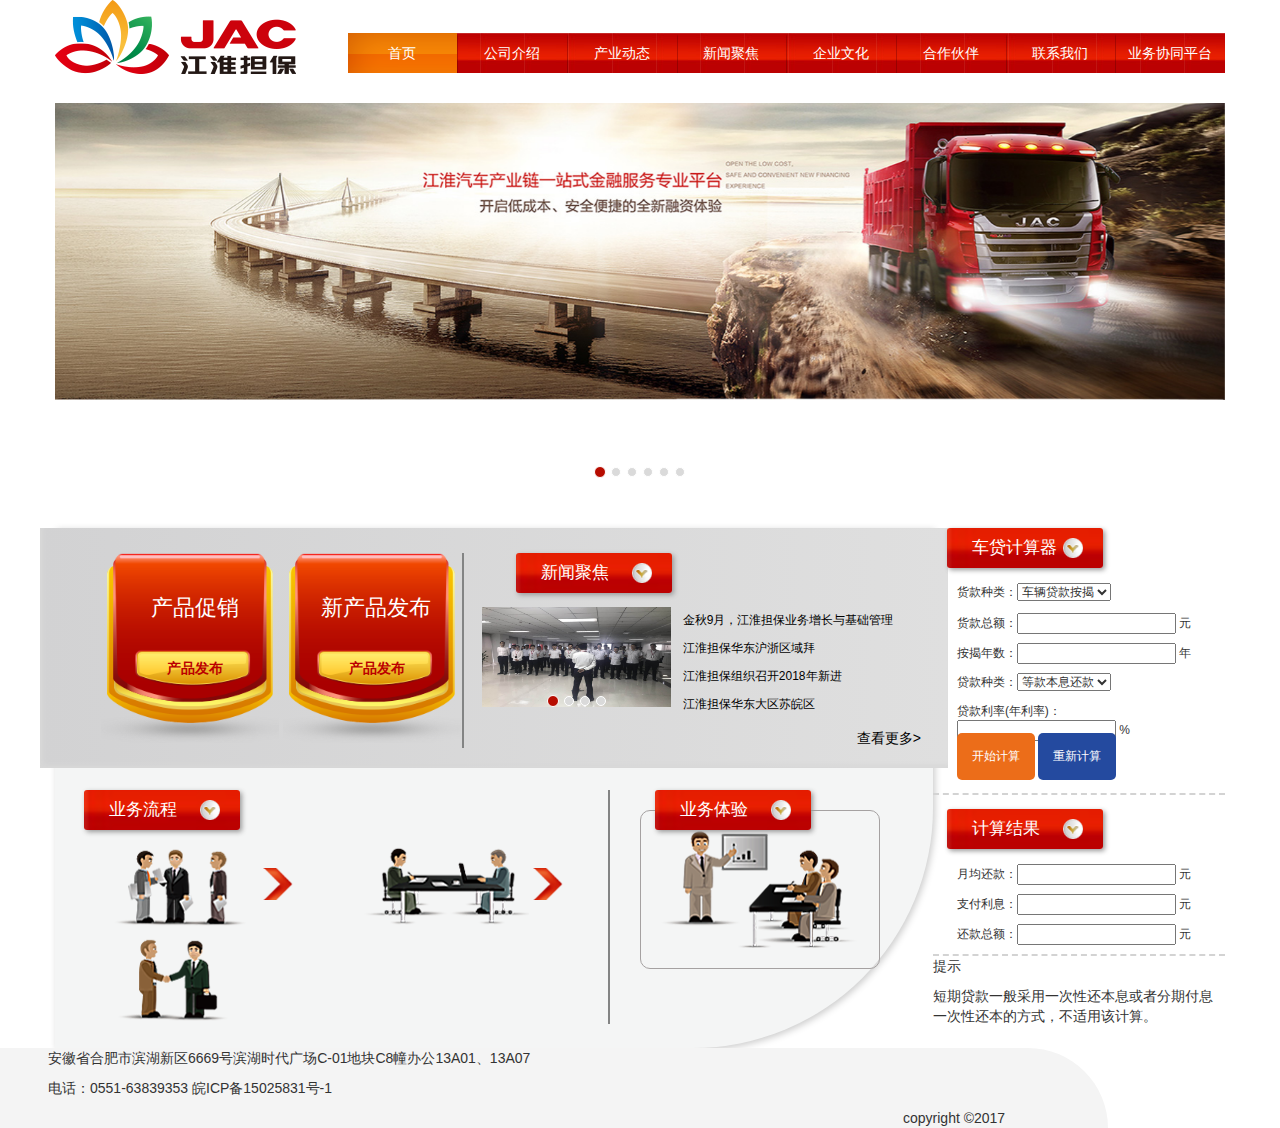
<file: 江淮担保首页/index.html>
<!DOCTYPE html>
<html lang="en">
<head>
	<meta charset="UTF-8">
	<title>江淮担保</title>
	<meta name="viewport" content="width=device-width, initial-scale=1, maximum-scale=1, user-scalable=no">
	<link rel="stylesheet" href="less/style.css">
	<link rel="stylesheet" href="bootstrap.css">
	<link rel="stylesheet" href="animate.css">
	<script src="jquery-3.3.1.js"></script>
	<script src="bootstrap.js"></script>
</head>
<body>
	<div class="header">
		<div class="container">
			<div class="row">
				<div class="col-xs-8 col-md-3">
					<a href="" class="logo">
						<img src="img/logo.png" class="img img-responsive">
					</a>
				</div>
				<div class="col-xs-2 col-xs-offset-1 hidden-md hidden-lg arrow3" id="erji01">
					<a>
						<span></span>
						<span></span>
						<span></span>
					</a>
				</div>
				<div class="hidden-xs col-md-9 hidden-sm">
					<div class="nav">
						<ul class="list-unstyled">
							<li>
								<a href="" class="current">
									首页
								</a>
							</li>
							<li>
								<a href="">公司介绍
									<i class="arrow"></i>
								</a>
								<div class="arrow2">
									<div class="arrow1" >
										<a href="">公司简介</a>
										<a href="">领导致辞</a>
										<a href="">经营范围</a>
										<a href="">组织机构</a>
										<a href="">行政通知</a>
									</div>
								</div>
								
							</li>
							<li>
								<a href="">产业动态<i class="arrow"></i></a>
								<div class="arrow2">
									<div class="arrow1">
										<a href="">公司简介</a>
										<a href="">领导致辞</a>
										<a href="">经营范围</a>
										<a href="">组织机构</a>
										<a href="">行政通知</a>
									</div>
								</div>
							</li>
							<li>
								<a href="">新闻聚焦<i class="arrow"></i></a>
								<div class="arrow2">
									<div class="arrow1">
										<a href="">公司简介</a>
										<a href="">领导致辞</a>
										<a href="">经营范围</a>
										<a href="">组织机构</a>
										<a href="">行政通知</a>
									</div>
								</div>
							</li>
							<li>
								<a href="">企业文化<i class="arrow"></i></a>
								<div class="arrow2">
									<div class="arrow1">
										<a href="">公司简介</a>
										<a href="">领导致辞</a>
										<a href="">经营范围</a>
										<a href="">组织机构</a>
										<a href="">行政通知</a>
									</div>
								</div>
							</li>
							<li>
								<a href="">合作伙伴<i class="arrow"></i></a>
								<div class="arrow2">
									<div class="arrow1">
										<a href="">公司简介</a>
										<a href="">领导致辞</a>
										<a href="">经营范围</a>
										<a href="">组织机构</a>
										<a href="">行政通知</a>
									</div>
								</div>
							</li>
							<li>
								<a href="">联系我们<i class="arrow"></i></a>
								<div class="arrow2">
									<div class="arrow1">
										<a href="">公司简介</a>
										<a href="">领导致辞</a>
										<a href="">经营范围</a>
										<a href="">组织机构</a>
										<a href="">行政通知</a>
									</div>
								</div>
							</li>
							<li>
								<a href="">业务协同平台</a>
							</li>
						</ul>
					</div>
				</div>
			</div>
			<div class="hidden-lg col-xs-4 " id="erji">
				<ul>
					<li><a href="">首页</a></li>
					<li><a href="">公司介绍</a></li>
					<li><a href="">产品动态</a></li>
					<li><a href="">新闻聚焦</a></li>
					<li><a href="">企业文化</a></li>
					<li><a href="">合作伙伴</a></li>
					<li><a href="">联系我们</a></li>
					<li><a href="">业务协同平台</a></li>
				</ul>
			</div>
		</div>
	</div>

	<div class="container lunbo" >
		<div class="row">
			<div id="myCarousel02" class="carousel slide col-xs-12 hidden-md hidden-lg" data-ride="carousel">
			    <ol class="carousel-indicators">                                               
			        <li data-target="#myCarousel02" data-slide-to="0" class="active"></li>
			        <li data-target="#myCarousel02" data-slide-to="1"></li>
			        <li data-target="#myCarousel02" data-slide-to="2"></li>
			        <li data-target="#myCarousel02" data-slide-to="3"></li>
			        <li data-target="#myCarousel02" data-slide-to="4"></li>
			        <li data-target="#myCarousel02" data-slide-to="5"></li>
			    </ol>
			    <div class="carousel-inner">                                                     
			        <div class="item active">
			            <img src="img/lunbo01.jpg" alt="第一张">
			        </div>
			        <div class="item">
			            <img src="img/lunbo02.jpg" alt="第二张">
			        </div>
			        <div class="item">
			            <img src="img/lunbo03.jpg" alt="第三张">
			        </div>
			        <div class="item">
			            <img src="img/lunbo04.jpg" alt="第三张">
			        </div>
			        <div class="item">
			            <img src="img/lunbo05.jpg" alt="第三张">
			        </div>
			        <div class="item">
			            <img src="img/lunbo06.jpg" alt="第三张">
			        </div>
			    </div>
			</div>
			<div id="myCarousel01" class="carousel slide col-lg-12 hidden-md hidden-xs" data-ride="carousel" >
			    <ol class="carousel-indicators">                                               
			        <li data-target="#myCarousel01" data-slide-to="0" class="active"></li>
			        <li data-target="#myCarousel01" data-slide-to="1"></li>
			        <li data-target="#myCarousel01" data-slide-to="2"></li>
			        <li data-target="#myCarousel01" data-slide-to="3"></li>
			        <li data-target="#myCarousel01" data-slide-to="4"></li>
			        <li data-target="#myCarousel01" data-slide-to="5"></li>
			    </ol>
			    <div class="carousel-inner">                                                     
			        <div class="item active" >
			            <img src="img/lun01.jpg" alt="第一张">
			        </div>
			        <div class="item">
			            <img src="img/lun02.jpg" alt="第二张">
			        </div>
			        <div class="item">
			            <img src="img/lun03.jpg" alt="第三张">
			        </div>
			        <div class="item">
			            <img src="img/lun04.jpg" alt="第三张">
			        </div>
			        <div class="item">
			            <img src="img/lun05.jpg" alt="第三张">
			        </div>
			        <div class="item">
			            <img src="img/lun06.jpg" alt="第三张">
			        </div>
			    </div>
			</div>
		</div>
	</div>

	<div class="container chanpin">
		<div class="row " id="dale">
			<div class="left col-lg-9 col-xs-12">
				<div class="leftTop">
					<div class="col-lg-6 col-xs-12">
						<div class="news hidden-lg">
							<div class="title">
								<a href="" class="new01"  class="new01">
									<span class="tit">产品发布</span>
									<span class="more"></span>
								</a>
							</div>
						</div>
						<div class="btnPro">
							<a href="">
								<h4>产品促销</h4>
								<p>产品发布</p>
							</a>
							<a href="">
								<h4>新产品发布</h4>
								<p>产品发布</p>
							</a>
							<div class="line hidden-xs hidden-sm"></div>
						</div>
					</div>
					<div class="col-lg-6 col-xs-12">
						<div class="news">
							<div class="title">
								<a href="" class="new01">
									<span class="tit">新闻聚焦</span>
									<span class="more"></span>
								</a>
							</div>
						</div>
						<div class="row xil">
						<div class="col-lg-5 col-xs-5" id="lu02">
							<div id="myCarousel" class="carousel slide col-lg-12 hidden-md" data-ride="carousel">
								<ol class="carousel-indicators" id="lu03">                                               
									    <li data-target="#myCarousel" data-slide-to="0" class="active"></li>
									    <li data-target="#myCarousel" data-slide-to="1"></li>
									    <li data-target="#myCarousel" data-slide-to="2"></li>
									    <li data-target="#myCarousel" data-slide-to="3"></li>
								</ol>
									<div class="carousel-inner lu">                                  
									<div class="item active">
									    <img id="lu01" src="img/lu01.jpg" alt="第一张">
									</div>
									<div class="item">
									    <img id="lu01" src="img/lu02.jpg" alt="第二张">
									</div>
									<div class="item">
									    <img id="lu01" src="img/lu03.jpg" alt="第三张">
									</div>
									<div class="item">
									    <img id="lu01" src="img/lu04.jpg" alt="第三张">
									</div>
								</div>
							</div>
						</div>
						<div class="col-lg-7 col-xs-7 you">
							<ul>
								<li><a href="">金秋9月，江淮担保业务增长与基础管理</a></li>
								<li><a href="">江淮担保华东沪浙区域拜</a></li>
								<li><a href="">江淮担保组织召开2018年新进</a></li>
								<li><a href="">江淮担保华东大区苏皖区</a></li>
							</ul>
						</div>	
						<a href="" class="geng">查看更多&gt;</a>
						</div>
					</div>
				</div>
				<div class="col-lg-8 col-xs-12 hezuo">
					<div class="col-lg-12 hezuo01">
						<div class="news">
							<div class="title">
								<a href="" class="new01">
									<span class="tit">业务流程</span>
									<span class="more"></span>
								</a>
							</div>
						</div>
						<a href=""><img src="img/process01.png" alt="" class="img01" id="img05"></a>
						<a href="" id="img04"><img src="img/proArr.png" alt=""  ></a>
						<a href=""><img src="img/process02.png" alt="" class="img01"></a>
						<a href=""  id="img04"><img src="img/proArr.png" alt="" ></a>
						<a href=""><img src="img/process03.png" alt="" class="img01"></a>
						<div class="line  hidden-xs hidden-sm"></div>
					</div>
				</div>
				<div class="col-lg-4 col-xs-12 hezuo">
					<div class="col-lg-12 hezuo02">
						<div class="news hidden-xs">
							<div class="title">
								<a href="" class="new01">
									<span class="tit">业务体验</span>
									<span class="more"></span>
								</a>
							</div>
						</div>
						<a href=""><img src="img/process04.png" alt="" class="img02" id="yidong"></a>
					</div>	
				</div>
			</div>
			<div class="col-lg-3 col-xs-12">
				<div class="col-lg-12">
					<div class="news ">
						<div class="title">
							<a href="" class="new01" id="chedai">
								<span class="tit">车贷计算器</span>
								<span class="more"></span>
							</a>
						</div>
					</div>
					<div class="row biao">
						<div class="col-lg-10 col-lg-offset-1 col-xs-10 col-xs-offset-1">
							货款种类：<select name="" id="">
								<option value="">车辆贷款按揭</option>
							</select>		
						</div>
						<div class="col-lg-10 col-lg-offset-1 col-xs-10 col-xs-offset-1">
							货款总额：<input type="text"> 元
						</div>
						<div class="col-lg-10 col-lg-offset-1 col-xs-10 col-xs-offset-1">
							按揭年数：<input type="text"> 年
						</div>
						<div class="col-lg-10 col-lg-offset-1 col-xs-10 col-xs-offset-1">
							贷款种类：<select name="" id="">
								<option value="">等款本息还款</option>
								<option value="">等额本金还款</option>
							</select>
						</div>
						<div class="col-lg-10 col-lg-offset-1 col-xs-10 col-xs-offset-1">
							贷款利率(年利率)：<input type="text"> %
						</div>
						<div class="col-lg-10 col-lg-offset-1 col-xs-10 col-xs-offset-1 " id="more01">
							<span>开始计算</span>
							<span>重新计算</span>
						</div>
					</div>
					<div class="col-lg-12 jisuan">
					<div class="news">
						<div class="title">
							<a href="" class="new01">
								<span class="tit">计算结果</span>
								<span class="more"></span>
							</a>
						</div>
					</div>
				</div>
				<div class="row biao">
						<div class="col-lg-10 col-lg-offset-1 col-xs-10 col-xs-offset-1">
							月均还款：<input type="text"> 元
						</div>
						<div class="col-lg-10 col-lg-offset-1 col-xs-10 col-xs-offset-1">
							支付利息：<input type="text"> 元
						</div>
						<div class="col-lg-10 col-lg-offset-1 col-xs-10 col-xs-offset-1">
							还款总额：<input type="text"> 元
						</div>
					</div>
			</div>
			<p>提示</p>
			<p>短期贷款一般采用一次性还本息或者分期付息一次性还本的方式，不适用该计算。</p>
		</div>
	</div>
	<div class="container-fluid hidden-lg hidden-md dibu01">
		<img  src="img/dibu.jpg" class="col-xs-3 col-xs-offset-1 ">
		<div class="col-xs-3 col-xs-offset-1  dianhua">
			<span class="dianhua01"></span>
		</div>
		<div class="col-xs-3 col-xs-offset-1 weizhi">
			<span class="weizhi01"></span>
		</div>
	</div>
	<div class="container-fluid dibu  hidden-sm" id="dibu03">
		<p class="col-lg-10 col-xs-10 col-xs-offset-1 col-lg-offset-1 ">安徽省合肥市滨湖新区6669号滨湖时代广场C-01地块C8幢办公13A01、13A07</p>
		<p class="col-lg-10 col-lg-offset-1 col-xs-10 col-xs-offset-1">电话：0551-63839353 皖ICP备15025831号-1</p>
		<span class="col-lg-2 col-lg-offset-10 col-xs-10 col-xs-offset-1">copyright &copy;2017</span>
	</div>
	<script>
		$("#erji01").click(function(){
			$("#erji").toggle();
		})
	</script>
</body>
</html>
</file>
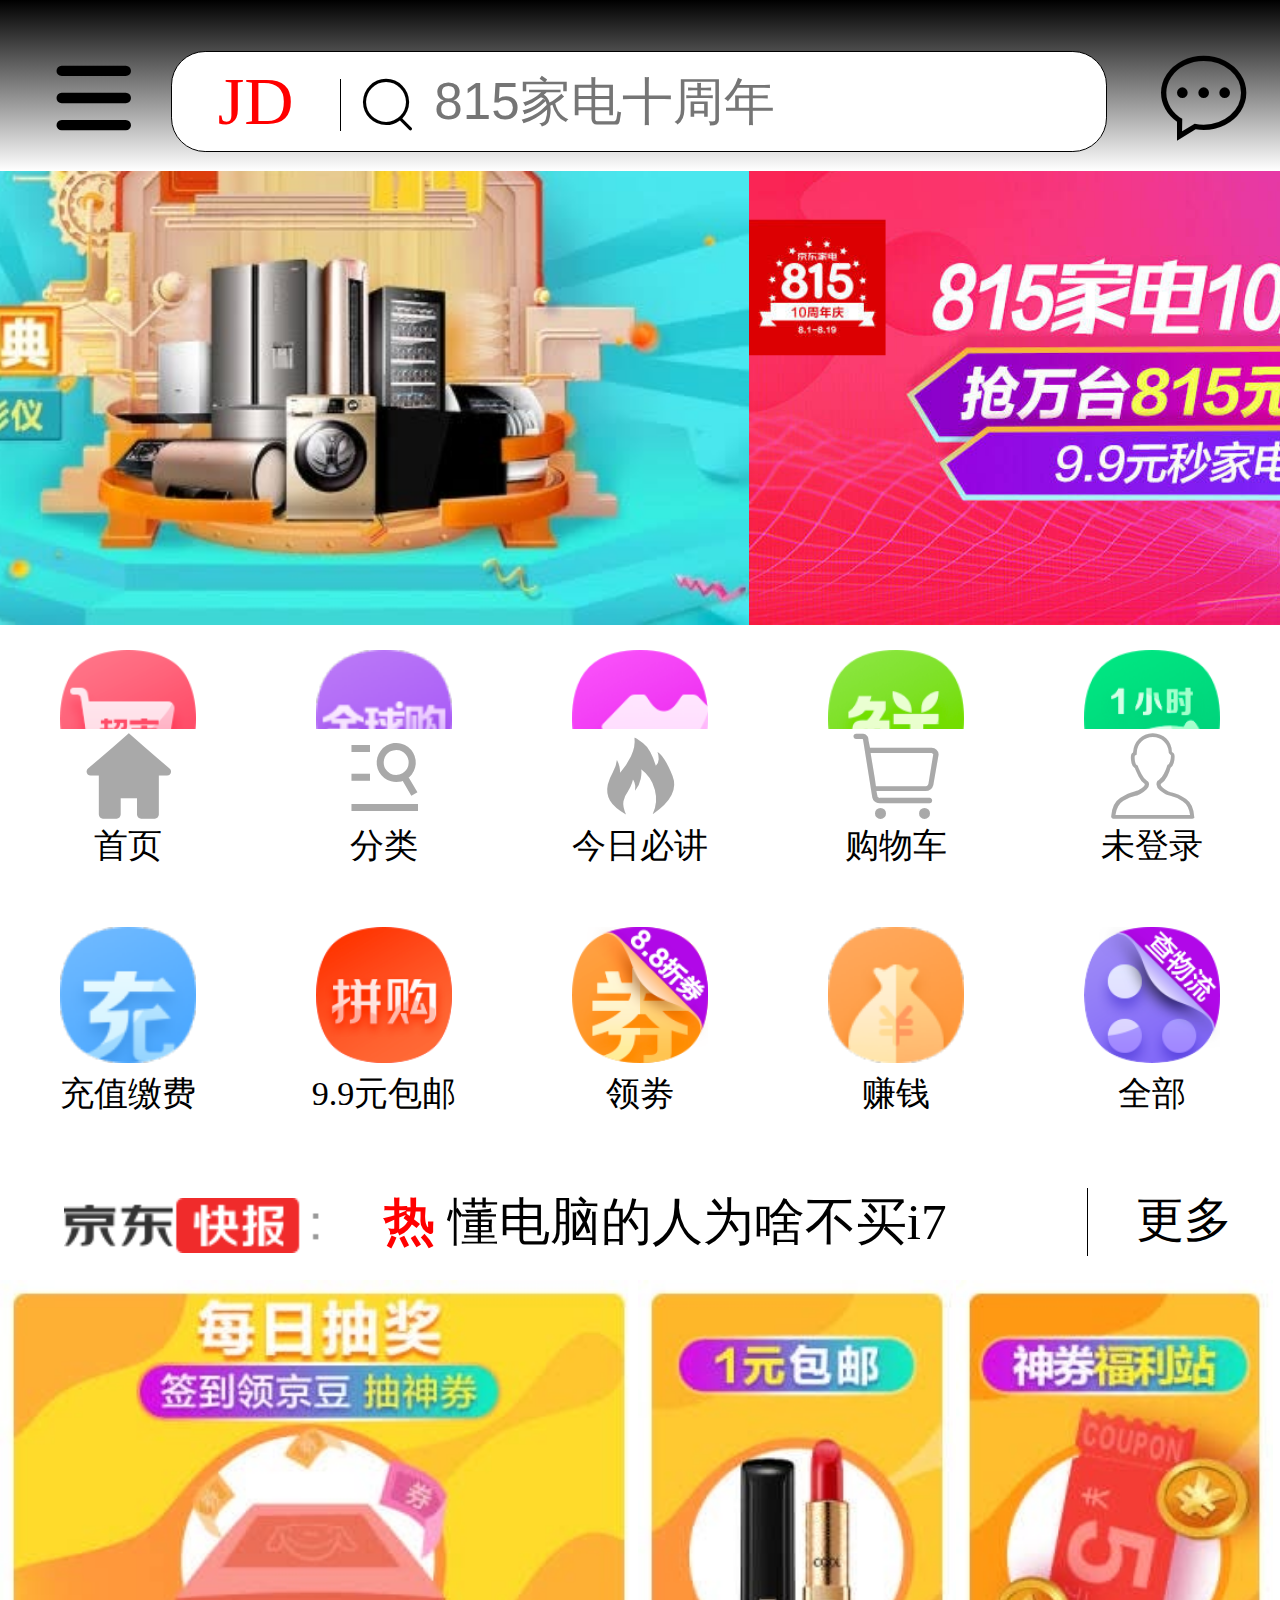
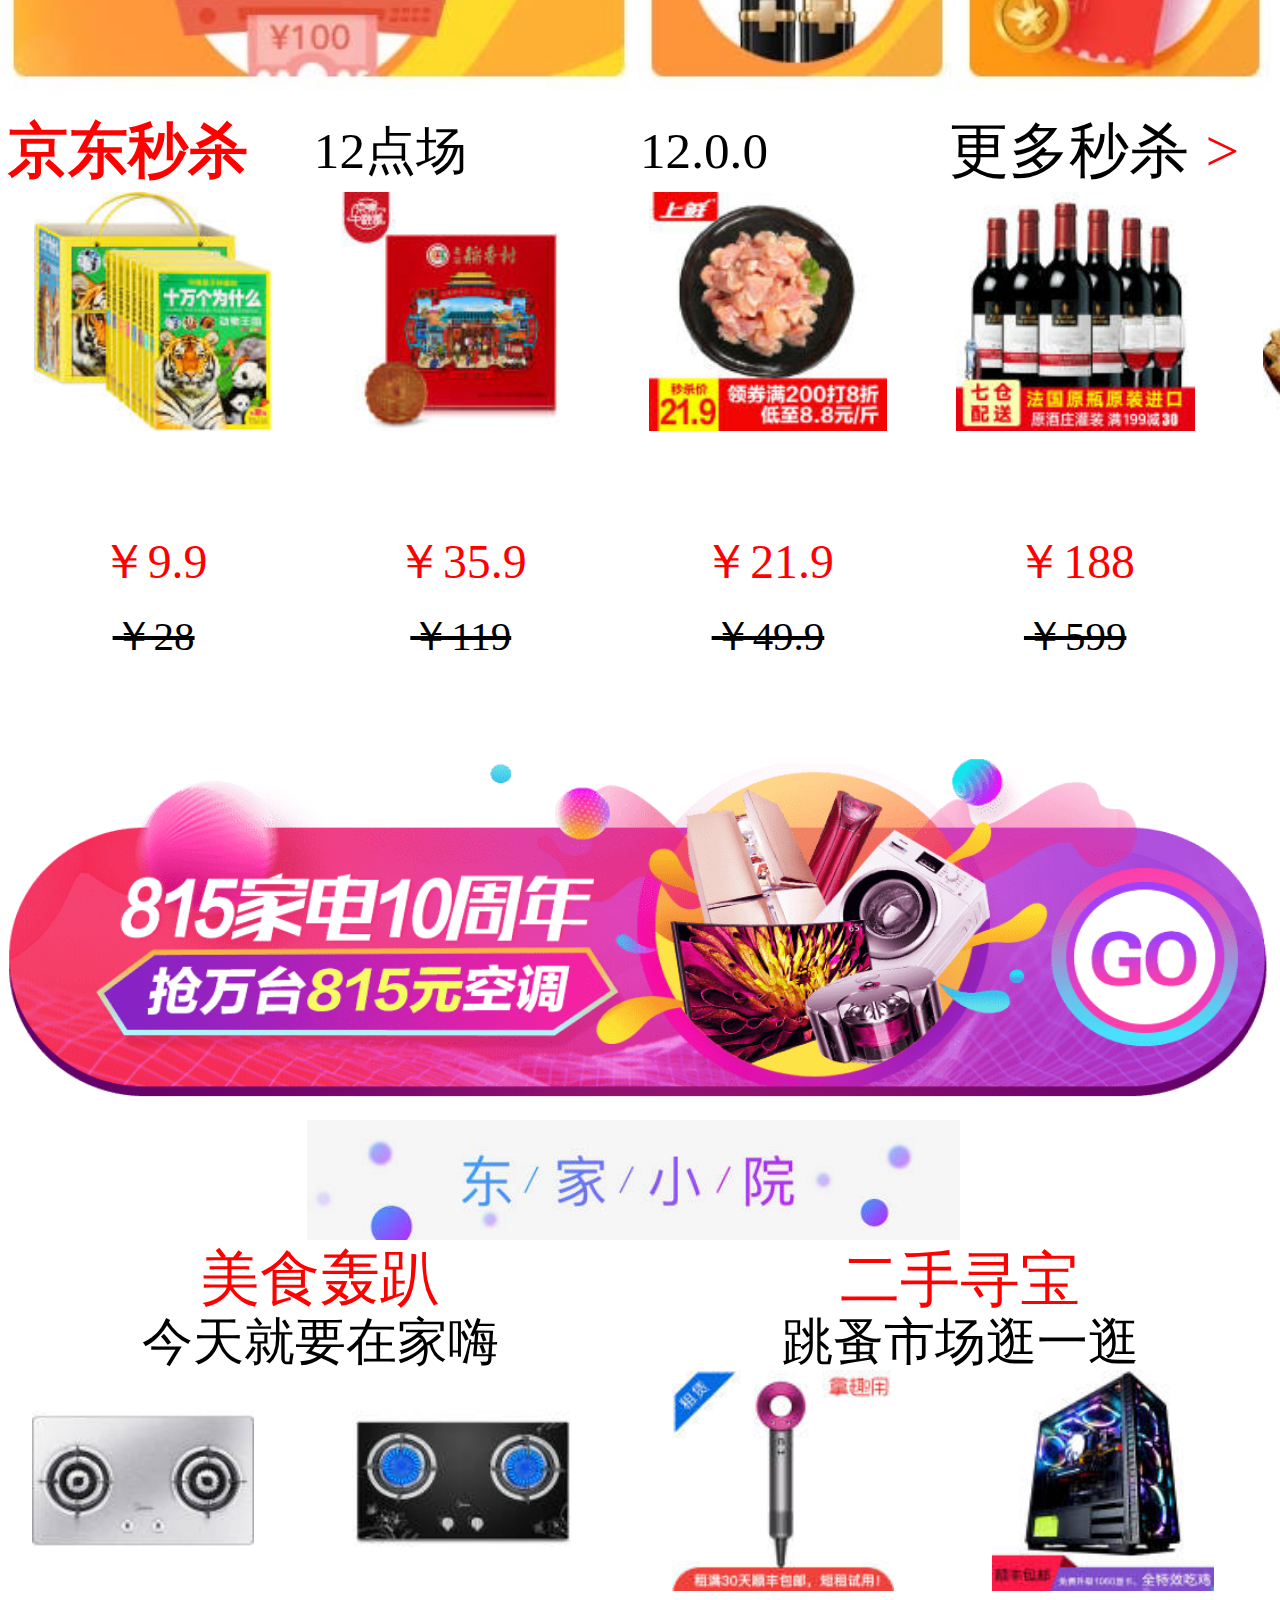
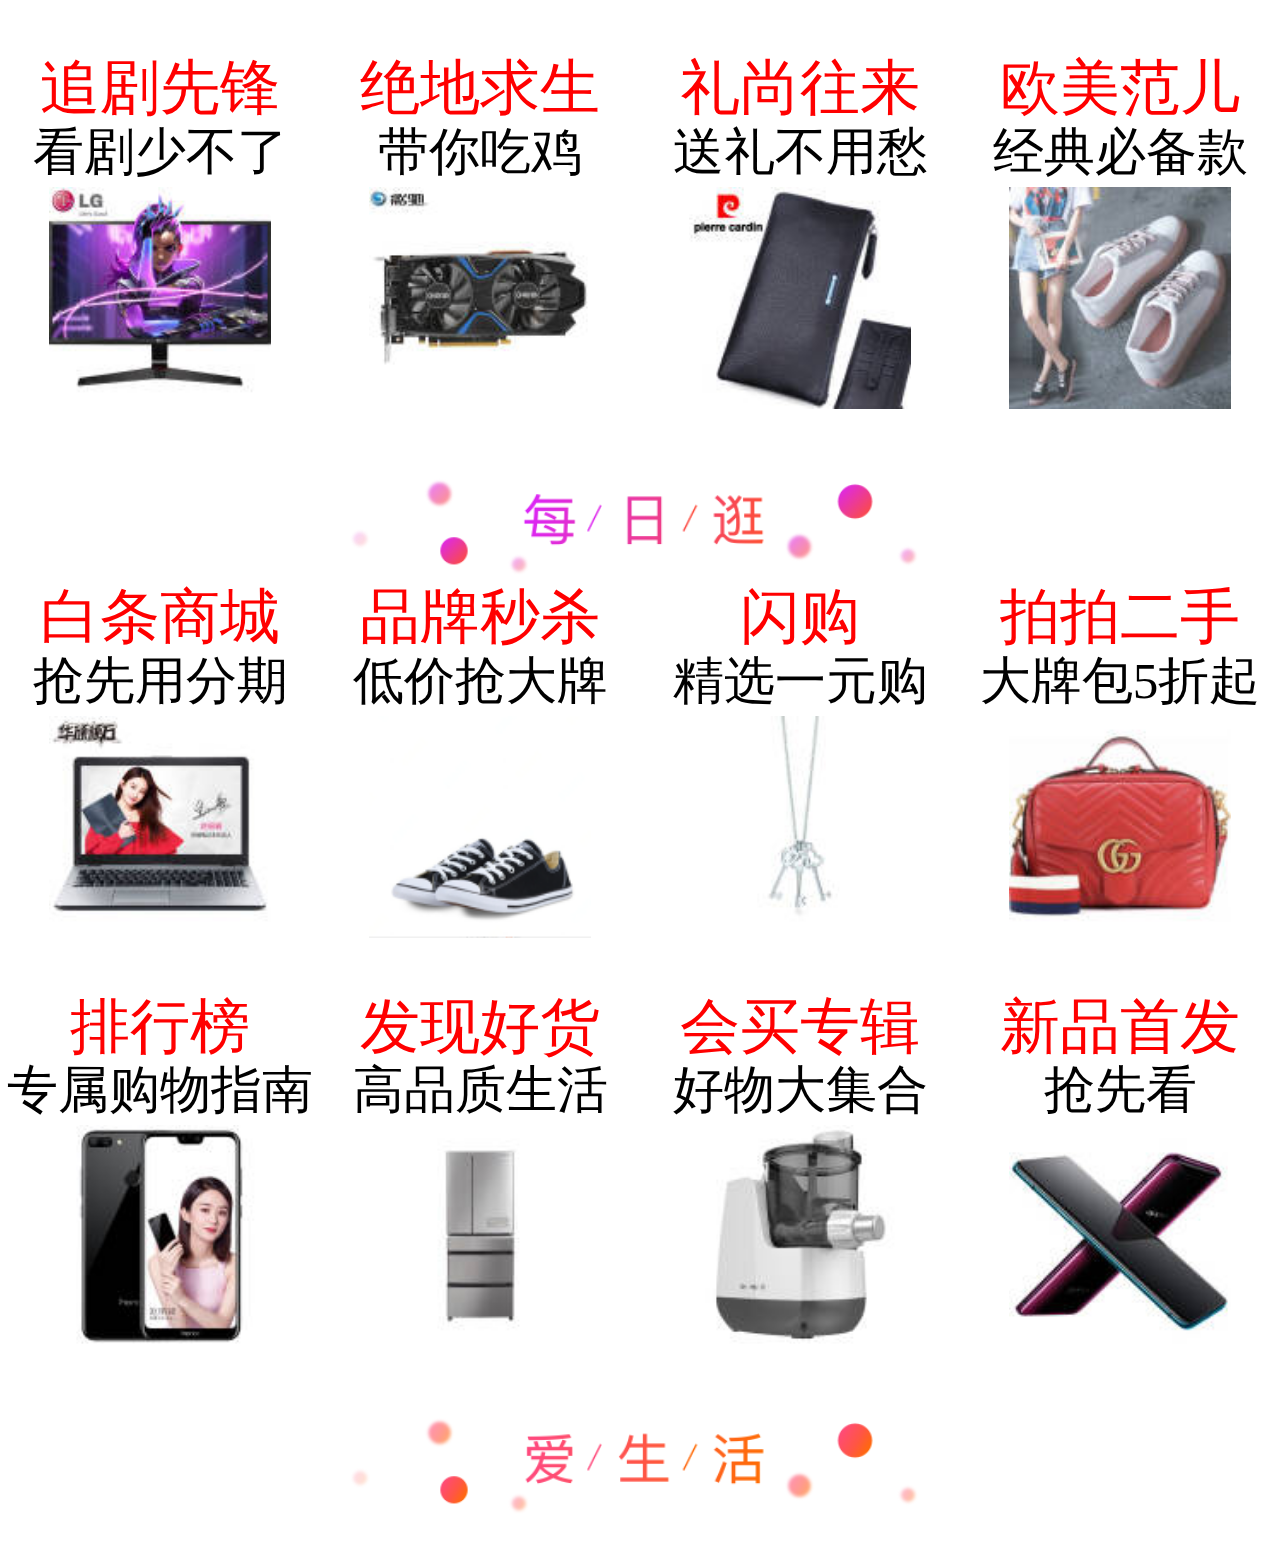
<file: 京东移动端/asd.html>
<!DOCTYPE html>
	<html lang="en">
	<head>
		<meta charset="UTF-8">
		<meta name="viewport" content="width=device-width, initial-scale=1.0,maximum-scale=1.0, user-scalable=no"/>
		<title>Document</title>
		<link rel="stylesheet" href="less/asa.css">
		<link rel="stylesheet" href="less/iconfont.css">
	</head>
	<body>
		<header id="header">
			<i class="iconfont">&#xe602;</i>
			<div class="shuru">
				<div class="jingdong">JD</div>
				<i class="iconfont">&#xe616;</i>
				<input type="text" placeholder="815家电十周年">
			</div>
			<i class="iconfont">&#xe617;</i>
			</header>
			<div id="toubu">
				<ul>
					<li><img src="img/tou01.jpg" alt=""></li>
					<li><img src="img/tou02.jpg" alt=""></li>
					<li><img src="img/tou03.jpg" alt=""></li>
					<li><img src="img/tou04.jpg" alt=""></li>
					<li><img src="img/tou05.jpg" alt=""></li>
					<li><img src="img/tou06.jpg" alt=""></li>
					<li><img src="img/tou07.jpg" alt=""></li>
					<li><img src="img/tou08.jpg" alt=""></li>
				</ul>
			</div>
			<div id="xuanxiang">
				<ul>
					<li><img src="img/jingdongchaoshi.png"><br>京东超市</li>
					<li><img src="img/quanqiugou.png"><br>全球购</li>
					<li><img src="img/jingdongfushi.png"><br>京东服饰</li>
					<li><img src="img/jingdongshengxian.png"><br>京东生鲜</li>
					<li><img src="img/jingdongdaojia.png"><br>京东到家</li>
					<li><img src="img/chongzhihuafei.png"><br>充值缴费</li>
					<li><img src="img/pinggou.png"><br>9.9元包邮</li>
					<li><img src="img/lingjuan.png"><br>领劵</li>
					<li><img src="img/zhuanqian.png"><br>赚钱</li>
					<li><img src="img/quanbu.png"><br>全部</li>
				</ul>
			</div>
			<div id="kuaibao">
				<img src="img/jingdongkuaibao.png" alt="">
				<div id="re"><span>热</span>&nbsp;懂电脑的人为啥不买i7</div>
				<div id="gengduo">更多</div>
			</div>
			<div id="choujiang">
				<img src="img/meirichoujiang.jpg" alt="">
				<img src="img/yiyuanbaoyou.jpg" alt="">
				<img src="img/fuli.jpg" alt="">
			</div>
			<div id="miaosha"><span>京东秒杀</span><span>12点场</span><span id="shijian">12.0.0</span><span>更多秒杀</span>
			<span>&gt;</span>
			</div>
			<div id="shangping">
				<ul>
					<li><img src="img/shangping01.jpg">
					<p class="jiage1">￥9.9</p>
					<p class="jiage2">￥28</p>	
					</li>
					<li><img src="img/shangping02.jpg">
					<p class="jiage1">￥35.9</p><br>
					<p class="jiage2">￥119</p>
					</li>
					<li><img src="img/shnagping03.jpg">
					<p class="jiage1">￥21.9</p>
					<p class="jiage2">￥49.9</p>
					</li>
					<li><img src="img/shangping04.jpg">
					<p class="jiage1">￥188</p>
					<p class="jiage2">￥599</p>
					</li>
					<li><img src="img/shangping05.jpg">
					<p class="jiage1">￥29.9</p>
					<p class="jiage2">￥49.9</p>
					</li>
					<li><img src="img/shangping06.jpg">
					<p class="jiage1">￥68</p>
					<p class="jiage2">￥200</p>
					</li>
				</ul>
			</div>
			<div id="shinian">
			<img src="img/sizhounian.jpg" alt="">
			</div>
			<div class="xiaoyuan">
				<img src="img/xiaoyuan.jpg" alt="">
			</div>
			<div id="meishi">
				<div id="hai">
					<div id="hai01"><p>美食轰趴</p>今天就要在家嗨</div>
					<div id="hai02"><img src="img/hai01.jpg" alt=""></div>
					<div id="hai03"><img src="img/hai02.jpg" alt=""></div>
				</div>
				<div id="hai04">
					<div id="hai05"><p>二手寻宝</p>跳蚤市场逛一逛</div>
					<div id="hai06"><img src="img/hai03.jpg" alt=""></div>
					<div id="hai07"><img src="img/hai04.jpg" alt=""></div>
				</div>
			</div>
			<div class="zuiju">
				<div id="zuiju01"><p>追剧先锋</p>看剧少不了<img src="img/hai05.jpg" alt=""></div>
				<div id="zuiju02"><p>绝地求生</p>带你吃鸡<img src="img/hai06.jpg" alt=""></div>
				<div id="zuiju03"><p>礼尚往来</p>送礼不用愁<img src="img/hai07.jpg" alt=""></div>
				<div id="zuiju04"><p>欧美范儿</p>经典必备款<img src="img/hai08.jpg" alt=""></div>
			</div>
			<div class="xiaoyuan03">
				<img src="img/xiaoyuan2.jpg" alt="">
			</div>
			<div class="zuiju">
				<div id="zuiju01"><p>白条商城</p>抢先用分期<img src="img/hai09.jpg" alt=""></div>
				<div id="zuiju02"><p>品牌秒杀</p>低价抢大牌<img src="img/hai10.jpg" alt=""></div>
				<div id="zuiju03"><p>闪购</p>精选一元购<img src="img/hai11.jpg" alt=""></div>
				<div id="zuiju04"><p>拍拍二手</p>大牌包5折起<img src="img/hai12.jpg" alt=""></div>
			</div>
			<div class="zuiju">
				<div id="zuiju01"><p>排行榜</p>专属购物指南<img src="img/hai13.jpg" alt=""></div>
				<div id="zuiju02"><p>发现好货</p>高品质生活<img src="img/hai14.jpg" alt=""></div>
				<div id="zuiju03"><p>会买专辑</p>好物大集合<img src="img/hai15.jpg" alt=""></div>
				<div id="zuiju04"><p>新品首发</p>抢先看<img src="img/hai16.jpg" alt=""></div>
			</div>
			<div class="xiaoyuan03">
				<img src="img/xiaoyuan03.jpg" alt="">
			</div>
			<footer>
				<ul>
					<li><i class="iconfont">&#xe667;</i><br>首页</li>
					<li><i class="iconfont">&#xe682;</i><br>分类</li>
					<li><i class="iconfont">&#xe66c;</i><br>今日必讲</li>
					<li><i class="iconfont">&#xe635;</i><br>购物车</li>
					<li><i class="iconfont">&#xe647;</i><br>未登录</li>
				</ul>
			</footer>
		<script>
			var pixelRatio = 1 / window.devicePixelRatio;              
			document.write('<meta name="viewport" content="width=device-width,initial-scale='+pixelRatio+',minimum-scale='+pixelRatio+',maximum-scale='+pixelRatio+'" />');
			var html=document.getElementsByTagName('html')[0];
			var pageWidth=html.getBoundingClientRect().width;
			html.style.fontSize=pageWidth/10+"px";
			var tOu=document.getElementById('toubu');
			var sHi=document.getElementById('shijian');
			var oUl=tOu.getElementsByTagName("ul")[0];
			var oLi=oUl.getElementsByTagName('li');
			var xI01=oLi[0].offsetLeft/(pageWidth/10);
			var xI02=oLi[1].offsetLeft/(pageWidth/10);
			var xI03=oLi[2].offsetLeft/(pageWidth/10);
			var xI04=oLi[3].offsetLeft/(pageWidth/10);
			var xI05=oLi[4].offsetLeft/(pageWidth/10);
			var xI06=oLi[5].offsetLeft/(pageWidth/10);
			var xI07=oLi[6].offsetLeft/(pageWidth/10);
			var xI08=oLi[7].offsetLeft/(pageWidth/10);
			setInterval(function(){
				var a=-0.05;
				var b=-0.05;
				var c=-0.05;
				var d=-0.05;
				var e=-0.05;
				var f=-0.05;
				var g=-0.05;
				var h=-0.05;
				xI01+=a
				if(xI01>-70){
					oLi[0].style.left=xI01+"rem";
				}else if(xI01<=-70){
					oLi[0].style.left=10+"rem";
					xI01=10;
				}
				xI02+=b
				if(xI02>-70){
					oLi[1].style.left=xI02+"rem";
				}else if(xI02<=-70){
					oLi[1].style.left=10+"rem";
					xI02=10;
				}
				xI03+=c
				if(xI03>-70){
					oLi[2].style.left=xI03+"rem";
				}else if(xI03<=-70){
					oLi[2].style.left=10+"rem"
					xI03=10;
				}
				xI04+=d
				if(xI04>-70){
					oLi[3].style.left=xI04+"rem";
				}else if(xI04<=-70){
					oLi[3].style.left=10+"rem"
					xI04=10;
				}
				xI05+=e
				if(xI05>-70){
					oLi[4].style.left=xI05+"rem";
				}else if(xI05<=-70){
					oLi[4].style.left=10+"rem"
					xI05=10;
				}
				xI06+=f
				if(xI06>-70){
					oLi[5].style.left=xI06+"rem";
				}else if(xI06<=-70){
					oLi[5].style.left=10+"rem"
					xI06=10;
				}
				xI07+=g
				if(xI07>-70){
					oLi[6].style.left=xI07+"rem";
				}else if(xI07<=-70){
					oLi[6].style.left=10+"rem"
					xI07=10;
				}
				xI08+=h
				if(xI08>-70){
					oLi[7].style.left=xI08+"rem";
				}else if(xI08<=-70){
					oLi[7].style.left=10+"rem"
					xI08=10;
				}
			},10);
			setInterval(function(){
				var date=new Date;
				sHi.innerHTML=date.toLocaleTimeString();
			},1000)
			var hEa=document.getElementById('header');
			document.onscroll=function(ev){       //滚动条的事件
				var oEvent=ev||event;
				var t = document.documentElement.scrollTop || document.body.scrollTop;

				if(t>=200){
					hEa.style.background="#E12F32";
				}
			}
		</script>
	</body>
	</html>
</file>
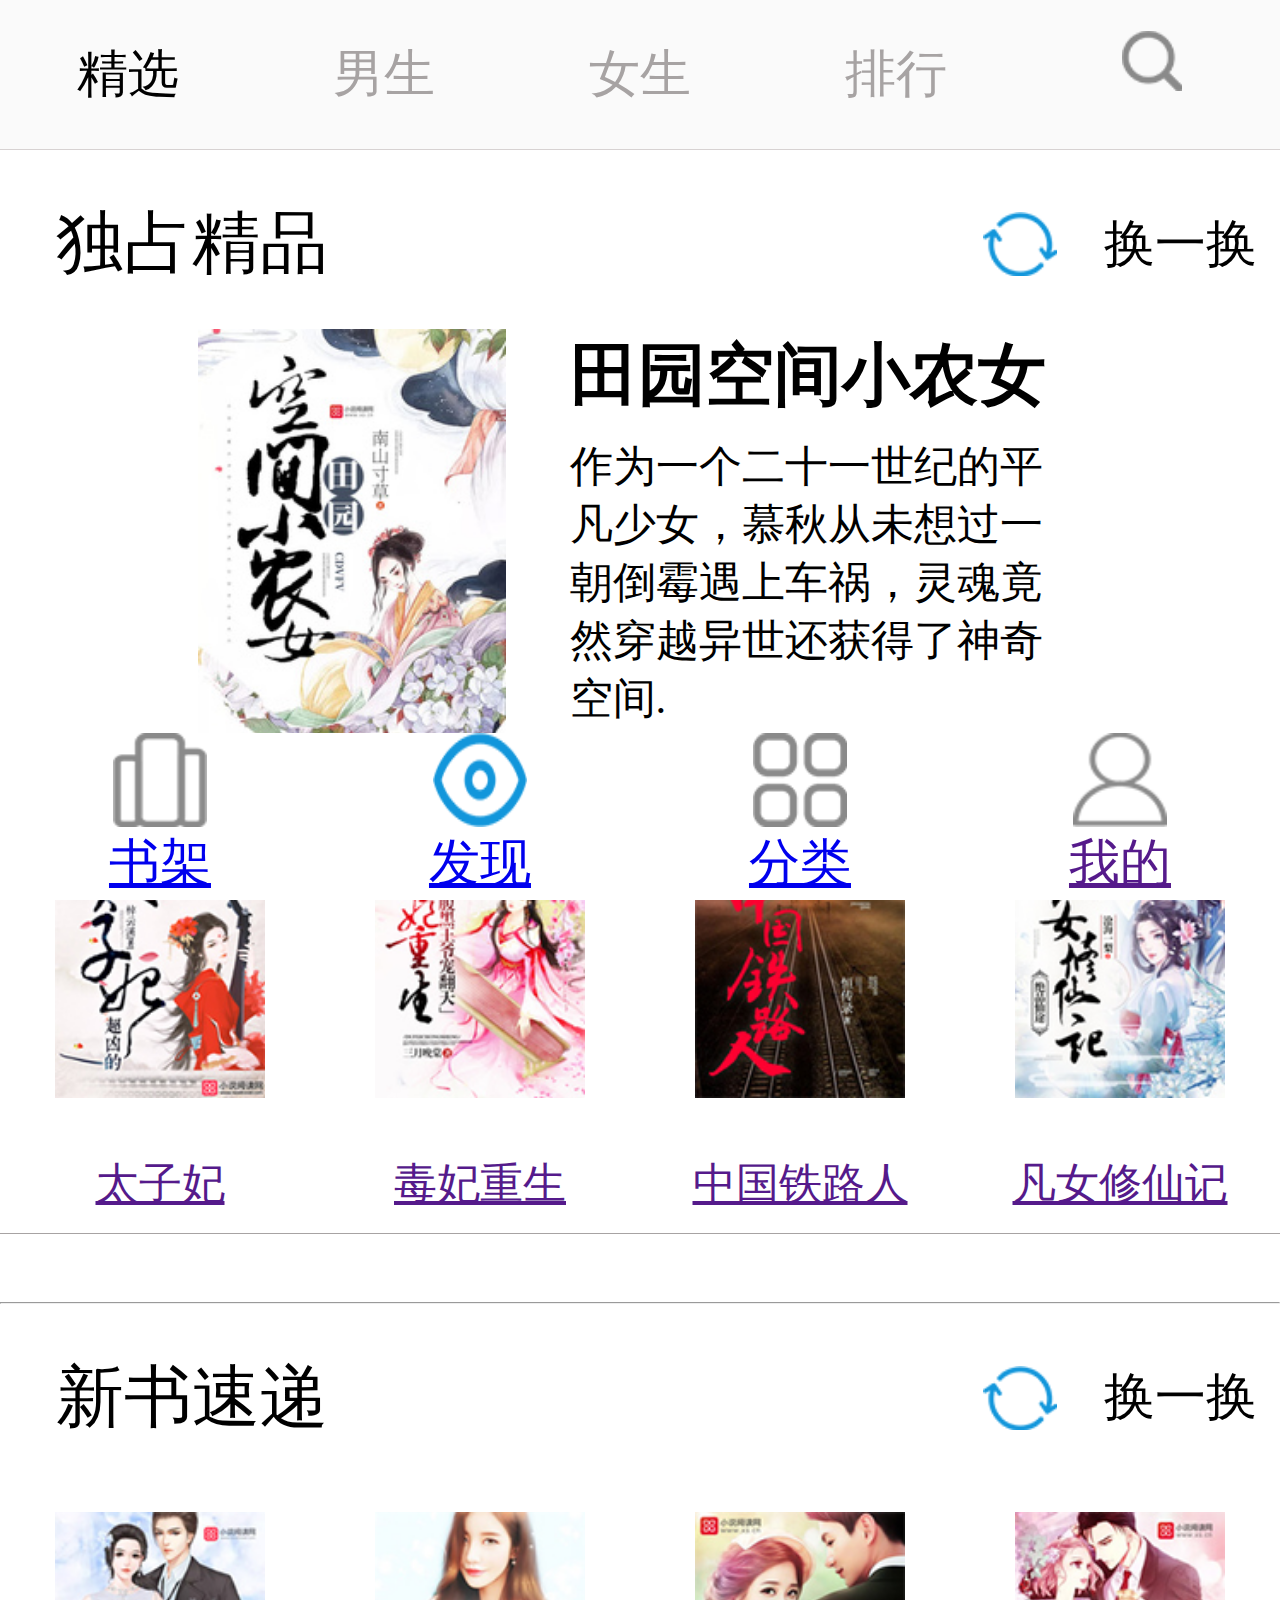
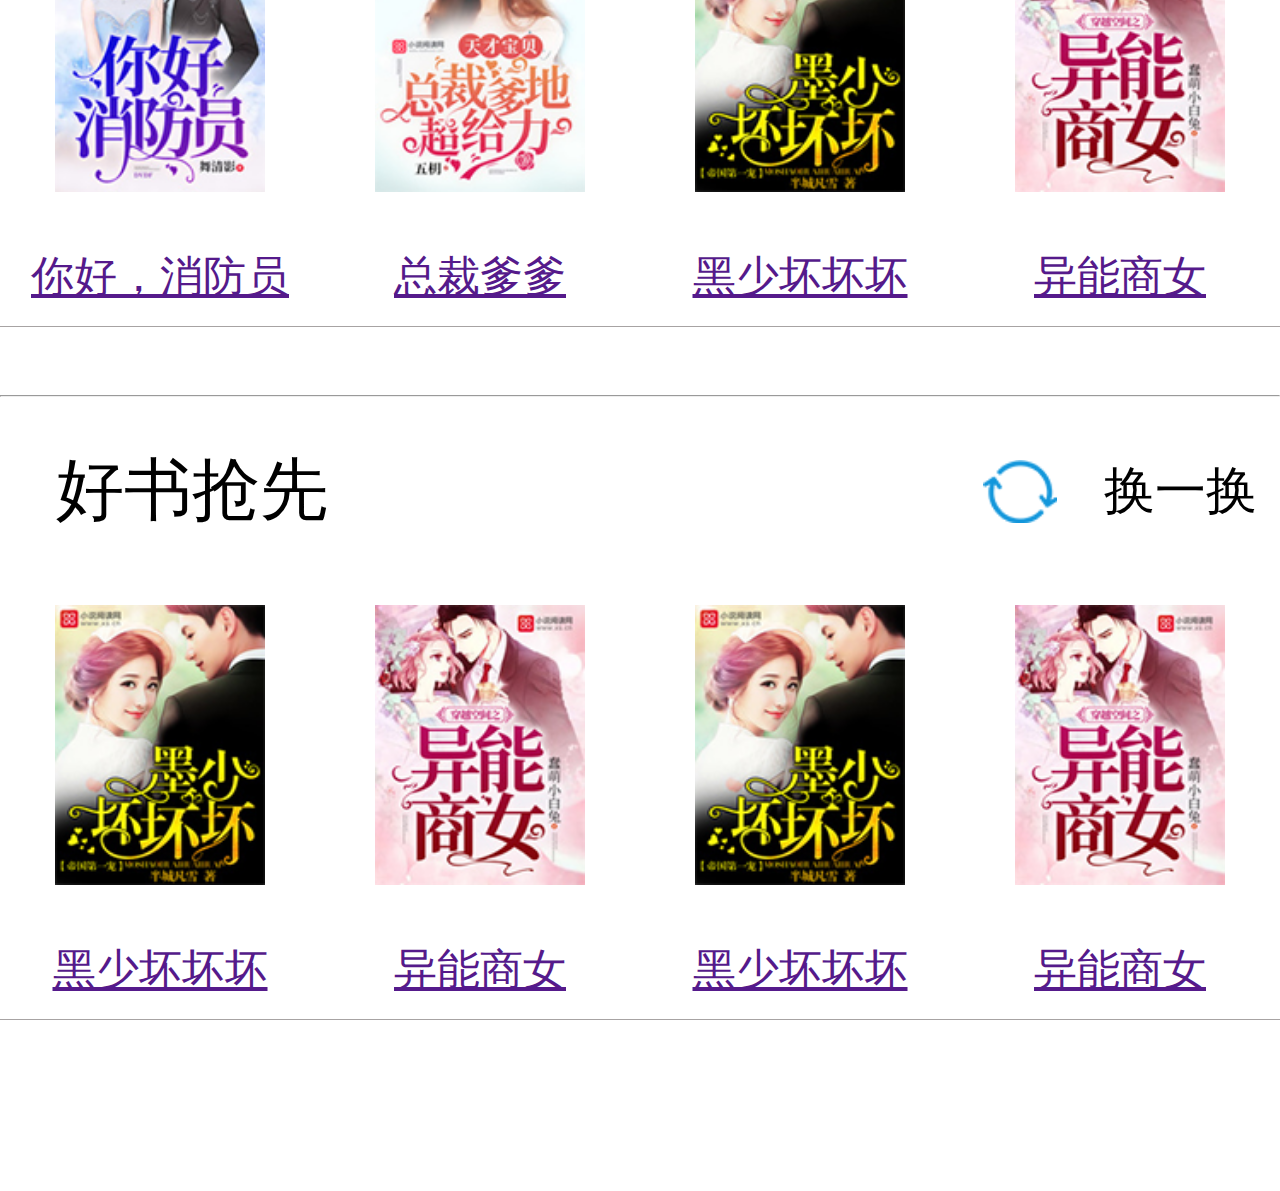
<file: 小说阅读器APP/faxian.html>
<!DOCTYPE html>
<html lang="en">
<head>
	<meta charset="UTF-8">
	<title>发现</title>
	<meta name="viewport" content="width=device-width, initial-scale=1.0,maximum-scale=1.0, user-scalable=no"/>
	<link rel="stylesheet" href="faxian/less/faxianstyle.css">
</head>
<body>
	<div class="heard">
		<ul id="leli">
			<li>精选</li>
			<li>男生</li>
			<li>女生</li>
			<li>排行</li>
			<li><img src="faxian/img/shousuo@2x.png" alt=""></li>
		</ul>
	</div>
	<div class="beijing">
		<div class="duzhan">
			<div class="jin">独占精品</div>
			<div>
				<img src="faxian/img/shuaxing.png" alt="">
				<p>换一换</p>
			</div>
		</div>
		<div class="tianyuan">
			<img src="faxian/img/shu05@2x.png" alt="">
			<div>
				<h3>田园空间小农女</h3>
				<p>作为一个二十一世纪的平凡少女，慕秋从未想过一朝倒霉遇上车祸，灵魂竟然穿越异世还获得了神奇空间.</p>
				<p>完本</p>
			</div>
		</div>
		<div class="taizi">
			<ul>
				<li>
					<a href="">
						<img src="faxian/img/shu07@2x.png" alt="">
						<p>太子妃</p>
					</a>
				</li>
				<li>
					<a href="">
						<img src="faxian/img/shu08@2x.png" alt="">
						<p>毒妃重生</p>
					</a>
				</li>
				<li>
					<a href="">
						<img src="faxian/img/shu11@2x.png" alt="">
						<p>中国铁路人</p>
					</a>
				</li>
				<li>
					<a href="">
						<img src="faxian/img/shu10@2x.png" alt="">
						<p>凡女修仙记</p>
					</a>
				</li>
			</ul>
		</div>
		<hr>
		<div class="duzhan">
			<div class="jin">新书速递</div>
			<div>
				<img src="faxian/img/shuaxing.png" alt="">
				<p>换一换</p>
			</div>
		</div>
		<div class="taizi">
			<ul>
				<li>
					<a href="">
						<img src="faxian/img/shu12@2x.png" alt="">
						<p>你好，消防员</p>
					</a>
				</li>
				<li>
					<a href="">
						<img src="faxian/img/shu13@2x.png" alt="">
						<p>总裁爹爹</p>
					</a>
				</li>
				<li>
					<a href="">
						<img src="faxian/img/shu14@2x.png" alt="">
						<p>黑少坏坏坏</p>
					</a>
				</li>
				<li>
					<a href="">
						<img src="faxian/img/shu15@2x.png" alt="">
						<p>异能商女</p>
					</a>
				</li>
			</ul>
		</div>
		<hr>
		<div class="duzhan">
			<div class="jin">好书抢先</div>
			<div>
				<img src="faxian/img/shuaxing.png" alt="">
				<p>换一换</p>
			</div>
		</div>
		<div class="taizi">
			<ul>
				<li>
					<a href="">
						<img src="faxian/img/shu14@2x.png" alt="">
						<p>黑少坏坏坏</p>
					</a>
				</li>
				<li>
					<a href="">
						<img src="faxian/img/shu15@2x.png" alt="">
						<p>异能商女</p>
					</a>
				</li>
				<li>
					<a href="">
						<img src="faxian/img/shu14@2x.png" alt="">
						<p>黑少坏坏坏</p>
					</a>
				</li>
				<li>
					<a href="">
						<img src="faxian/img/shu15@2x.png" alt="">
						<p>异能商女</p>
					</a>
				</li>
			</ul>
		</div>
	</div>
	<div class="beijing">
		<div class="duzhan">
			<div class="jin">独占精品01</div>
			<div>
				<img src="faxian/img/shuaxing.png" alt="">
				<p>换一换</p>
			</div>
		</div>
		<div class="tianyuan">
			<img src="faxian/img/shu05@2x.png" alt="">
			<div>
				<h3>田园空间小农女</h3>
				<p>作为一个二十一世纪的平凡少女，慕秋从未想过一朝倒霉遇上车祸，灵魂竟然穿越异世还获得了神奇空间.</p>
				<p>完本</p>
			</div>
		</div>
		<div class="taizi">
			<ul>
				<li>
					<a href="">
						<img src="faxian/img/shu07@2x.png" alt="">
						<p>太子妃</p>
					</a>
				</li>
				<li>
					<a href="">
						<img src="faxian/img/shu08@2x.png" alt="">
						<p>毒妃重生</p>
					</a>
				</li>
				<li>
					<a href="">
						<img src="faxian/img/shu11@2x.png" alt="">
						<p>中国铁路人</p>
					</a>
				</li>
				<li>
					<a href="">
						<img src="faxian/img/shu10@2x.png" alt="">
						<p>凡女修仙记</p>
					</a>
				</li>
			</ul>
		</div>
		<hr>
		<div class="duzhan">
			<div class="jin">新书速递</div>
			<div>
				<img src="faxian/img/shuaxing.png" alt="">
				<p>换一换</p>
			</div>
		</div>
		<div class="taizi">
			<ul>
				<li>
					<a href="">
						<img src="faxian/img/shu12@2x.png" alt="">
						<p>你好，消防员</p>
					</a>
				</li>
				<li>
					<a href="">
						<img src="faxian/img/shu13@2x.png" alt="">
						<p>总裁爹爹</p>
					</a>
				</li>
				<li>
					<a href="">
						<img src="faxian/img/shu14@2x.png" alt="">
						<p>黑少坏坏坏</p>
					</a>
				</li>
				<li>
					<a href="">
						<img src="faxian/img/shu15@2x.png" alt="">
						<p>异能商女</p>
					</a>
				</li>
			</ul>
		</div>
		<hr>
		<div class="duzhan">
			<div class="jin">好书抢先</div>
			<div>
				<img src="faxian/img/shuaxing.png" alt="">
				<p>换一换</p>
			</div>
		</div>
		<div class="taizi">
			<ul>
				<li>
					<a href="">
						<img src="faxian/img/shu14@2x.png" alt="">
						<p>黑少坏坏坏</p>
					</a>
				</li>
				<li>
					<a href="">
						<img src="faxian/img/shu15@2x.png" alt="">
						<p>异能商女</p>
					</a>
				</li>
				<li>
					<a href="">
						<img src="faxian/img/shu14@2x.png" alt="">
						<p>黑少坏坏坏</p>
					</a>
				</li>
				<li>
					<a href="">
						<img src="faxian/img/shu15@2x.png" alt="">
						<p>异能商女</p>
					</a>
				</li>
			</ul>
		</div>
	</div>
	<div class="beijing">
		<div class="duzhan">
			<div class="jin">独占精品02</div>
			<div>
				<img src="faxian/img/shuaxing.png" alt="">
				<p>换一换</p>
			</div>
		</div>
		<div class="tianyuan">
			<img src="faxian/img/shu05@2x.png" alt="">
			<div>
				<h3>田园空间小农女</h3>
				<p>作为一个二十一世纪的平凡少女，慕秋从未想过一朝倒霉遇上车祸，灵魂竟然穿越异世还获得了神奇空间.</p>
				<p>完本</p>
			</div>
		</div>
		<div class="taizi">
			<ul>
				<li>
					<a href="">
						<img src="faxian/img/shu07@2x.png" alt="">
						<p>太子妃</p>
					</a>
				</li>
				<li>
					<a href="">
						<img src="faxian/img/shu08@2x.png" alt="">
						<p>毒妃重生</p>
					</a>
				</li>
				<li>
					<a href="">
						<img src="faxian/img/shu11@2x.png" alt="">
						<p>中国铁路人</p>
					</a>
				</li>
				<li>
					<a href="">
						<img src="faxian/img/shu10@2x.png" alt="">
						<p>凡女修仙记</p>
					</a>
				</li>
			</ul>
		</div>
		<hr>
		<div class="duzhan">
			<div class="jin">新书速递</div>
			<div>
				<img src="faxian/img/shuaxing.png" alt="">
				<p>换一换</p>
			</div>
		</div>
		<div class="taizi">
			<ul>
				<li>
					<a href="">
						<img src="faxian/img/shu12@2x.png" alt="">
						<p>你好，消防员</p>
					</a>
				</li>
				<li>
					<a href="">
						<img src="faxian/img/shu13@2x.png" alt="">
						<p>总裁爹爹</p>
					</a>
				</li>
				<li>
					<a href="">
						<img src="faxian/img/shu14@2x.png" alt="">
						<p>黑少坏坏坏</p>
					</a>
				</li>
				<li>
					<a href="">
						<img src="faxian/img/shu15@2x.png" alt="">
						<p>异能商女</p>
					</a>
				</li>
			</ul>
		</div>
		<hr>
		<div class="duzhan">
			<div class="jin">好书抢先</div>
			<div>
				<img src="faxian/img/shuaxing.png" alt="">
				<p>换一换</p>
			</div>
		</div>
		<div class="taizi">
			<ul>
				<li>
					<a href="">
						<img src="faxian/img/shu14@2x.png" alt="">
						<p>黑少坏坏坏</p>
					</a>
				</li>
				<li>
					<a href="">
						<img src="faxian/img/shu15@2x.png" alt="">
						<p>异能商女</p>
					</a>
				</li>
				<li>
					<a href="">
						<img src="faxian/img/shu14@2x.png" alt="">
						<p>黑少坏坏坏</p>
					</a>
				</li>
				<li>
					<a href="">
						<img src="faxian/img/shu15@2x.png" alt="">
						<p>异能商女</p>
					</a>
				</li>
			</ul>
		</div>
	</div>
	<div class="beijing">
		<div class="duzhan">
			<div class="jin">独占精品03</div>
			<div>
				<img src="faxian/img/shuaxing.png" alt="">
				<p>换一换</p>
			</div>
		</div>
		<div class="tianyuan">
			<img src="faxian/img/shu05@2x.png" alt="">
			<div>
				<h3>田园空间小农女</h3>
				<p>作为一个二十一世纪的平凡少女，慕秋从未想过一朝倒霉遇上车祸，灵魂竟然穿越异世还获得了神奇空间.</p>
				<p>完本</p>
			</div>
		</div>
		<div class="taizi">
			<ul>
				<li>
					<a href="">
						<img src="faxian/img/shu07@2x.png" alt="">
						<p>太子妃</p>
					</a>
				</li>
				<li>
					<a href="">
						<img src="faxian/img/shu08@2x.png" alt="">
						<p>毒妃重生</p>
					</a>
				</li>
				<li>
					<a href="">
						<img src="faxian/img/shu11@2x.png" alt="">
						<p>中国铁路人</p>
					</a>
				</li>
				<li>
					<a href="">
						<img src="faxian/img/shu10@2x.png" alt="">
						<p>凡女修仙记</p>
					</a>
				</li>
			</ul>
		</div>
		<hr>
		<div class="duzhan">
			<div class="jin">新书速递</div>
			<div>
				<img src="faxian/img/shuaxing.png" alt="">
				<p>换一换</p>
			</div>
		</div>
		<div class="taizi">
			<ul>
				<li>
					<a href="">
						<img src="faxian/img/shu12@2x.png" alt="">
						<p>你好，消防员</p>
					</a>
				</li>
				<li>
					<a href="">
						<img src="faxian/img/shu13@2x.png" alt="">
						<p>总裁爹爹</p>
					</a>
				</li>
				<li>
					<a href="">
						<img src="faxian/img/shu14@2x.png" alt="">
						<p>黑少坏坏坏</p>
					</a>
				</li>
				<li>
					<a href="">
						<img src="faxian/img/shu15@2x.png" alt="">
						<p>异能商女</p>
					</a>
				</li>
			</ul>
		</div>
		<hr>
		<div class="duzhan">
			<div class="jin">好书抢先</div>
			<div>
				<img src="faxian/img/shuaxing.png" alt="">
				<p>换一换</p>
			</div>
		</div>
		<div class="taizi">
			<ul>
				<li>
					<a href="">
						<img src="faxian/img/shu14@2x.png" alt="">
						<p>黑少坏坏坏</p>
					</a>
				</li>
				<li>
					<a href="">
						<img src="faxian/img/shu15@2x.png" alt="">
						<p>异能商女</p>
					</a>
				</li>
				<li>
					<a href="">
						<img src="faxian/img/shu14@2x.png" alt="">
						<p>黑少坏坏坏</p>
					</a>
				</li>
				<li>
					<a href="">
						<img src="faxian/img/shu15@2x.png" alt="">
						<p>异能商女</p>
					</a>
				</li>
			</ul>
		</div>
	</div>
	<div class="daohang">
		<ul>
			<li>
			<a href="shujia.html">
				<img src="faxian/img/shujia@2x.png" alt="">
				<p>书架</p>
				</a>
			</li>
			<li>
			<a href="faxian.html">
				<img src="faxian/img/faxian@2x.png" alt="">
				<p>发现</p>
				</a>
			</li>
			<li>
			<a href="fenlei.html">
				<img src="faxian/img/fenlei@2x.png" alt="">
				<p>分类</p>
				</a>
			</li>
			<li>
			<a href="">
				<img src="faxian/img/wode@2x.png" alt="">
				<p>我的</p>
				</a>
			</li>
		</ul>
	</div>
	<script>
		var pixelRatio = 1 / window.devicePixelRatio;              
		document.write('<meta name="viewport" content="width=device-width,initial-scale='+pixelRatio+',minimum-scale='+pixelRatio+',maximum-scale='+pixelRatio+'" />');
		var html=document.getElementsByTagName('html')[0];
		var pageWidth=html.getBoundingClientRect().width;
		html.style.fontSize=pageWidth/10+"px";

		var oYou01=document.getElementById("leli");
		var oLi01=oYou01.getElementsByTagName("li");
		var xIay=document.getElementsByClassName("beijing");
		xIay[0].style.display="block";
		for(var i=0;i<oLi01.length-1;i++){
			 oLi01[i].index = i;
			oLi01[i].onclick=function(){
				for(var k=0;k<xIay.length;k++){
					xIay[k].style.display="none";
					oLi01[k].style.color="black";
				}
				var j=this.index;
				xIay[j].style.display="block";
				oLi01[j].style.color="#4699FC";
			}
		};
	</script>
</body>
</html>
</file>
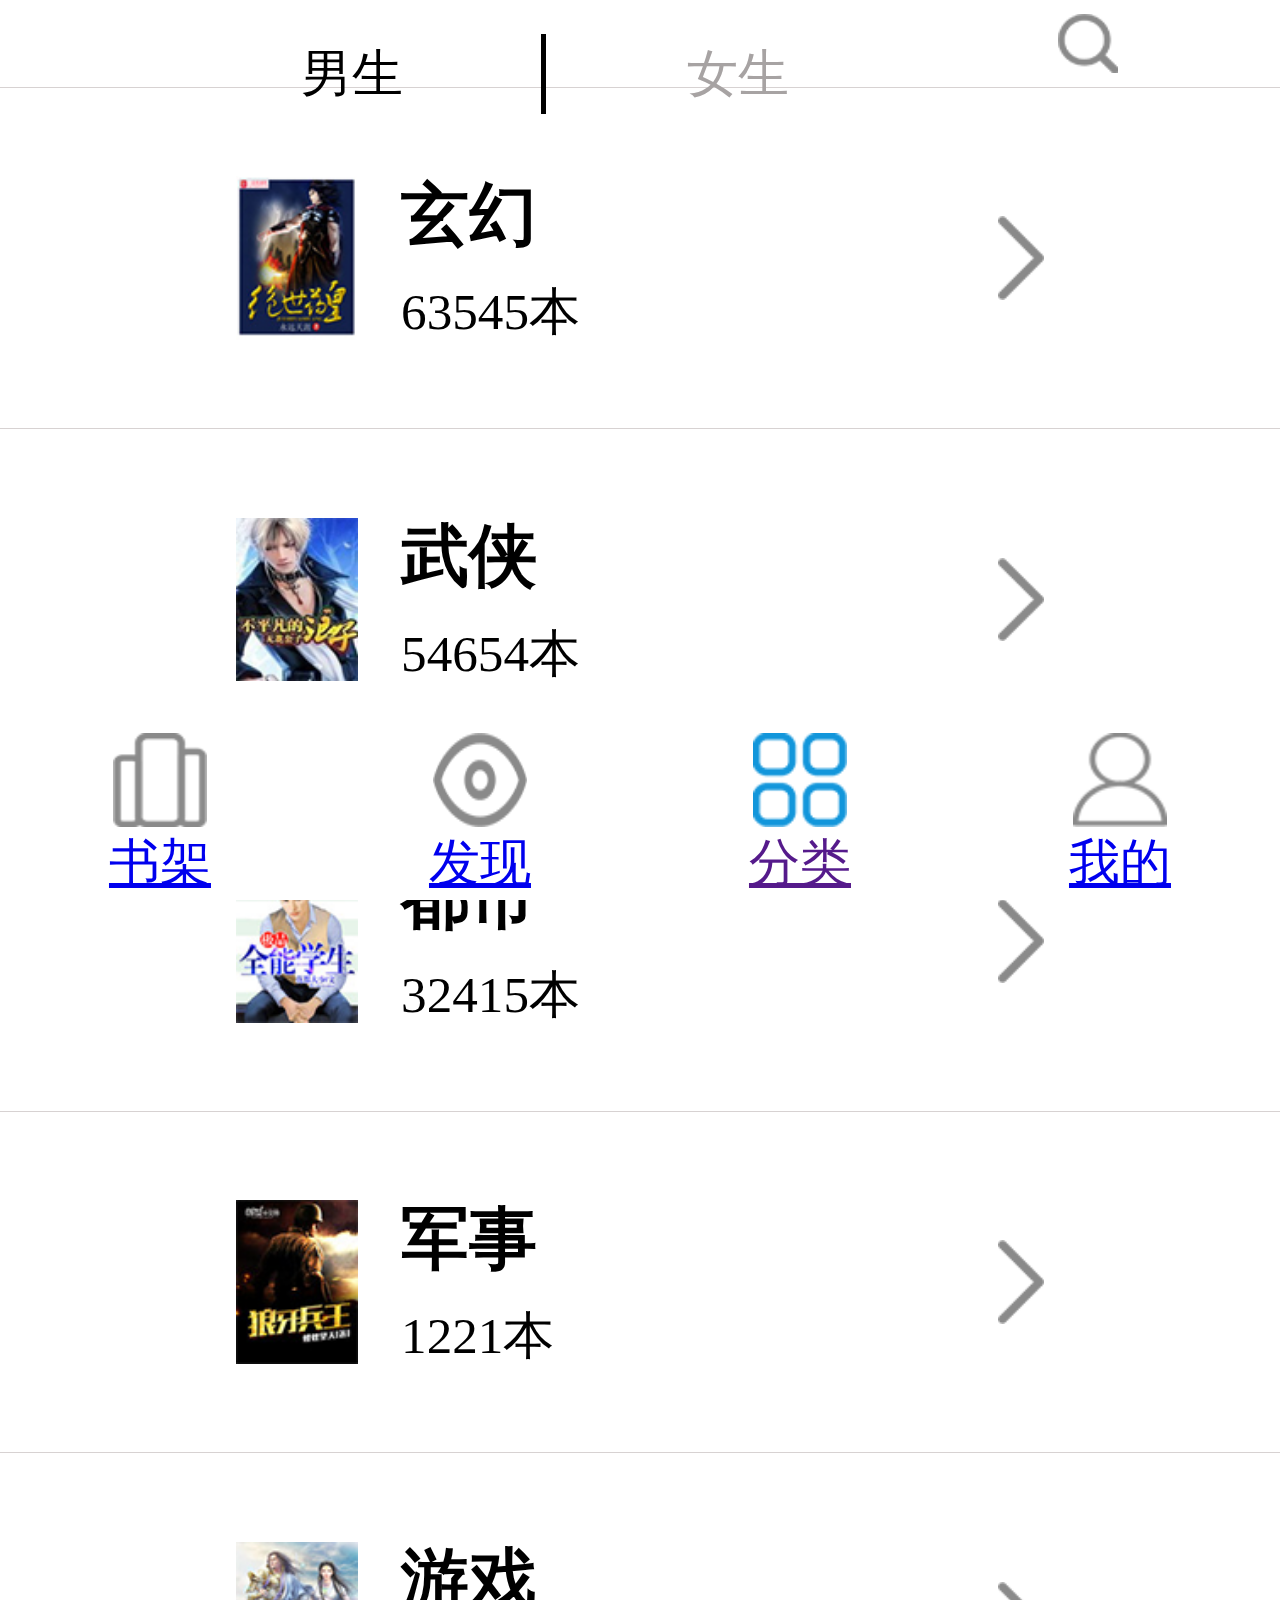
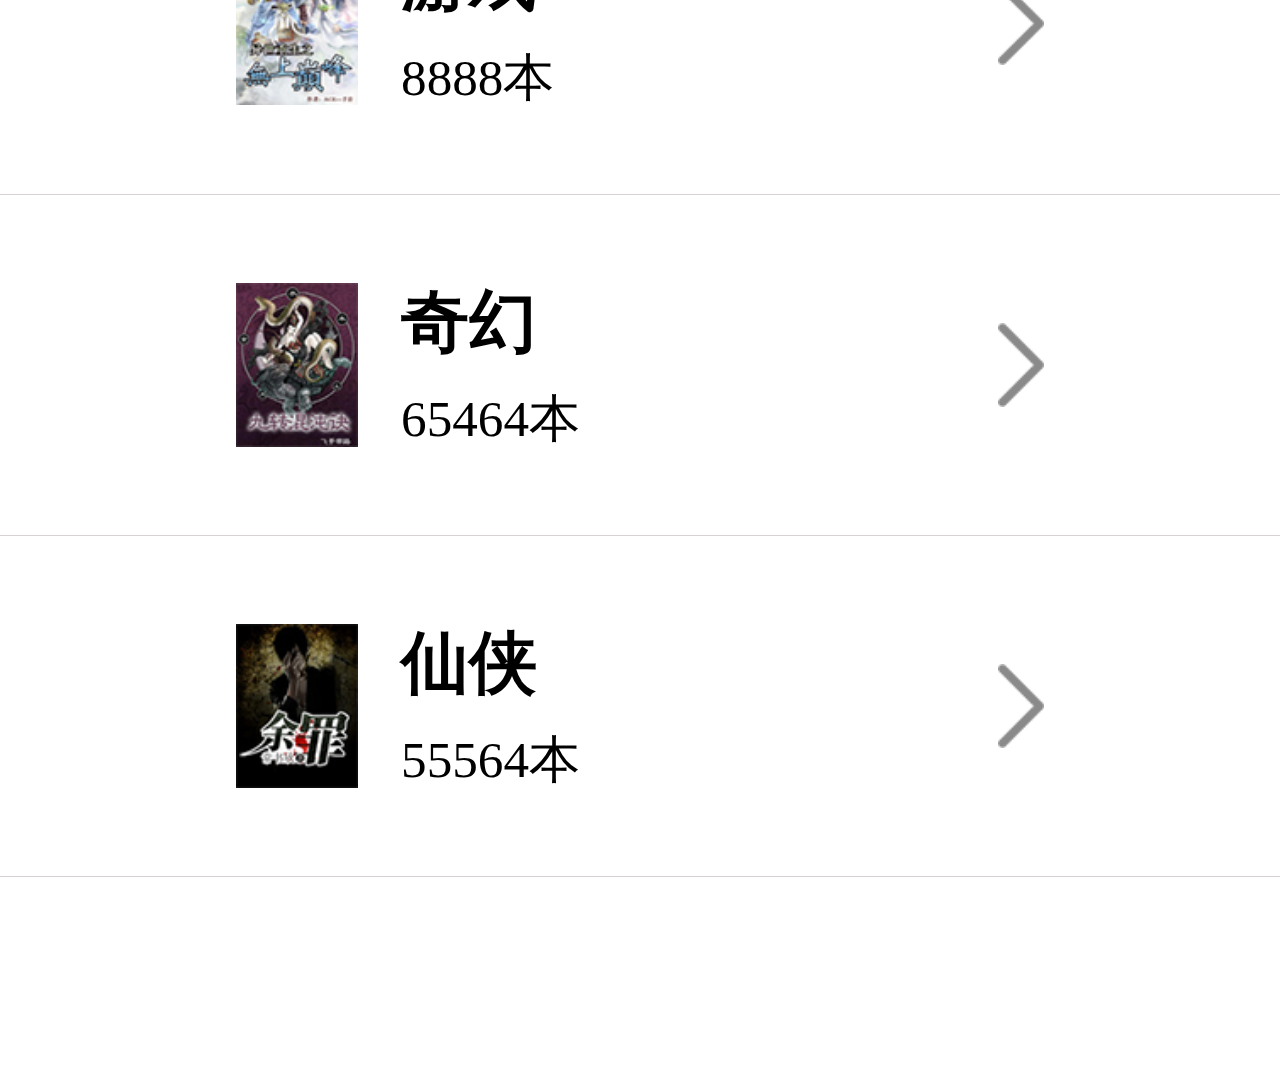
<file: 小说阅读器APP/fenlei.html>
<!DOCTYPE html>
<html lang="en">
<head>
	<meta charset="UTF-8">
	<title>分类</title>
	<meta name="viewport" content="width=device-width, initial-scale=1.0,maximum-scale=1.0, user-scalable=no"/>
	<link rel="stylesheet" href="fenlei/less/fenleistyle.css">
</head>
<body>
	<div class="head">
		<ul id="leli">
			<li>男生</li>
			<li>女生</li>
		</ul>
		<img src="fenlei/img/soushuo@2x.png" alt="">
	</div>
	<div class="shen">
		<ul>
			<li>
				<img src="fenlei/img/nan01@2x.png" alt="">
				<div>
					<h4>玄幻</h4>
					<p>63545本</p>
				</div>
				<img src="fenlei/img/youjiantou@2x.png" alt="">
			</li>
			<li>
				<img src="fenlei/img/nan02@2x.png" alt="">
				<div>
					<h4>武侠</h4>
					<p>54654本</p>
				</div>
				<img src="fenlei/img/youjiantou@2x.png" alt="">
			</li>
			<li>
				<img src="fenlei/img/nan03@2x.png" alt="">
				<div>
					<h4>都市</h4>
					<p>32415本</p>
				</div>
				<img src="fenlei/img/youjiantou@2x.png" alt="">
			</li>
			<li>
				<img src="fenlei/img/nan04@2x.png" alt="">
				<div>
					<h4>军事</h4>
					<p>1221本</p>
				</div>
				<img src="fenlei/img/youjiantou@2x.png" alt="">
			</li>
			<li>
				<img src="fenlei/img/nan05@2x.png" alt="">
				<div>
					<h4>游戏</h4>
					<p>8888本</p>
				</div>
				<img src="fenlei/img/youjiantou@2x.png" alt="">
			</li>
			<li>
				<img src="fenlei/img/nan06@2x.png" alt="">
				<div>
					<h4>奇幻</h4>
					<p>65464本</p>
				</div>
				<img src="fenlei/img/youjiantou@2x.png" alt="">
			</li>
			<li>
				<img src="fenlei/img/nan07@2x.png" alt="">
				<div>
					<h4>仙侠</h4>
					<p>55564本</p>
				</div>
				<img src="fenlei/img/youjiantou@2x.png" alt="">
			</li>
		</ul>
	</div>
	<div class="shen">
		<ul>
			<li>
				<img src="fenlei/img/lei01@2x.png" alt="">
				<div>
					<h4>现代言情</h4>
					<p>63545本</p>
				</div>
				<img src="fenlei/img/youjiantou@2x.png" alt="">
			</li>
			<li>
				<img src="fenlei/img/lei02@2x.png" alt="">
				<div>
					<h4>浪漫青春</h4>
					<p>54654本</p>
				</div>
				<img src="fenlei/img/youjiantou@2x.png" alt="">
			</li>
			<li>
				<img src="fenlei/img/lei03@2x.png" alt="">
				<div>
					<h4>仙侠奇缘</h4>
					<p>32415本</p>
				</div>
				<img src="fenlei/img/youjiantou@2x.png" alt="">
			</li>
			<li>
				<img src="fenlei/img/lei04@2x.png" alt="">
				<div>
					<h4>科幻空间</h4>
					<p>1221本</p>
				</div>
				<img src="fenlei/img/youjiantou@2x.png" alt="">
			</li>
			<li>
				<img src="fenlei/img/lei05@2x.png" alt="">
				<div>
					<h4>古代言情</h4>
					<p>8888本</p>
				</div>
				<img src="fenlei/img/youjiantou@2x.png" alt="">
			</li>
			<li>
				<img src="fenlei/img/lei06@2x.png" alt="">
				<div>
					<h4>玄幻言情</h4>
					<p>65464本</p>
				</div>
				<img src="fenlei/img/youjiantou@2x.png" alt="">
			</li>
			<li>
				<img src="fenlei/img/lei07@2x.png" alt="">
				<div>
					<h4>悬疑奇异</h4>
					<p>55564本</p>
				</div>
				<img src="fenlei/img/youjiantou@2x.png" alt="">
			</li>
		</ul>
	</div>
	<div class="daohang">
		<ul>
			<li>
			<a href="shujia.html">
				<img src="fenlei/img/shujia@2x.png" alt="">
				<p>书架</p>
				</a>
			</li>
			<li>
			<a href="faxian.html">
				<img src="fenlei/img/faxian@2x.png" alt="">
				<p>发现</p>
				</a>
			</li>
			<li>
			<a href="">
				<img src="fenlei/img/fenlei@2x.png" alt="">
				<p>分类</p>
				</a>
			</li>
			<li>
			<a href="wode.html">
				<img src="fenlei/img/wode@2x.png" alt="">
				<p>我的</p>
				</a>
			</li>
		</ul>
	</div>
	<script>
		var pixelRatio = 1 / window.devicePixelRatio;              
		document.write('<meta name="viewport" content="width=device-width,initial-scale='+pixelRatio+',minimum-scale='+pixelRatio+',maximum-scale='+pixelRatio+'" />');
		var html=document.getElementsByTagName('html')[0];
		var pageWidth=html.getBoundingClientRect().width;
		html.style.fontSize=pageWidth/10+"px";

		var oYou01=document.getElementById("leli");
		var oLi01=oYou01.getElementsByTagName("li");
		var xIay=document.getElementsByClassName("shen");
		xIay[0].style.display="block";
		for(var i=0;i<oLi01.length;i++){
			 oLi01[i].index = i;
			oLi01[i].onclick=function(){
				for(var k=0;k<xIay.length;k++){
					xIay[k].style.display="none";
					oLi01[k].style.color="black";
				}
				var j=this.index;
				xIay[j].style.display="block";
				oLi01[j].style.color="#4699FC";
			}
		};
	</script>
</body>
</html>
</file>
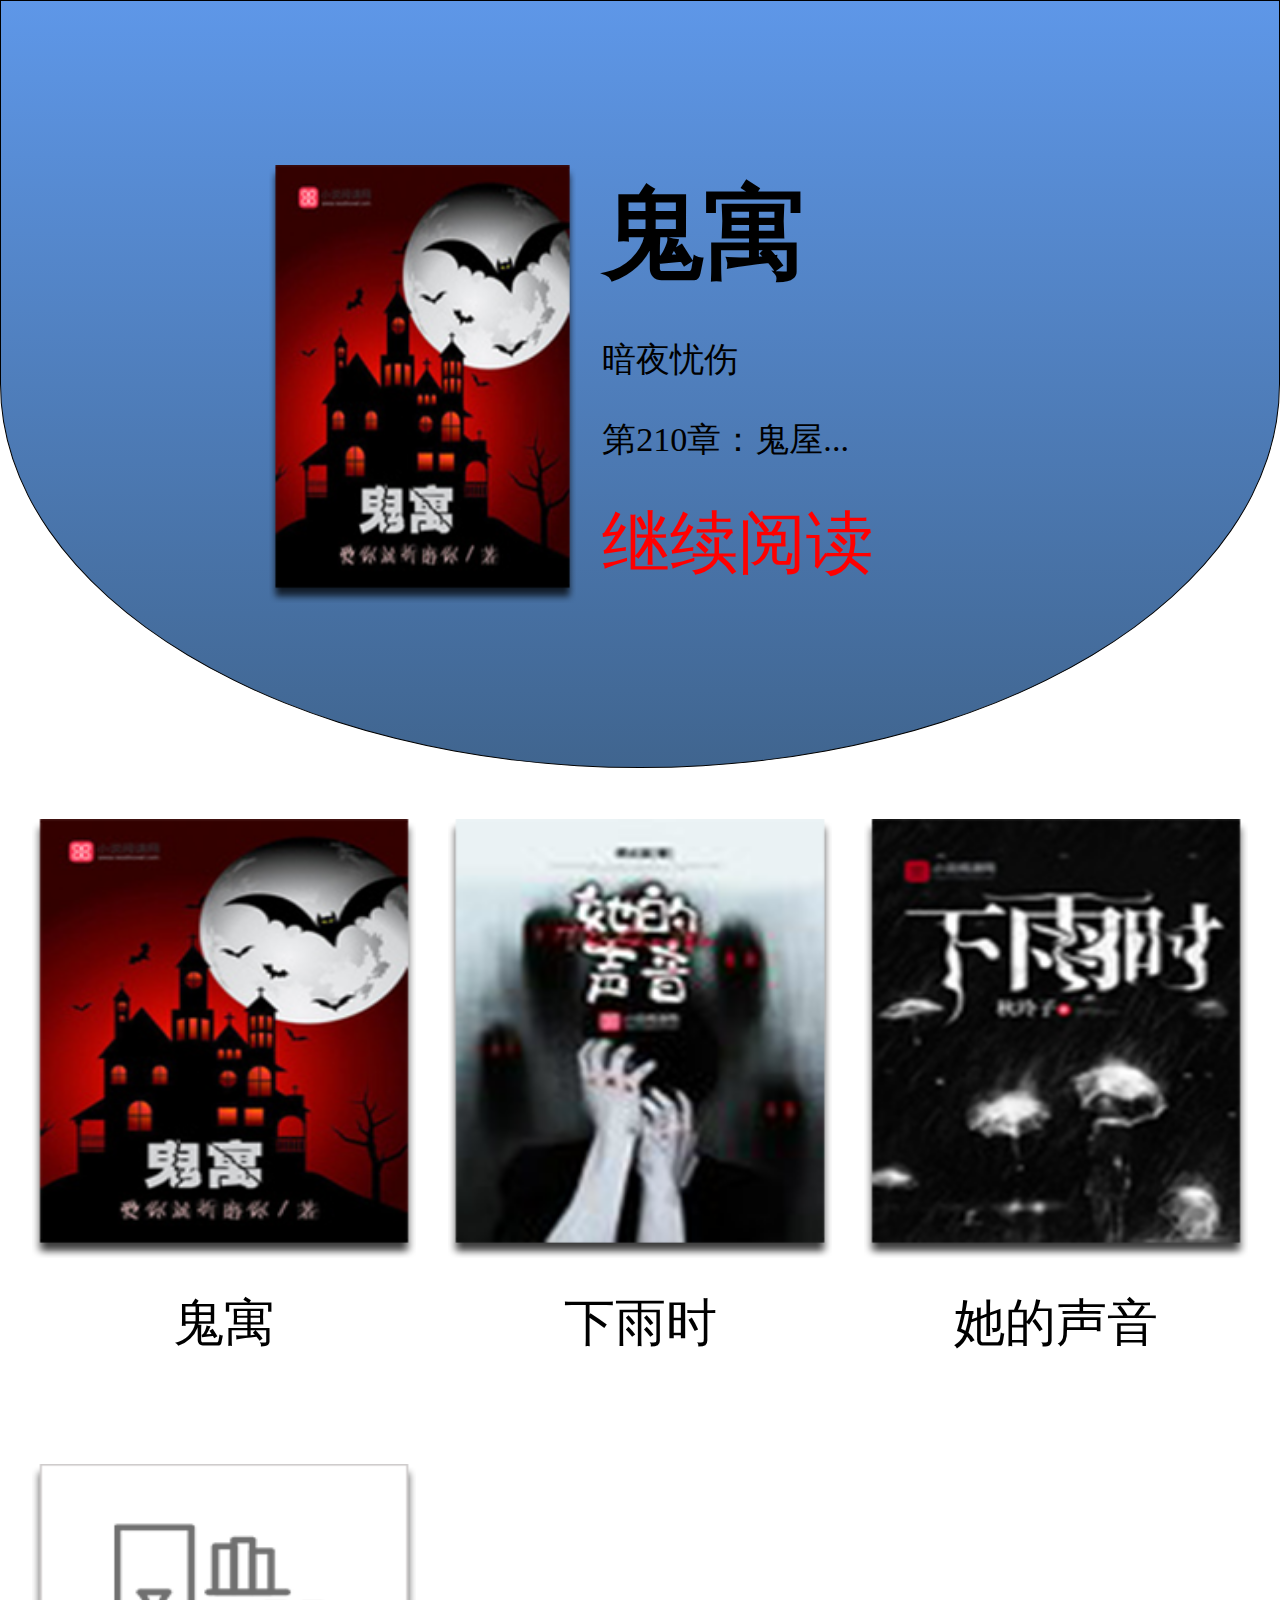
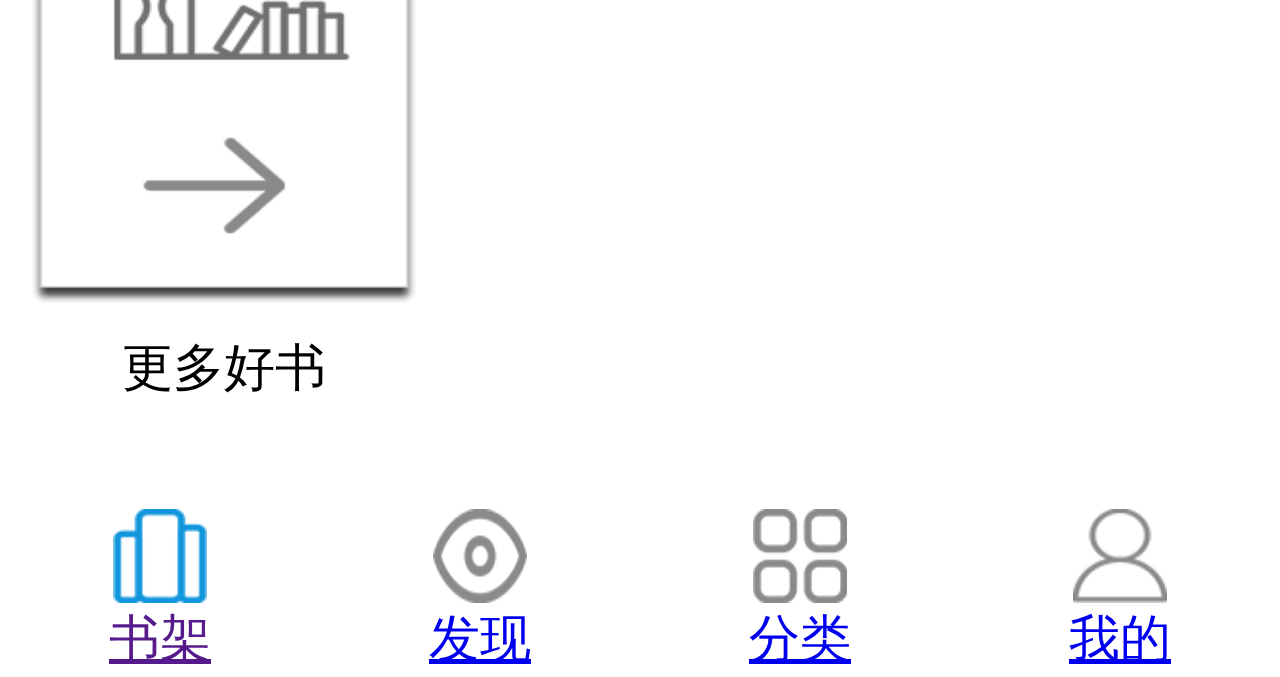
<file: 小说阅读器APP/shujia.html>
<!DOCTYPE html>
<html lang="en">
<head>
	<meta charset="UTF-8">
	<title>小说阅读器</title>
	<meta name="viewport" content="width=device-width, initial-scale=1.0,maximum-scale=1.0, user-scalable=no"/>
	<link rel="stylesheet" href="shujia/less/style.css">
</head>
<body>
	<div class="header">
		<div>
			<img src="shujia/img/shu01@2x.png" alt="">
			<div>
			<h3>鬼寓</h3>
			<p>暗夜忧伤</p>
			<p>第210章：鬼屋...</p>
			<p>继续阅读</p>
			</div>
		</div>
	</div>
	<div class="shenti">
		<ul>
			<li>
				<img src="shujia/img/shu01@2x.png" alt="">
				<p>鬼寓</p>
			</li>
			<li>
				<img src="shujia/img/shu02@2x.png" alt="">
				<p>下雨时</p>
			</li>
			<li>
				<img src="shujia/img/shu03@2x.png" alt="">
				<p>她的声音</p>
			</li>
			<li>
				<img src="shujia/img/jiantou2-4@2x.png" alt="">
				<p>更多好书</p>
			</li>
		</ul>
	</div>
	<div class="daohang">
		<ul>
			<li>
			<a href="">
				<img src="shujia/img/shujia@2x.png" alt="">
				<p>书架</p>
			</a>
			</li>
			<li>
			<a href="faxian.html">
				<img src="shujia/img/faxian@2x.png" alt="">
				<p>发现</p>
				</a>
			</li>
			<li>
			<a href="fenlei.html">
				<img src="shujia/img/fenlei@2x.png" alt="">
				<p>分类</p>
				</a>
			</li>
			<li>
			<a href="wode.html">
				<img src="shujia/img/wode@2x.png" alt="">
				<p>我的</p>
				</a>
			</li>
		</ul>
	</div>
	<script>
		var pixelRatio = 1 / window.devicePixelRatio;              
		document.write('<meta name="viewport" content="width=device-width,initial-scale='+pixelRatio+',minimum-scale='+pixelRatio+',maximum-scale='+pixelRatio+'" />');
		var html=document.getElementsByTagName('html')[0];
		var pageWidth=html.getBoundingClientRect().width;
		html.style.fontSize=pageWidth/10+"px";
	</script>
</body>
</html>
</file>
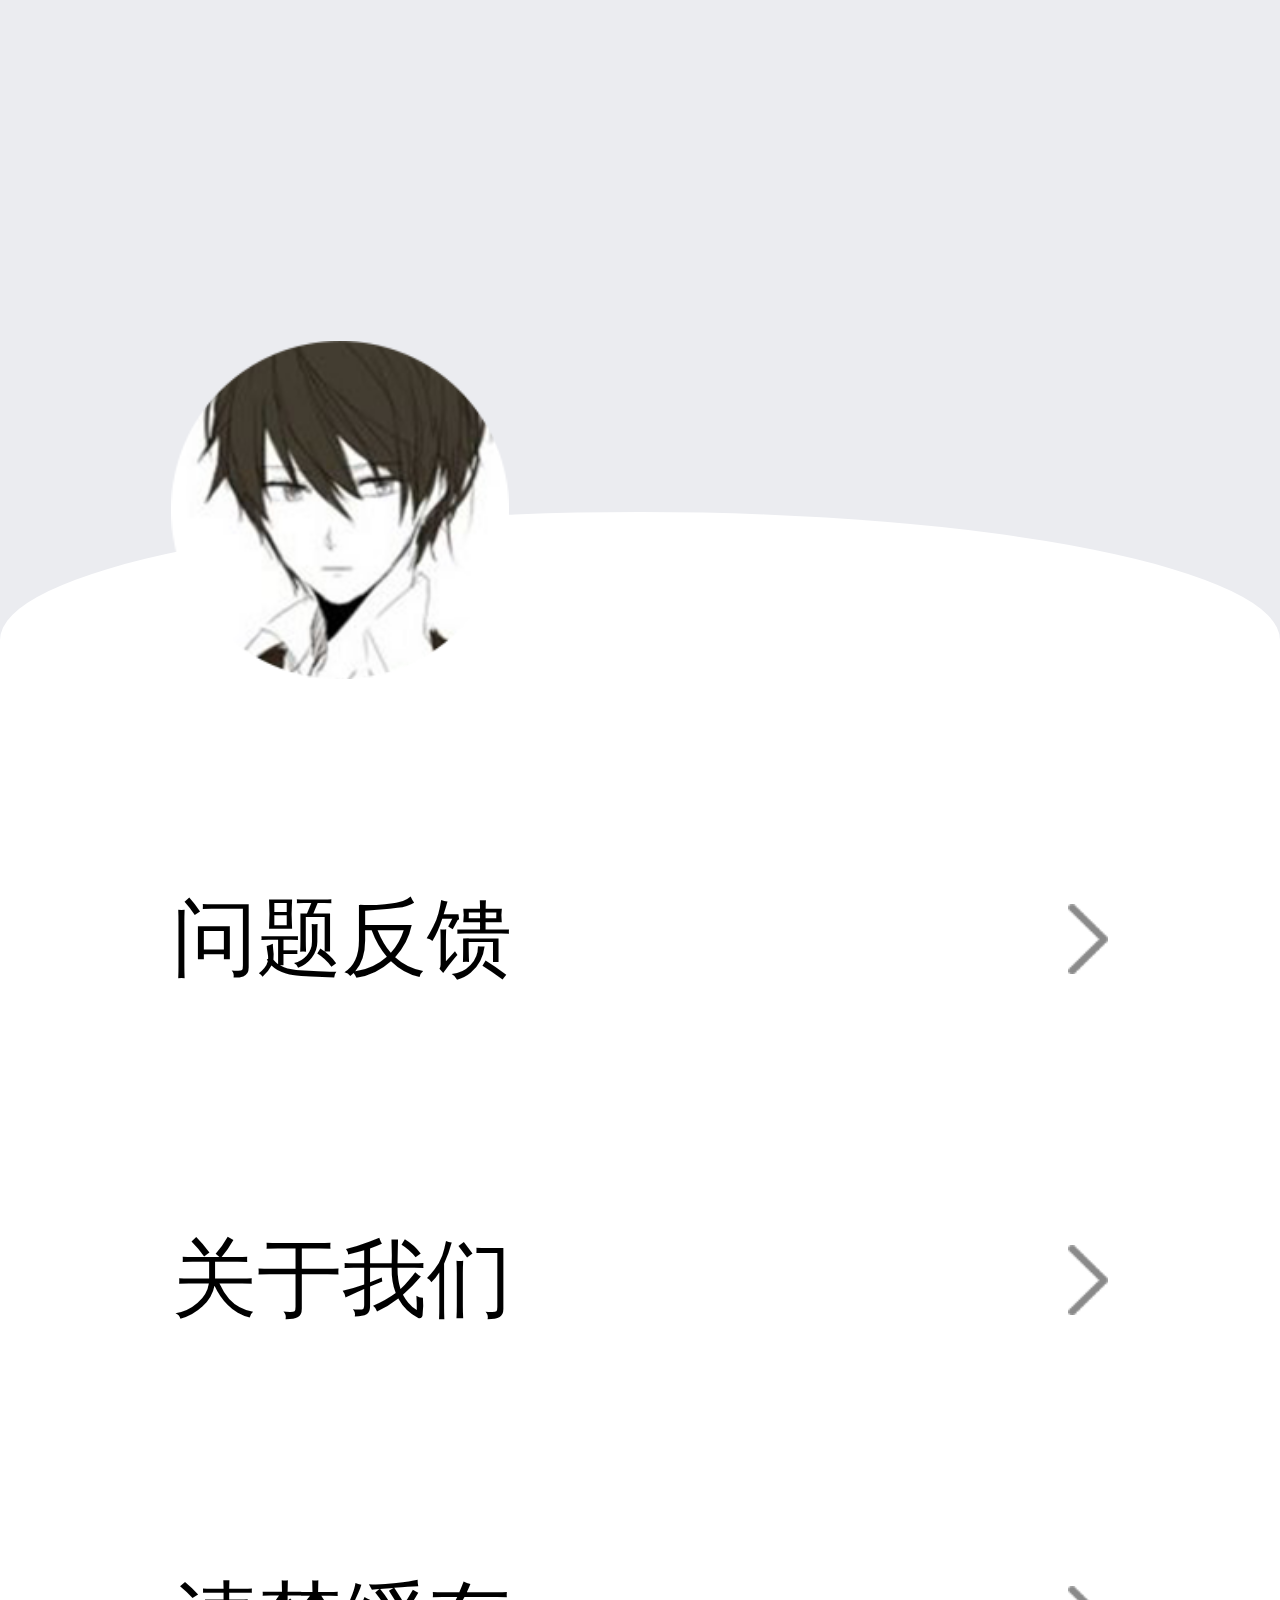
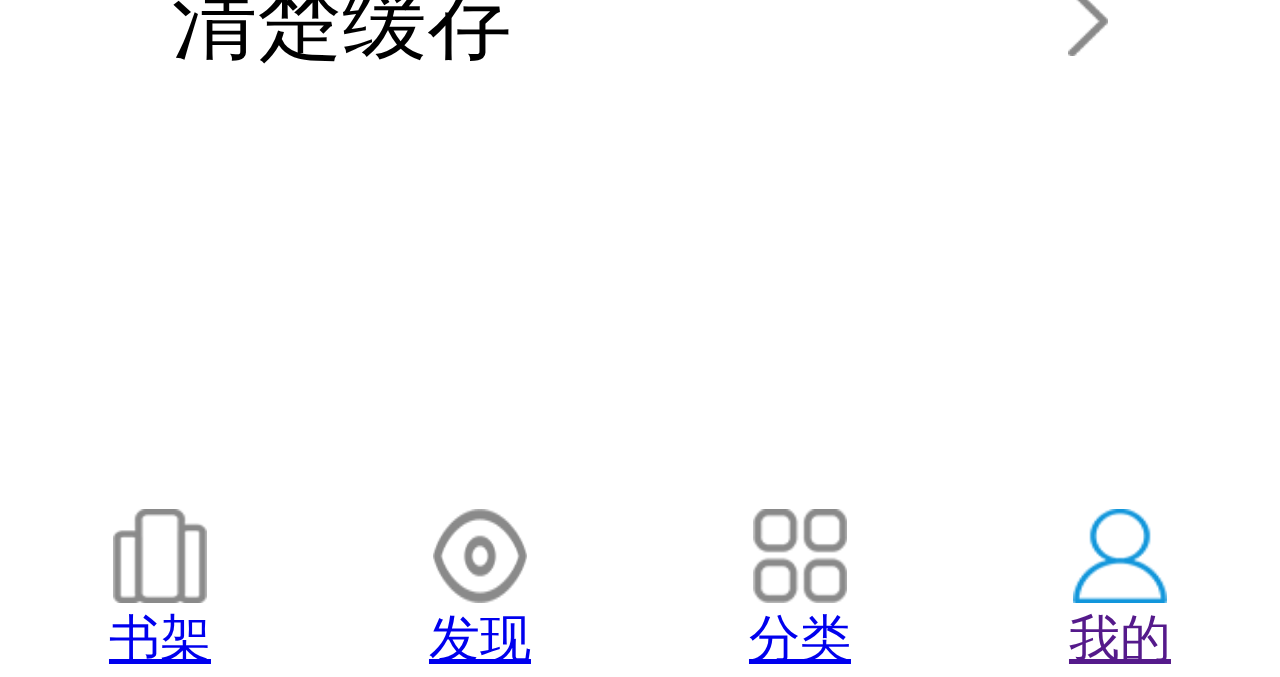
<file: 小说阅读器APP/wode.html>
<!DOCTYPE html>
<html lang="en">
<head>
	<meta charset="UTF-8">
	<title>我的</title>
	<meta name="viewport" content="width=device-width, initial-scale=1.0,maximum-scale=1.0, user-scalable=no"/>
	<link rel="stylesheet" href="wode/less/wodestyle.css">
</head>
<body>
	<div class="head">
		<div class="head01"></div>
		<img src="wode/img/touxiang@2x.png" alt="">
	</div>
	<div class="shen">
		<ul>
			<li>
				<p>问题反馈</p>
				<img src="wode/img/youjiantou@2x.png" alt="">
			</li>
			<li>
				<p>关于我们</p>
				<img src="wode/img/youjiantou@2x.png" alt="">
			</li>
			<li>
				<p>清楚缓存</p>
				<img src="wode/img/youjiantou@2x.png" alt="">
			</li>
		</ul>
	</div>
	<div class="daohang">
		<ul>
			<li>
			<a href="shujia.html">
				<img src="wode/img/shujia@2x.png" alt="">
				<p>书架</p>
				</a>
			</li>
			<li>
			<a href="faxian.html">
				<img src="wode/img/faxian@2x.png" alt="">
				<p>发现</p>
				</a>
			</li>
			<li>
			<a href="fenlei.html">
				<img src="wode/img/fenlei@2x.png" alt="">
				<p>分类</p>
				</a>
			</li>
			<li>
			<a href="">
				<img src="wode/img/wode@2x.png" alt="">
				<p>我的</p>
				</a>
			</li>
		</ul>
	</div>
	<script>
		var pixelRatio = 1 / window.devicePixelRatio;              
		document.write('<meta name="viewport" content="width=device-width,initial-scale='+pixelRatio+',minimum-scale='+pixelRatio+',maximum-scale='+pixelRatio+'" />');
		var html=document.getElementsByTagName('html')[0];
		var pageWidth=html.getBoundingClientRect().width;
		html.style.fontSize=pageWidth/10+"px";
	</script>
</body>
</html>
</file>
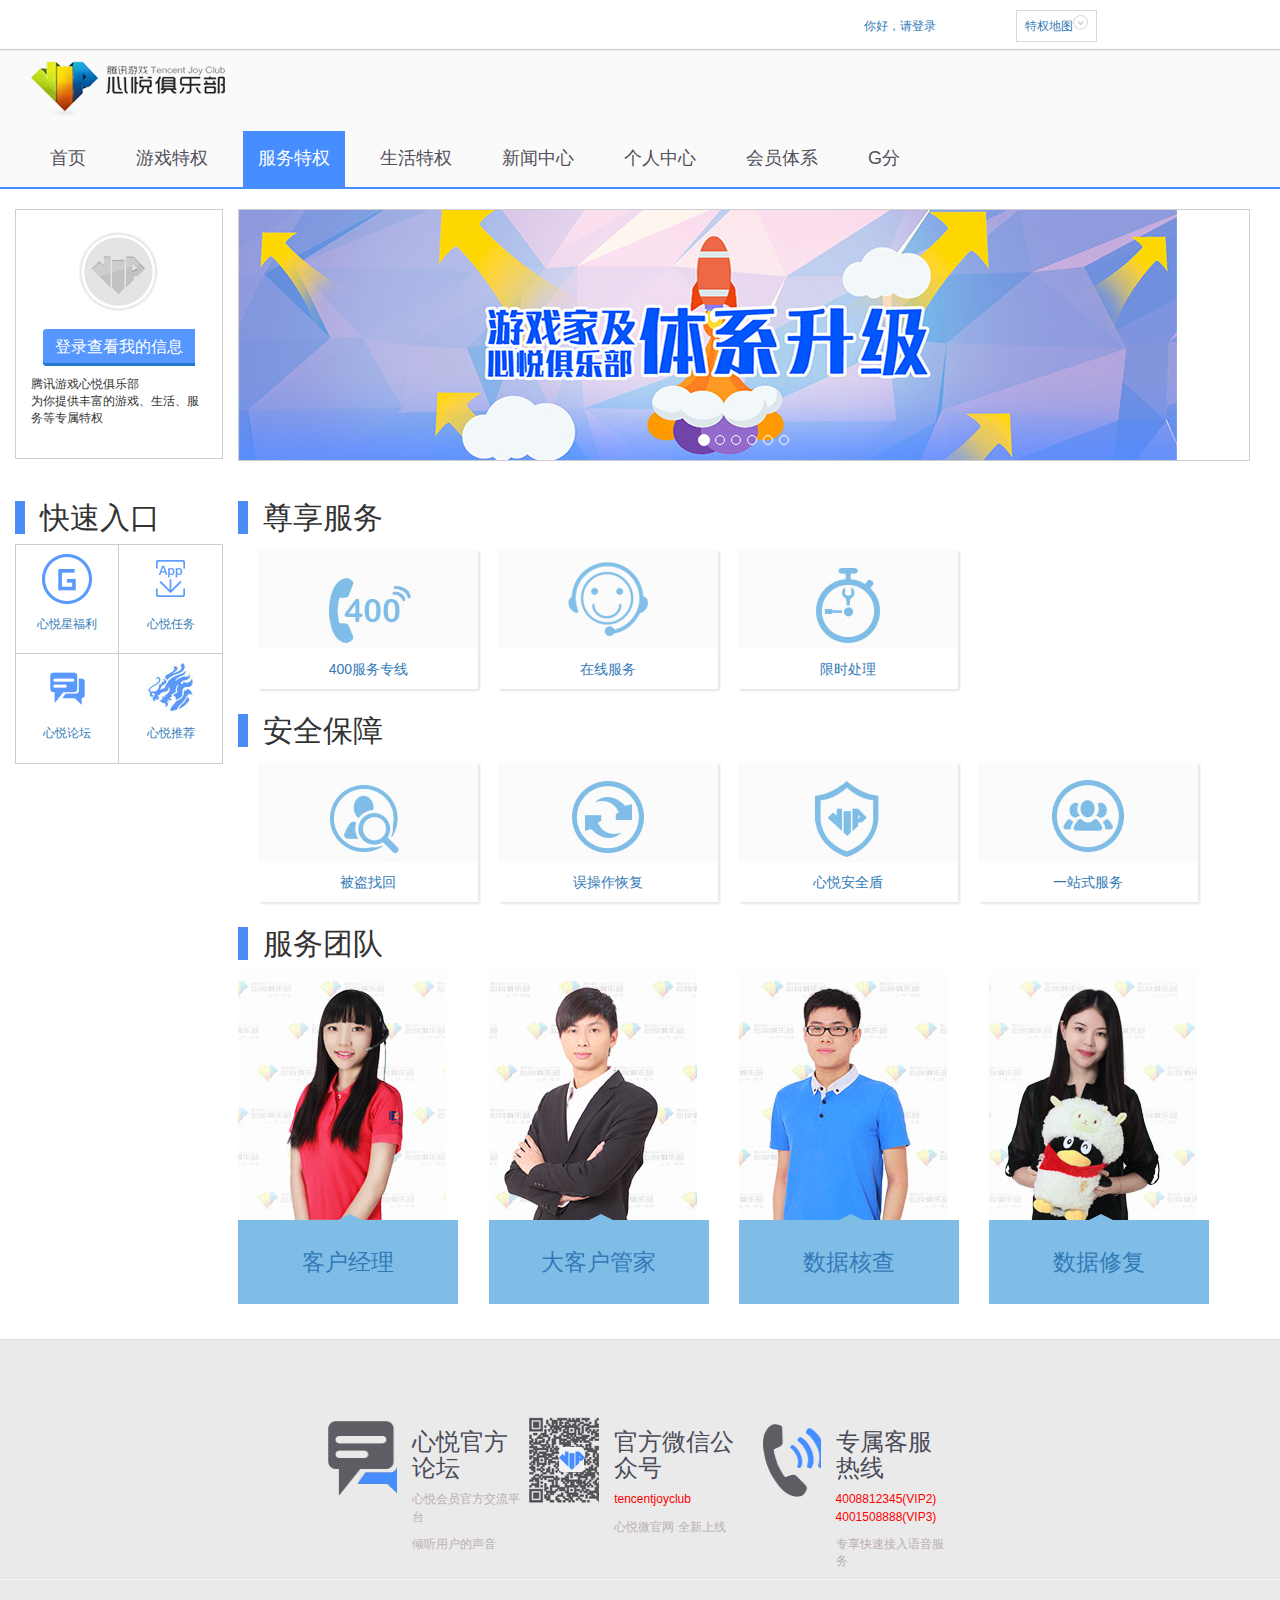
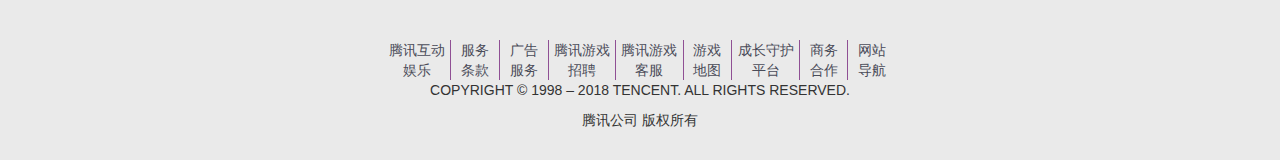
<file: 心悦会员官网/fuwu.html>
<!DOCTYPE html>
<html lang="en">
<head>
	<meta charset="UTF-8">
	<title>服务特权-心悦官网-腾讯游戏</title>
	<link rel="shortcut icon" href="fuwutequan/img/biaoti.png">
	<link rel="stylesheet" href="bootstrap.css">
	<link rel="stylesheet" href="fuwutequan/css/style.css">
	<script src="jquery-3.3.1.js"></script>
	<script src="bootstrap.min.js"></script>
</head>
<body>
	<div class="container-fluid datou">
		<div class="col-md-1 tequan col-md-offset-8"><a href="">你好，请登录</a></div>
		<div class="col-md-2 tequan xianshi">
			<a href="" class=" ditu">特权地图<i class="te"></i></a>
			<div class="erji">
				<div class="list">
					<h3>生活特权</h3>
					<a href="">京东购物优惠福</a>
					<a href="">深航专享福利</a>
					<a href="">悦·享绿钻</a>
					<a href="">心悦观影特权</a>
				</div>
				<div class="list">
					<h3>游戏特权</h3>
					<a href="">心悦精品推荐</a>
					<a href="">心悦手游专区</a>
					<a href="">心悦新游专区</a>
					<a href="">心悦页游专区</a>
					<a href="">游戏礼包</a>
				</div>
				<div class="list">
					<h3>服务特权</h3>
					<a href="">会员专线</a>
					<a href="">心悦限时处理</a>
					<a href="">被盗找回</a>
					<a href="">误操作恢复</a>
					<a href="">点亮尊贵图标</a>
				</div>
				<div class="list">
					<h3>其他</h3>
					<a href="">个人中心</a>
					<a href="">心悦任务</a>
					<a href="">心悦体系</a>
					<a href="">召唤心悦</a>
					<a href="">心悦论坛</a>
					<a href="">帮助中心</a>
				</div>
			</div>
		</div>
	</div>
	<div id="g_nav">
		<div class="container">
			<p><a href=""><img src="fuwutequan/img/logo.jpg" alt=""></a></p>
			<ul class="tese">
				<li><a href="shouye.html">首页</a></li>
				<li>
					<a href="youxitequan.html">游戏特权</a>
					<ul class="sanji">
						<li><a href="">心悦手游专区</a></li>
						<li><a href="">新游体验专区</a></li>
						<li><a href="">精品游戏推荐</a></li>
						<li><a href="">传奇悦享会</a></li>
					</ul>
				</li>
				<li>
					<a href="">服务特权</a>
					<ul class="sanji">
						<li><a href="">400服务专区</a></li>
					</ul>
				</li>
				<li><a href="">生活特权</a></li>
				<li><a href="">新闻中心</a></li>
				<li><a href="">个人中心</a></li>
				<li><a href="">会员体系</a></li>
				<li><a href="">G分</a></li>
			</ul>
		</div>
	</div>
	<div class="container shen">
		<div class="col-md-2 xin">
			<div>
				<span></span>
			</div>
			<div>
				<a href="">登录查看我的信息</a>
				<p>腾讯游戏心悦俱乐部</p>
				<p>为你提供丰富的游戏、生活、服务等专属特权</p>
			</div>
		</div>
		<div class="col-md-10">
			<div id="myCarousel" class="carousel slide" data-ride="carousel">
			    <ol class="carousel-indicators lunbo">
			        <li data-target="#myCarousel" data-slide-to="0" class="active"></li>
			        <li data-target="#myCarousel" data-slide-to="1"></li>
			        <li data-target="#myCarousel" data-slide-to="2"></li>
			        <li data-target="#myCarousel" data-slide-to="3"></li>
			        <li data-target="#myCarousel" data-slide-to="4"></li>
			        <li data-target="#myCarousel" data-slide-to="5"></li>
			    </ol>
			    <div class="carousel-inner">
			        <div class="item active">
			            <img src="fuwutequan/img/lun01.jpg" alt="第一张">
			        </div>
			        <div class="item">
			            <img src="fuwutequan/img/lun02.jpg" alt="第二张">
			        </div>
			        <div class="item">
			            <img src="fuwutequan/img/lun03.jpg" alt="第三张">
			        </div>
			        <div class="item">
			            <img src="fuwutequan/img/lun04.jpg" alt="第四张">
			        </div>
			        <div class="item">
			            <img src="fuwutequan/img/lun05.jpg" alt="第五张">
			        </div>
			        <div class="item">
			            <img src="fuwutequan/img/lun06.jpg" alt="第六张">
			        </div>
			    </div>
			</div>
		</div>
	</div>
	<div class="container shen01">
		<div class="col-md-2 padd">
			<h2 class="yiyang">
				快速入口
			</h2>
			<ul class="n2">
				<li class="n1">
					<a href="">
						<span></span>
						<span>心悦星福利</span>
					</a>
				</li>
				<li class="n1">
					<a href="">
						<span></span>
						<span>心悦任务</span>
					</a>
				</li>
				<li class="n1">
					<a href="">
						<span></span>
						<span>心悦论坛</span>
					</a>
				</li>
				<li class="n1">
					<a href="">
						<span></span>
						<span>心悦推荐</span>
					</a>
				</li>
			</ul>
		</div>
		<div class="col-md-10">
			<h2 class="yiyang">尊享服务</h2>
			<div class="zun zun01">
				<ul>
					<li><a href=""><p>400服务专线</p></a></li>
					<li><a href=""><p>在线服务</p></a></li>
					<li><a href=""><p>限时处理</p></a></li>
				</ul>
			</div>
			<h2 class="yiyang">安全保障</h2>
			<div class="zun zun02">
				<ul>
					<li><a href=""><p>被盗找回</p></a></li>
					<li><a href=""><p>误操作恢复</p></a></li>
					<li><a href=""><p>心悦安全盾</p></a></li>
					<li><a href=""><p>一站式服务</p></a></li>
				</ul>
			</div>
			<h2 class="yiyang">服务团队</h2>
			<div class="zun03">
				<ul>
					<li>
						<a href="">客户经理
						<span></span>
						<div>
						<p>
							“为心悦会员服务，悦人也悦己。看到玩家的问题得到解决，我感到非常开心。”<br>
							<span>——客户经理 婷婷</span>
						</p>
						</div>
						</a>
						<img src="fuwutequan/img/gang01.jpg" alt="">
					</li>
					<li>
						<a href="">大客户管家
						<span></span>
						<div>
						<p>“和每一位会员成为密友是我的终极目标，有任何问题都可以联系我。等你call我~”<br><span>——心悦管家 小七</span></p></div>
						</a>
						<img src="fuwutequan/img/gang02.jpg" alt="">
					</li>
					<li>
						<a href="">数据核查
						<span></span>
						<div>
						<p>“虽然没有直接接触，但能深刻体会你此刻焦急的心情，我将以最负责的态度处理好你反馈的每一个问题。”<br><span>——数据核查专员 益达</span></p></div>
						</a>
						<img src="fuwutequan/img/gang03.jpg" alt="">
					</li>
					<li>
						<a href="">数据修复
						<span></span>
						<div>
						<p>“严谨、细心，不出丝毫差错，处理好每个问题是我的本职，我愿不辜负你的每一次等待。”<br><span>——数据修复专员 Ling</span></p></div>
						</a>
						<img src="fuwutequan/img/gang04.jpg" alt="">
					</li>
				</ul>
			</div>
		</div>
	</div>
	<div class="container-fluid footer">
		<div>
			<a href="">
				<span></span>
				<div>
					<h3>心悦官方论坛</h3>
					<p>心悦会员官方交流平台</p>
					<p>倾听用户的声音</p>
				</div>
			</a>
			<a href="">
				<span></span>
				<div>
					<h3>官方微信公众号</h3>
					<p id="dian01">tencentjoyclub</p>
					<p>心悦微官网 全新上线</p>
				</div>
			</a>
			<a href="">
				<span></span>
				<div>
					<h3>专属客服热线</h3>
					<p id="dian">4008812345(VIP2)<br>4001508888(VIP3)</p>
					<p>专享快速接入语音服务</p>
				</div>
			</a>
		</div>
	</div>
	<div class="container-fluid footer01">
		<div>
			<ul>
				<li><a href="">腾讯互动娱乐</a></li>
				<li><a href="">服务条款</a></li>
				<li><a href="">广告服务</a></li>
				<li><a href="">腾讯游戏招聘</a></li>
				<li><a href="">腾讯游戏客服</a></li>
				<li><a href="">游戏地图</a></li>
				<li><a href="">成长守护平台</a></li>
				<li><a href="">商务合作</a></li>
				<li><a href="">网站导航</a></li>
			</ul>
		</div>
		<p>COPYRIGHT &copy; 1998 – 2018 TENCENT. ALL RIGHTS RESERVED.</p>
		<p>腾讯公司 版权所有</p>
	</div>
	</body>
</html>
</file>
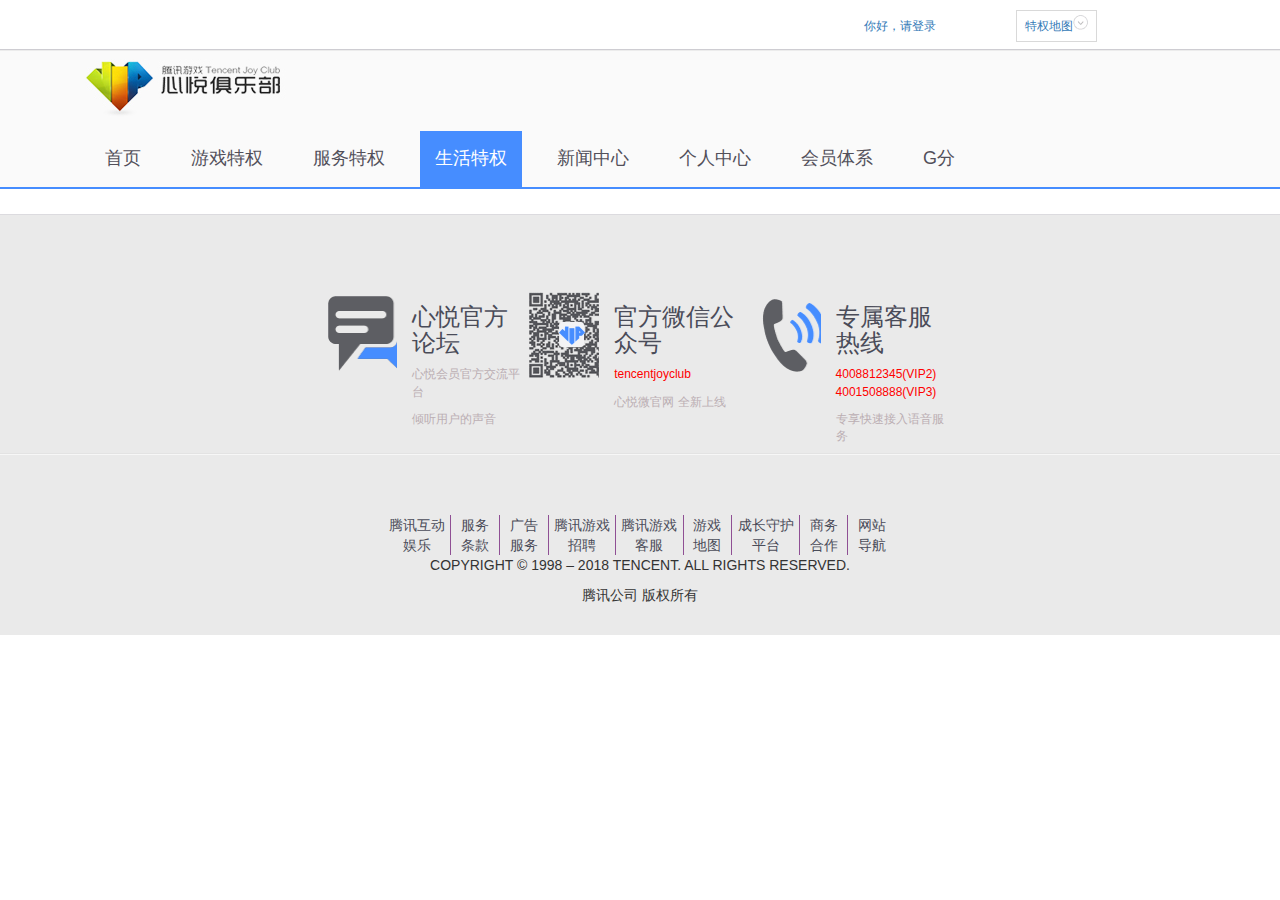
<file: 心悦会员官网/shenghuo.html>
<!DOCTYPE html>
<html lang="en">
<head>
	<meta charset="UTF-8">
	<title>专属端游-生活特权-心悦官网</title>
	<link rel="shortcut icon" href="img/biaoti.png">
	<link rel="stylesheet" href="bootstrap.css">
	<link rel="stylesheet" href="shenghuotequan/css/style.css">
	<script src="jquery-3.3.1.js"></script>
	<script src="bootstrap.min.js"></script>
</head>
<body>
	<div class="container-fluid datou">
		<div class="col-md-1 tequan col-md-offset-8"><a href="">你好，请登录</a></div>
		<div class="col-md-2 tequan xianshi">
			<a href="" class=" ditu">特权地图<i class="te"></i></a>
			<div class="erji">
				<div class="list">
					<h3>生活特权</h3>
					<a href="">京东购物优惠福</a>
					<a href="">深航专享福利</a>
					<a href="">悦·享绿钻</a>
					<a href="">心悦观影特权</a>
				</div>
				<div class="list">
					<h3>游戏特权</h3>
					<a href="">心悦精品推荐</a>
					<a href="">心悦手游专区</a>
					<a href="">心悦新游专区</a>
					<a href="">心悦页游专区</a>
					<a href="">游戏礼包</a>
				</div>
				<div class="list">
					<h3>服务特权</h3>
					<a href="">会员专线</a>
					<a href="">心悦限时处理</a>
					<a href="">被盗找回</a>
					<a href="">误操作恢复</a>
					<a href="">点亮尊贵图标</a>
				</div>
				<div class="list">
					<h3>其他</h3>
					<a href="">个人中心</a>
					<a href="">心悦任务</a>
					<a href="">心悦体系</a>
					<a href="">召唤心悦</a>
					<a href="">心悦论坛</a>
					<a href="">帮助中心</a>
				</div>
			</div>
		</div>
	</div>
	<div id="g_nav">
		<div class="container">
			<p><a href=""><img src="youxitequan/img/logo.jpg" alt=""></a></p>
			<ul class="tese">
				<li><a href="shouye.html">首页</a></li>
				<li>
					<a href="">游戏特权</a>
					<ul class="sanji">
						<li><a href="">心悦手游专区</a></li>
						<li><a href="">新游体验专区</a></li>
						<li><a href="">精品游戏推荐</a></li>
						<li><a href="">传奇悦享会</a></li>
					</ul>
				</li>
				<li>
					<a href="fuwu.html">服务特权</a>
					<ul class="sanji">
						<li><a href="">400服务专区</a></li>
					</ul>
				</li>
				<li><a href="">生活特权</a></li>
				<li><a href="">新闻中心</a></li>
				<li><a href="">个人中心</a></li>
				<li><a href="">会员体系</a></li>
				<li><a href="">G分</a></li>
			</ul>
		</div>
	</div>
	<div class="container-fluid footer">
		<div>
			<a href="">
				<span></span>
				<div>
					<h3>心悦官方论坛</h3>
					<p>心悦会员官方交流平台</p>
					<p>倾听用户的声音</p>
				</div>
			</a>
			<a href="">
				<span></span>
				<div>
					<h3>官方微信公众号</h3>
					<p id="dian01">tencentjoyclub</p>
					<p>心悦微官网 全新上线</p>
				</div>
			</a>
			<a href="">
				<span></span>
				<div>
					<h3>专属客服热线</h3>
					<p id="dian">4008812345(VIP2)<br>4001508888(VIP3)</p>
					<p>专享快速接入语音服务</p>
				</div>
			</a>
		</div>
	</div>
	<div class="container-fluid footer01">
		<div>
			<ul>
				<li><a href="">腾讯互动娱乐</a></li>
				<li><a href="">服务条款</a></li>
				<li><a href="">广告服务</a></li>
				<li><a href="">腾讯游戏招聘</a></li>
				<li><a href="">腾讯游戏客服</a></li>
				<li><a href="">游戏地图</a></li>
				<li><a href="">成长守护平台</a></li>
				<li><a href="">商务合作</a></li>
				<li><a href="">网站导航</a></li>
			</ul>
		</div>
		<p>COPYRIGHT &copy; 1998 – 2018 TENCENT. ALL RIGHTS RESERVED.</p>
		<p>腾讯公司 版权所有</p>
	</div>
</body>
</html>
</file>
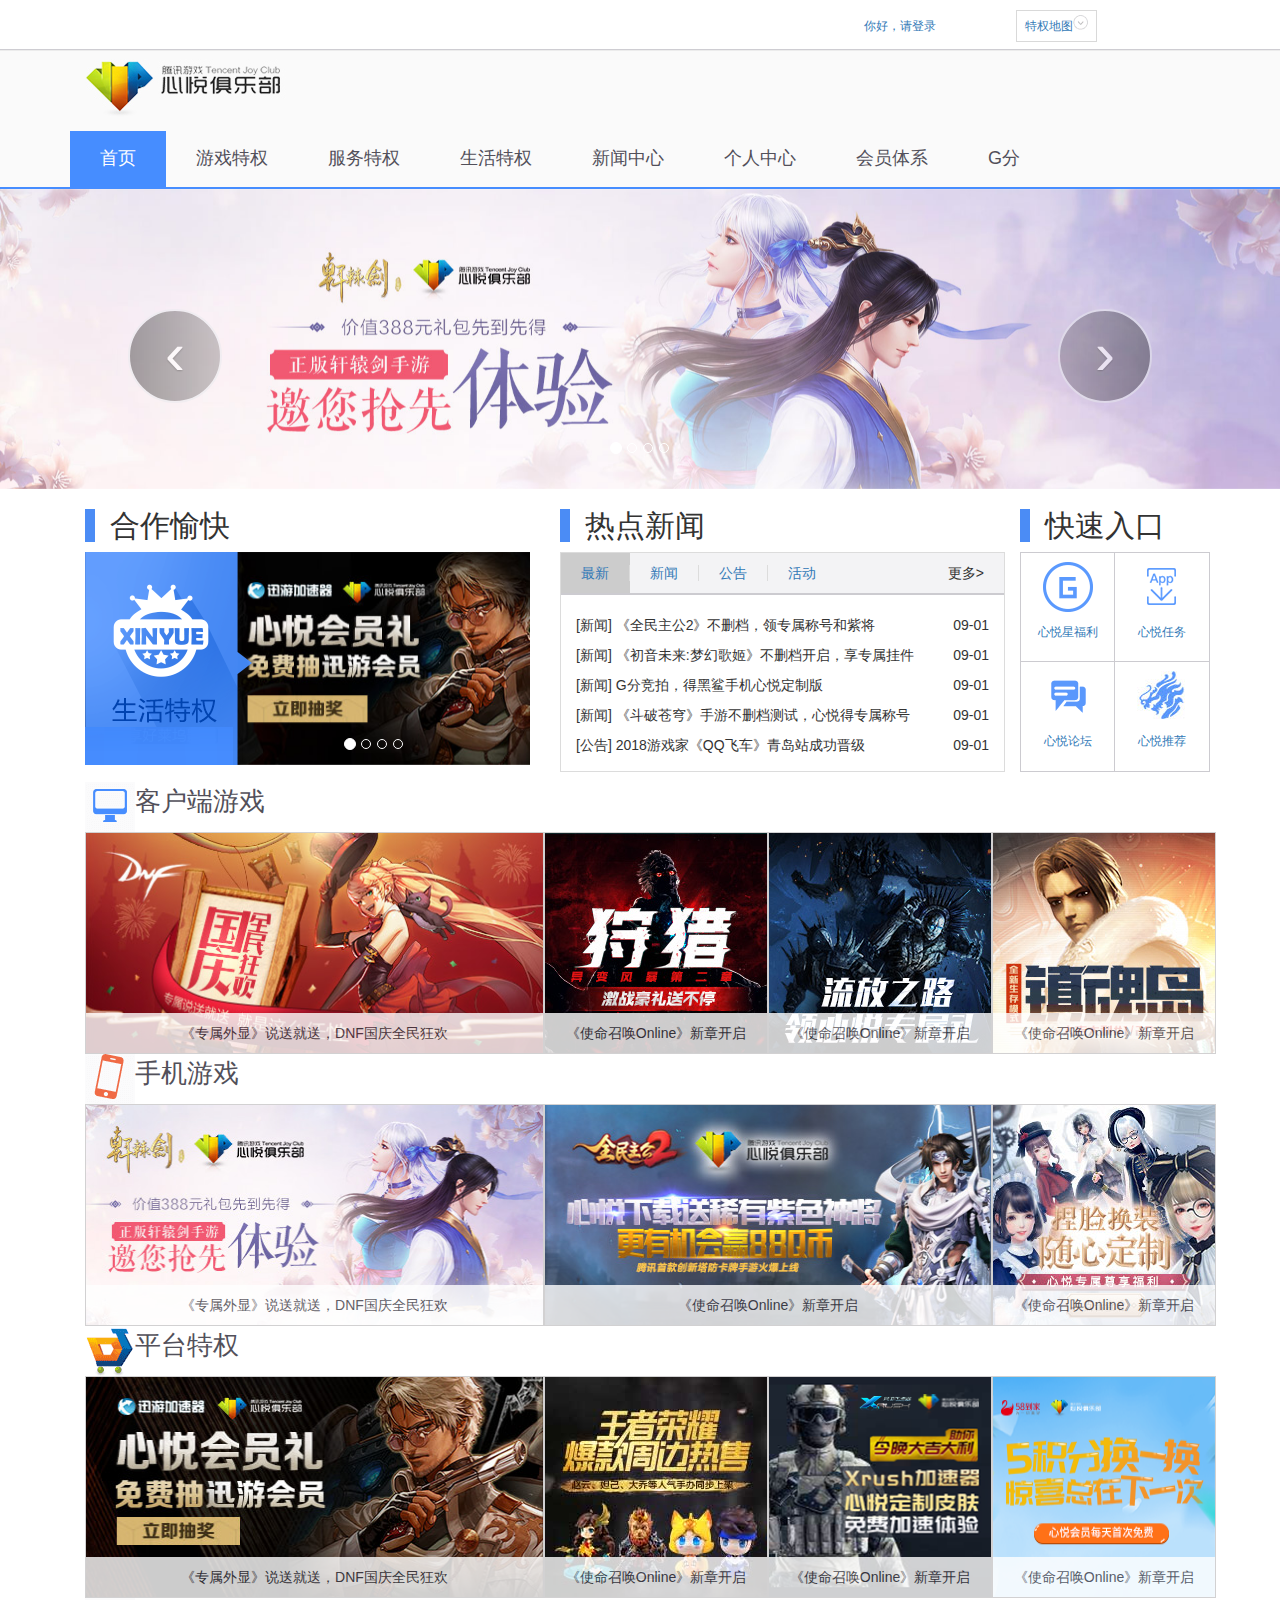
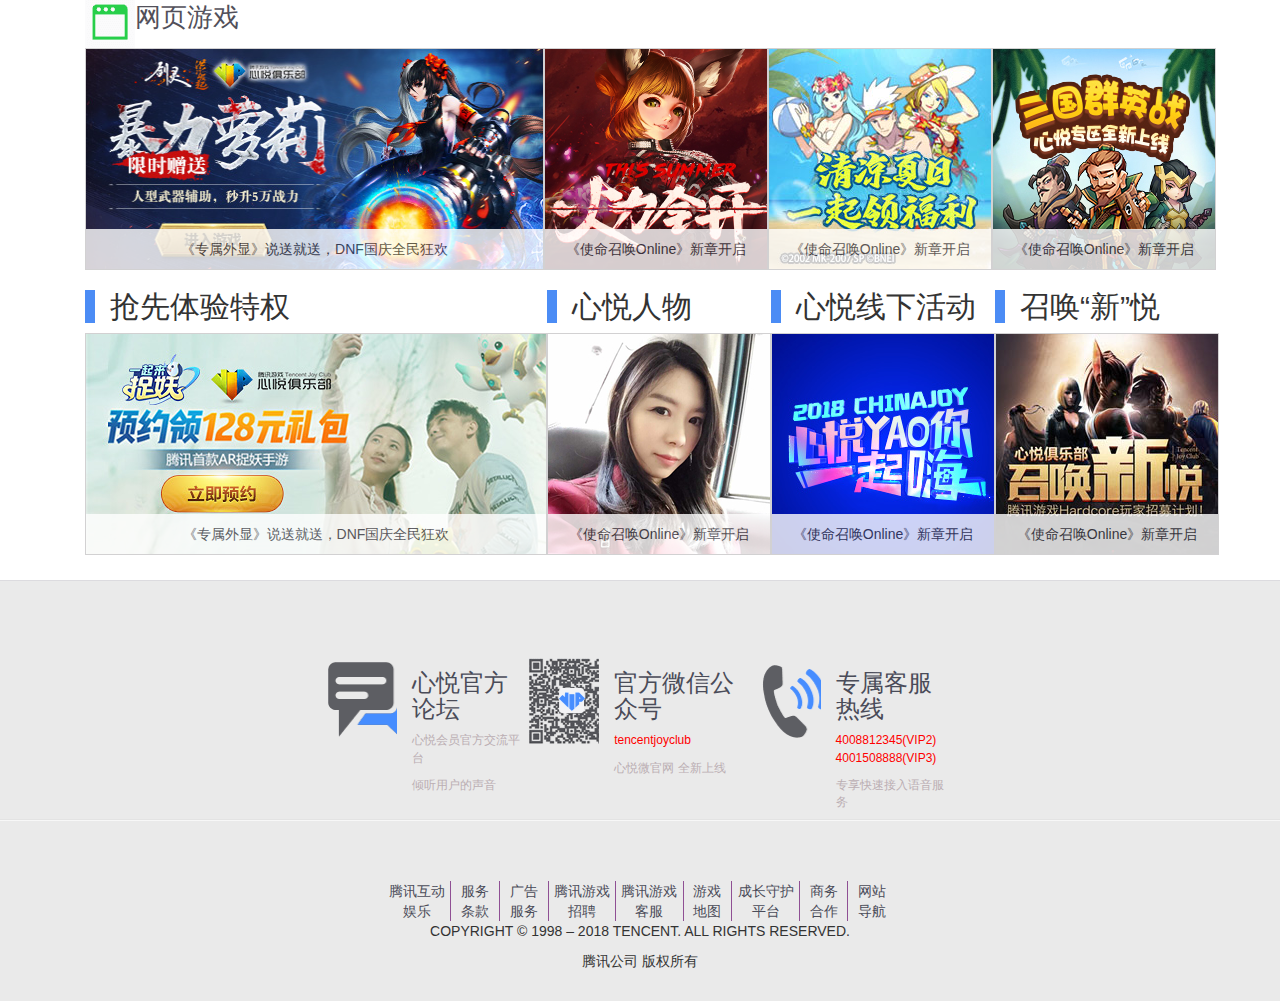
<file: 心悦会员官网/shouye.html>
<!DOCTYPE html>
<html lang="en">
<head>
	<meta charset="UTF-8">
	<title>心悦会员官网</title>
	<link rel="shortcut icon" href="img/biaoti.png">
	<link rel="stylesheet" href="bootstrap.css">
	<link rel="stylesheet" href="css/shoustyle.css">
	<script src="jquery-3.3.1.js"></script>
	<script src="bootstrap.min.js"></script>
</head>
<body>
	<div class="container-fluid datou">
		<div class="col-md-1 tequan col-md-offset-8"><a href="">你好，请登录</a></div>
		<div class="col-md-2 tequan xianshi">
			<a href="" class=" ditu">特权地图<i class="te"></i></a>
			<div class="erji">
				<div class="list">
					<h3>生活特权</h3>
					<a href="">京东购物优惠福</a>
					<a href="">深航专享福利</a>
					<a href="">悦·享绿钻</a>
					<a href="">心悦观影特权</a>
				</div>
				<div class="list">
					<h3>游戏特权</h3>
					<a href="">心悦精品推荐</a>
					<a href="">心悦手游专区</a>
					<a href="">心悦新游专区</a>
					<a href="">心悦页游专区</a>
					<a href="">游戏礼包</a>
				</div>
				<div class="list">
					<h3>服务特权</h3>
					<a href="">会员专线</a>
					<a href="">心悦限时处理</a>
					<a href="">被盗找回</a>
					<a href="">误操作恢复</a>
					<a href="">点亮尊贵图标</a>
				</div>
				<div class="list">
					<h3>其他</h3>
					<a href="">个人中心</a>
					<a href="">心悦任务</a>
					<a href="">心悦体系</a>
					<a href="">召唤心悦</a>
					<a href="">心悦论坛</a>
					<a href="">帮助中心</a>
				</div>
			</div>
		</div>
	</div>
	<div id="g_nav">
		<div class="container">
			<p><a href=""><img src="img/logo.jpg" alt=""></a></p>
			<ul class="tese">
				<li><a href="">首页</a></li>
				<li>
					<a href="youxitequan.html">游戏特权</a>
					<ul class="sanji">
						<li><a href="">心悦手游专区</a></li>
						<li><a href="">新游体验专区</a></li>
						<li><a href="">精品游戏推荐</a></li>
						<li><a href="">传奇悦享会</a></li>
					</ul>
				</li>
				<li>
					<a href="fuwu.html">服务特权</a>
					<ul class="sanji">
						<li><a href="">400服务专区</a></li>
					</ul>
				</li>
				<li><a href="">生活特权</a></li>
				<li><a href="">新闻中心</a></li>
				<li><a href="">个人中心</a></li>
				<li><a href="">会员体系</a></li>
				<li><a href="">G分</a></li>
			</ul>
		</div>
	</div>
	<div class="container-fluid lunbo">
		<div id="myCarousel" class="carousel slide" data-ride="carousel">
		    <ol class="carousel-indicators">
		        <li data-target="#myCarousel" data-slide-to="0" class="active"></li>
		        <li data-target="#myCarousel" data-slide-to="1"></li>
		        <li data-target="#myCarousel" data-slide-to="2"></li>
		        <li data-target="#myCarousel" data-slide-to="3"></li>
		    </ol>
		    <div class="carousel-inner">
		        <div class="item active">
		        	<a href="">
		            	<img src="img/lun01.jpg" alt="第一张">
		            </a>
		        </div>
		        <div class="item">
		        	<a href="">
		            	<img src="img/lun02.jpg" alt="第二张">
		            </a>
		        </div>
		        <div class="item">
		        	<a href="">
		            	<img src="img/lun03.jpg" alt="第三张">
		            </a>
		        </div>
		        <div class="item">
		        	<a href="">
		            	<img src="img/lun04.jpg" alt="第四张">
		            </a>
		        </div>
		    </div>
		    <a href="#myCarousel" data-slide="prev" class="carousel-control left  jiantou">&lsaquo;</a>
		    <a href="#myCarousel" data-slide="next" class="carousel-control right jiantou">&rsaquo;</a>
		</div>
	</div>
	<div class="container shen">
		<div class="col-md-5 ">
			<h2>
				合作愉快
			</h2>
			<div id="myCarousel01" class="carousel slide" data-ride="carousel">
			    <ol class="carousel-indicators xiaodian">
			        <li data-target="#myCarousel01" data-slide-to="0" class="active"></li>
			        <li data-target="#myCarousel01" data-slide-to="1"></li>
			        <li data-target="#myCarousel01" data-slide-to="2"></li>
			        <li data-target="#myCarousel01" data-slide-to="3"></li>
			    </ol>
			    <div class="carousel-inner">
			    	<span class="s"></span>
			        <div class="item active">
			        	<a href="">
			            	<img src="img/lu01.jpg" alt="第一张">
			            </a>
			        </div>
			        <div class="item">
			        	<a href="">
			            	<img src="img/lu02.jpg" alt="第二张">
			            </a>
			        </div>
			        <div class="item">
			        	<a href="">
			            	<img src="img/lu03.jpg" alt="第三张">
			            </a>
			        </div>
			        <div class="item">
			        	<a href="">
			            	<img src="img/lu04.jpg" alt="第四张">
			            </a>
			        </div>
			    </div>
			</div>
		</div>
		<div class="col-md-5">
			<h2>
				热点新闻
			</h2>
			<div class="container-fluid xuan">
				<ul class="menu">
					<li><a href="">最新</a></li>
					<li><a href="">新闻</a></li>
					<li><a href="">公告</a></li>
					<li><a href="">活动</a></li>
					<span>更多&gt;</span>
				</ul>
				<div class="info">
					<div>
						<p>[新闻]&nbsp;《全民主公2》不删档，领专属称号和紫将<span>09-01</span></p>
						<p>[新闻]&nbsp;《初音未来:梦幻歌姬》不删档开启，享专属挂件<span>09-01</span></p>
						<p>[新闻]&nbsp;G分竞拍，得黑鲨手机心悦定制版<span>09-01</span></p>
						<p>[新闻]&nbsp;《斗破苍穹》手游不删档测试，心悦得专属称号<span>09-01</span></p>
						<p>[公告]&nbsp;2018游戏家《QQ飞车》青岛站成功晋级<span>09-01</span></p>
					</div>
					<div>
						<p>[新闻]&nbsp;《全民主公2》不删档，领专属称号和紫将<span>09-01</span></p>
						<p>[新闻]&nbsp;《初音未来:梦幻歌姬》不删档开启，享专属挂件<span>09-01</span></p>
						<p>[新闻]&nbsp;G分竞拍，得黑鲨手机心悦定制版<span>09-01</span></p>
						<p>[新闻]&nbsp;《斗破苍穹》手游不删档测试，心悦得专属称号<span>09-01</span></p>
						<p>[新闻]&nbsp;《绝地求生》军团对决，心悦带你刺激降临！<span>09-01</span></p>
					</div>
					<div>
						<p>[公告]&nbsp;2018游戏家《QQ飞车》青岛站成功晋级<span>09-01</span></p>
						<p>[公告]&nbsp;《万王之王》心悦App专区礼包更新公告<span>09-01</span></p>
						<p>[公告]&nbsp;心悦App7月20日礼包发放异常 处理公告<span>09-01</span></p>
						<p>[公告]&nbsp;心悦成长值服务器维护公告<span>09-01</span></p>
						<p>[公告]&nbsp;2018游戏家《QQ飞车》深圳站成功晋级<span>09-01</span></p>
					</div>
					<div>
						<p>[活动]&nbsp;《冒险岛2》庆“觉醒公测” 全民享受最高特权<span>09-01</span></p>
						<p>[活动]&nbsp;不屈少年复仇之路，现场心悦会员实力破案<span>09-01</span></p>
						<p>[活动]&nbsp;暂别Chinajoy，盘点那些令玩家心悦的任性体验<span>09-01</span></p>
						<p>[活动]&nbsp;2016Chinajoy，悦玩越HIGH！<span>09-01</span></p>
						<p>[活动]&nbsp;第三届腾讯游戏玩家开放日将至，诸多福利抢先看<span>09-01</span></p>
					</div>
				</div>
			</div>
		</div>
		<div class="col-md-2 padd">
			<h2>
				快速入口
			</h2>
			<ul class="n2">
				<li class="n1">
					<a href="">
						<span></span>
						<span>心悦星福利</span>
					</a>
				</li>
				<li class="n1">
					<a href="">
						<span></span>
						<span>心悦任务</span>
					</a>
				</li>
				<li class="n1">
					<a href="">
						<span></span>
						<span>心悦论坛</span>
					</a>
				</li>
				<li class="n1">
					<a href="">
						<span></span>
						<span>心悦推荐</span>
					</a>
				</li>
			</ul>
		</div>
	</div>
	<div class="container ">
		<div class="kehu"><a href=""><span></span><p>客户端游戏</p></a></div>
		<div class="chaole chaole01">
			<div class="kefu">
				<img src="img/ke01.jpg" alt="">
				<a href="">《专属外显》说送就送，DNF国庆全民狂欢</a>
			</div>
			<div class="kefu">
				<img src="img/ke02.jpg" alt="">
				<a href="">《使命召唤Online》新章开启</a>
			</div>
			<div class="kefu">
				<img src="img/ke03.jpg" alt="">
				<a href="">《使命召唤Online》新章开启</a>
			</div>
			<div class="kefu">
				<img src="img/ke04.jpg" alt="">
				<a href="">《使命召唤Online》新章开启</a>
			</div>
		</div>
	</div>
	<div class="container ">
	<div class="kehu kehu01"><a href=""><span></span><p>手机游戏</p></a></div>
		<div class="chaole chaole02">
			<div class="kefu">
				<img src="img/shou01.jpg" alt="">
				<a href="">《专属外显》说送就送，DNF国庆全民狂欢</a>
			</div>
			<div class="kefu">
				<img src="img/shou02.jpg" alt="">
				<a href="">《使命召唤Online》新章开启</a>
			</div>
			<div class="kefu">
				<img src="img/shou03.jpg" alt="">
				<a href="">《使命召唤Online》新章开启</a>
			</div>
		</div>
	</div>
	<div class="container">
	<div class="kehu kehu02"><a href=""><span></span><p>平台特权</p></a></div>
		<div class="chaole chaole01">
			<div class="kefu">
				<img src="img/pin01.jpg" alt="">
				<a href="">《专属外显》说送就送，DNF国庆全民狂欢</a>
			</div>
			<div class="kefu">
				<img src="img/pin02.jpg" alt="">
				<a href="">《使命召唤Online》新章开启</a>
			</div>
			<div class="kefu">
				<img src="img/pin03.png" alt="">
				<a href="">《使命召唤Online》新章开启</a>
			</div>
			<div class="kefu">
				<img src="img/pin04.png" alt="">
				<a href="">《使命召唤Online》新章开启</a>
			</div>
		</div>
	</div>
	<div class="container ">
	<div class="kehu kehu03"><a href=""><span></span><p>网页游戏</p></a></div>
		<div class="chaole chaole01">
			<div class="kefu">
				<img src="img/wang01.jpg" alt="">
				<a href="">《专属外显》说送就送，DNF国庆全民狂欢</a>
			</div>
			<div class="kefu">
				<img src="img/wang02.png" alt="">
				<a href="">《使命召唤Online》新章开启</a>
			</div>
			<div class="kefu">
				<img src="img/wang03.jpg" alt="">
				<a href="">《使命召唤Online》新章开启</a>
			</div>
			<div class="kefu">
				<img src="img/wang04.jpg" alt="">
				<a href="">《使命召唤Online》新章开启</a>
			</div>
		</div>
	</div>
	<div class="container ">
		<div class="chaole chaole01 qiang01">
			<div>
			<h2 class="qiangxian">抢先体验特权</h2>
			<div class="kefu">
				<img src="img/qiang01.jpg" alt="">
				<a href="">《专属外显》说送就送，DNF国庆全民狂欢</a>
			</div>
			</div>
			<div>
			<h2 class="qiangxian">心悦人物</h2>
			<div class="kefu">
				<img src="img/qiang02.jpg" alt="">
				<a href="">《使命召唤Online》新章开启</a>
			</div>
			</div>
			<div>
				<h2 class="qiangxian">心悦线下活动</h2>
			<div class="kefu">
				<img src="img/qiang03.jpg" alt="">
				<a href="">《使命召唤Online》新章开启</a>
			</div>
			</div>
			<div>
				<h2 class="qiangxian">召唤“新”悦</h2>
			<div class="kefu">
				<img src="img/qiang04.jpg" alt="">
				<a href="">《使命召唤Online》新章开启</a>
			</div>
			</div>
		</div>
	</div>
	<div class="container-fluid footer">
		<div>
			<a href="">
				<span></span>
				<div>
					<h3>心悦官方论坛</h3>
					<p>心悦会员官方交流平台</p>
					<p>倾听用户的声音</p>
				</div>
			</a>
			<a href="">
				<span></span>
				<div>
					<h3>官方微信公众号</h3>
					<p id="dian01">tencentjoyclub</p>
					<p>心悦微官网 全新上线</p>
				</div>
			</a>
			<a href="">
				<span></span>
				<div>
					<h3>专属客服热线</h3>
					<p id="dian">4008812345(VIP2)<br>4001508888(VIP3)</p>
					<p>专享快速接入语音服务</p>
				</div>
			</a>
		</div>
	</div>
	<div class="container-fluid footer01">
		<div>
			<ul>
				<li><a href="">腾讯互动娱乐</a></li>
				<li><a href="">服务条款</a></li>
				<li><a href="">广告服务</a></li>
				<li><a href="">腾讯游戏招聘</a></li>
				<li><a href="">腾讯游戏客服</a></li>
				<li><a href="">游戏地图</a></li>
				<li><a href="">成长守护平台</a></li>
				<li><a href="">商务合作</a></li>
				<li><a href="">网站导航</a></li>
			</ul>
		</div>
		<p>COPYRIGHT &copy; 1998 – 2018 TENCENT. ALL RIGHTS RESERVED.</p>
		<p>腾讯公司 版权所有</p>
	</div>
	<script>
		$('.menu li:first').css("background","#ccc");
    	$('.menu li').mouseenter(function(){
    		$(this).css({'background':'#ccc'})
    		$('.menu li').not(this).css({'background': 'transparent'})

    		idx=$(this).index('.menu li');
    		$('.info div').eq(idx).show();
    		$('.info div').not($('.info div').eq(idx)).hide();
    	})
	</script>
</body>
</html>
</file>
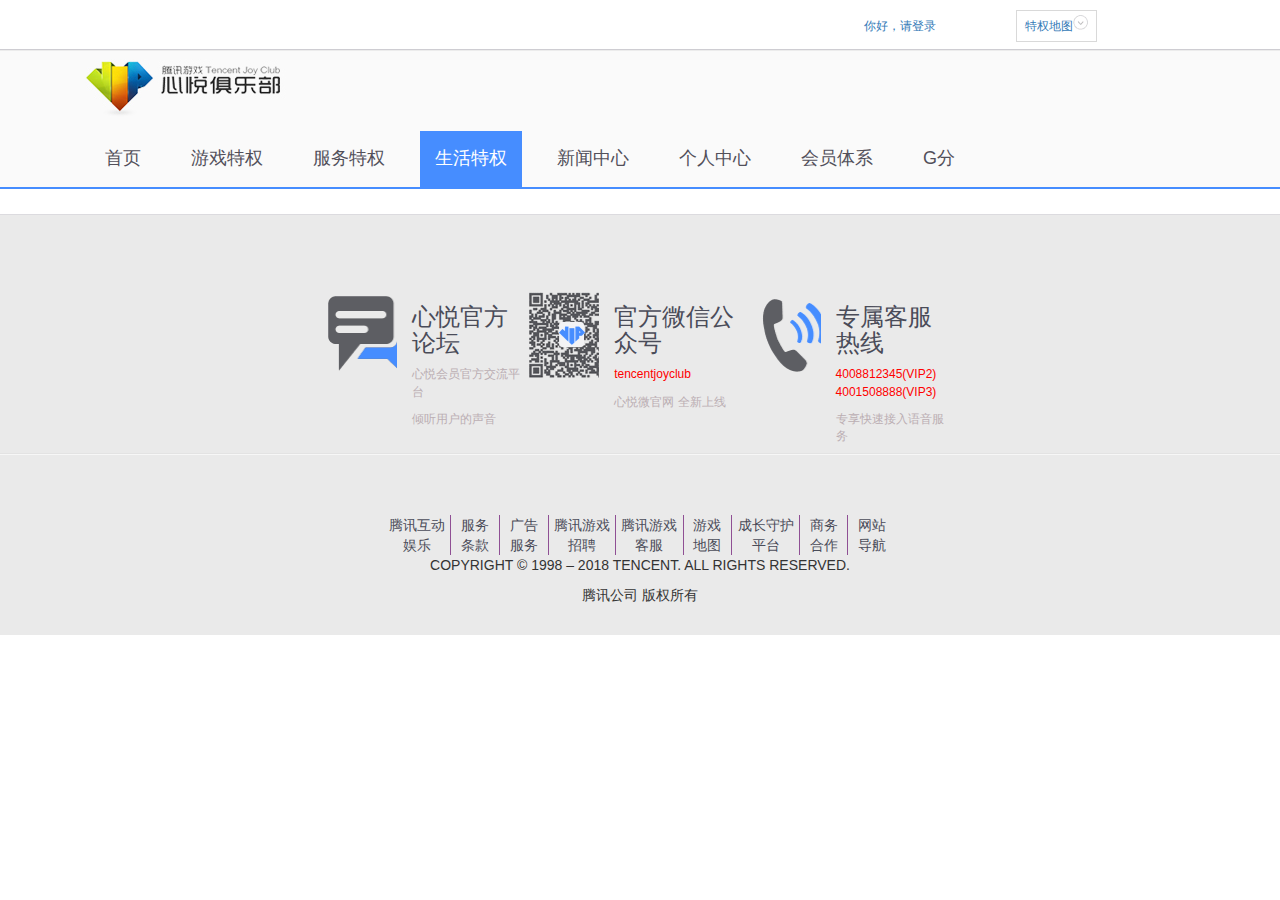
<file: 心悦会员官网/xinwen.html>
<!DOCTYPE html>
<html lang="en">
<head>
	<meta charset="UTF-8">
	<title>专属端游-生活特权-心悦官网</title>
	<link rel="shortcut icon" href="img/biaoti.png">
	<link rel="stylesheet" href="bootstrap.css">
	<link rel="stylesheet" href="xinwenzhongx/css/style.css">
	<script src="jquery-3.3.1.js"></script>
	<script src="bootstrap.min.js"></script>
</head>
<body>
	<div class="container-fluid datou">
		<div class="col-md-1 tequan col-md-offset-8"><a href="">你好，请登录</a></div>
		<div class="col-md-2 tequan xianshi">
			<a href="" class=" ditu">特权地图<i class="te"></i></a>
			<div class="erji">
				<div class="list">
					<h3>生活特权</h3>
					<a href="">京东购物优惠福</a>
					<a href="">深航专享福利</a>
					<a href="">悦·享绿钻</a>
					<a href="">心悦观影特权</a>
				</div>
				<div class="list">
					<h3>游戏特权</h3>
					<a href="">心悦精品推荐</a>
					<a href="">心悦手游专区</a>
					<a href="">心悦新游专区</a>
					<a href="">心悦页游专区</a>
					<a href="">游戏礼包</a>
				</div>
				<div class="list">
					<h3>服务特权</h3>
					<a href="">会员专线</a>
					<a href="">心悦限时处理</a>
					<a href="">被盗找回</a>
					<a href="">误操作恢复</a>
					<a href="">点亮尊贵图标</a>
				</div>
				<div class="list">
					<h3>其他</h3>
					<a href="">个人中心</a>
					<a href="">心悦任务</a>
					<a href="">心悦体系</a>
					<a href="">召唤心悦</a>
					<a href="">心悦论坛</a>
					<a href="">帮助中心</a>
				</div>
			</div>
		</div>
	</div>
	<div id="g_nav">
		<div class="container">
			<p><a href=""><img src="youxitequan/img/logo.jpg" alt=""></a></p>
			<ul class="tese">
				<li><a href="shouye.html">首页</a></li>
				<li>
					<a href="">游戏特权</a>
					<ul class="sanji">
						<li><a href="">心悦手游专区</a></li>
						<li><a href="">新游体验专区</a></li>
						<li><a href="">精品游戏推荐</a></li>
						<li><a href="">传奇悦享会</a></li>
					</ul>
				</li>
				<li>
					<a href="fuwu.html">服务特权</a>
					<ul class="sanji">
						<li><a href="">400服务专区</a></li>
					</ul>
				</li>
				<li><a href="">生活特权</a></li>
				<li><a href="">新闻中心</a></li>
				<li><a href="">个人中心</a></li>
				<li><a href="">会员体系</a></li>
				<li><a href="">G分</a></li>
			</ul>
		</div>
	</div>
	<div class="container-fluid footer">
		<div>
			<a href="">
				<span></span>
				<div>
					<h3>心悦官方论坛</h3>
					<p>心悦会员官方交流平台</p>
					<p>倾听用户的声音</p>
				</div>
			</a>
			<a href="">
				<span></span>
				<div>
					<h3>官方微信公众号</h3>
					<p id="dian01">tencentjoyclub</p>
					<p>心悦微官网 全新上线</p>
				</div>
			</a>
			<a href="">
				<span></span>
				<div>
					<h3>专属客服热线</h3>
					<p id="dian">4008812345(VIP2)<br>4001508888(VIP3)</p>
					<p>专享快速接入语音服务</p>
				</div>
			</a>
		</div>
	</div>
	<div class="container-fluid footer01">
		<div>
			<ul>
				<li><a href="">腾讯互动娱乐</a></li>
				<li><a href="">服务条款</a></li>
				<li><a href="">广告服务</a></li>
				<li><a href="">腾讯游戏招聘</a></li>
				<li><a href="">腾讯游戏客服</a></li>
				<li><a href="">游戏地图</a></li>
				<li><a href="">成长守护平台</a></li>
				<li><a href="">商务合作</a></li>
				<li><a href="">网站导航</a></li>
			</ul>
		</div>
		<p>COPYRIGHT &copy; 1998 – 2018 TENCENT. ALL RIGHTS RESERVED.</p>
		<p>腾讯公司 版权所有</p>
	</div>
</body>
</html>
</file>
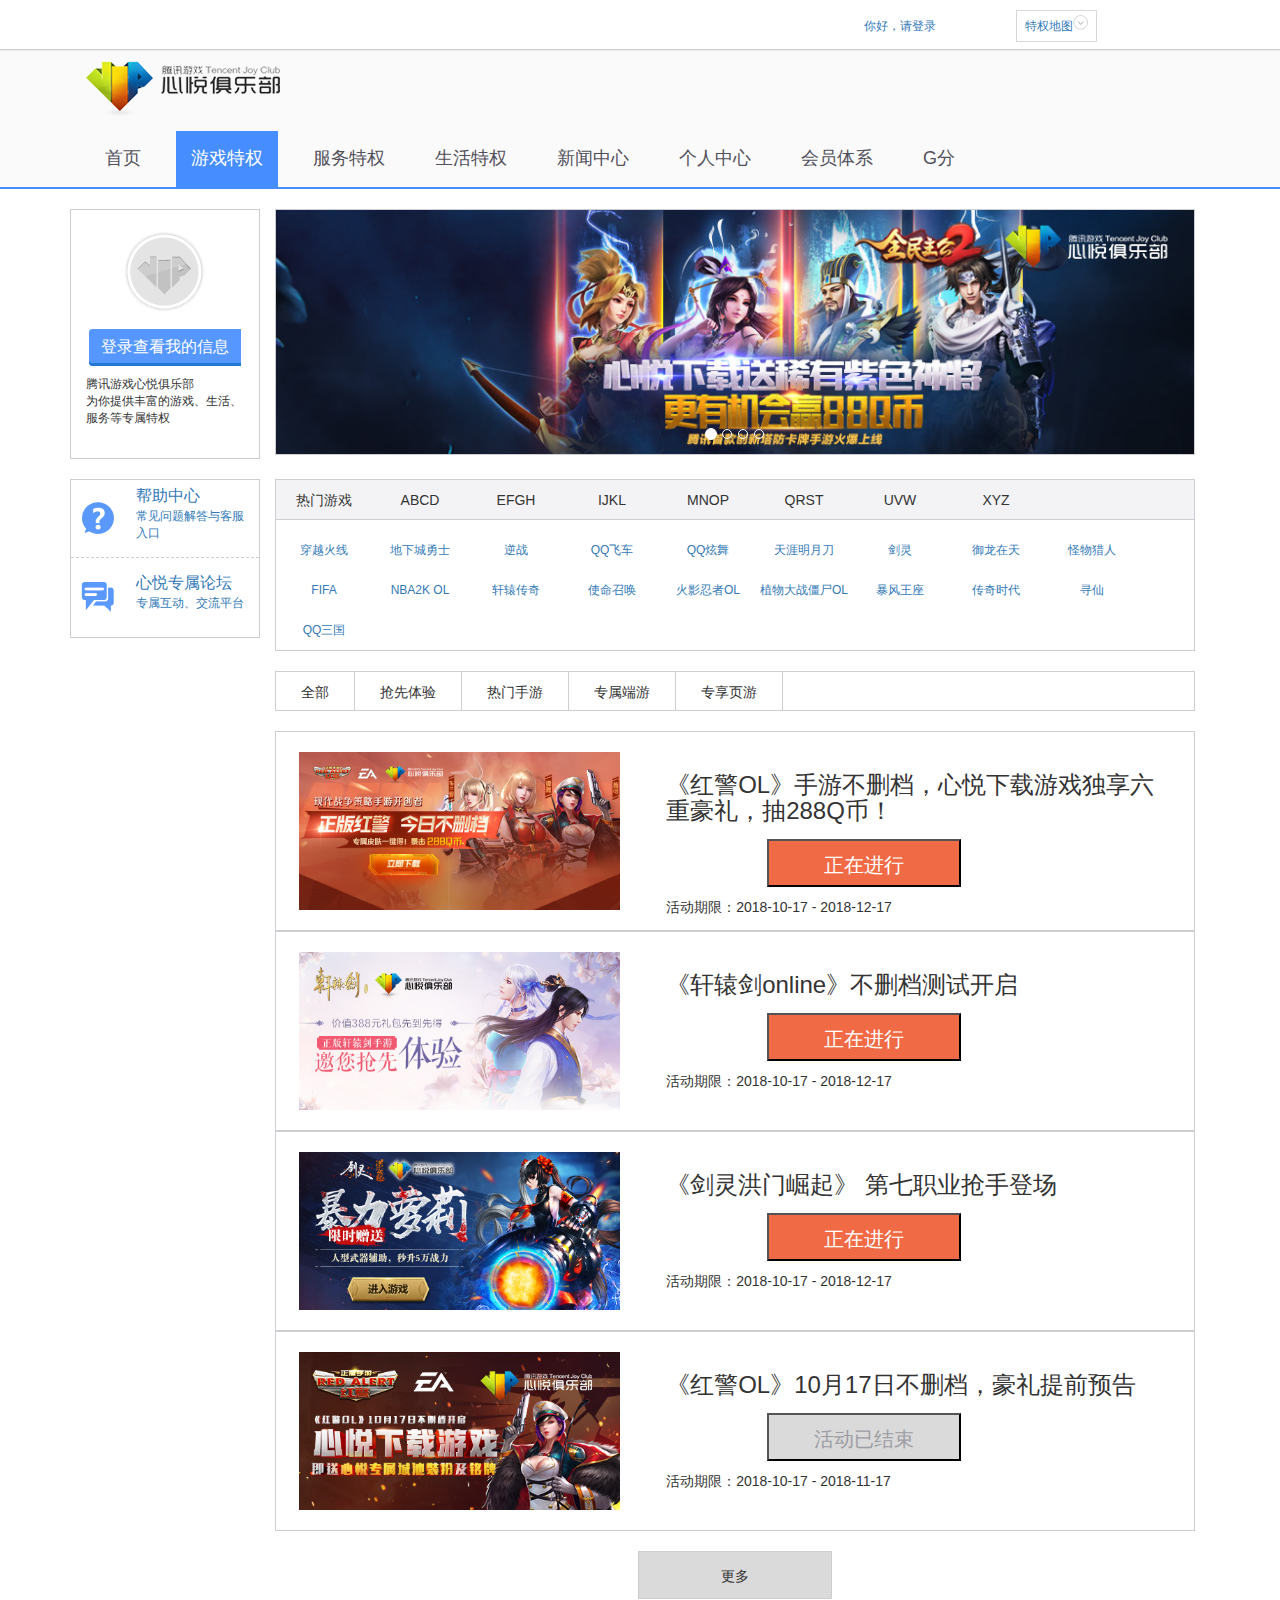
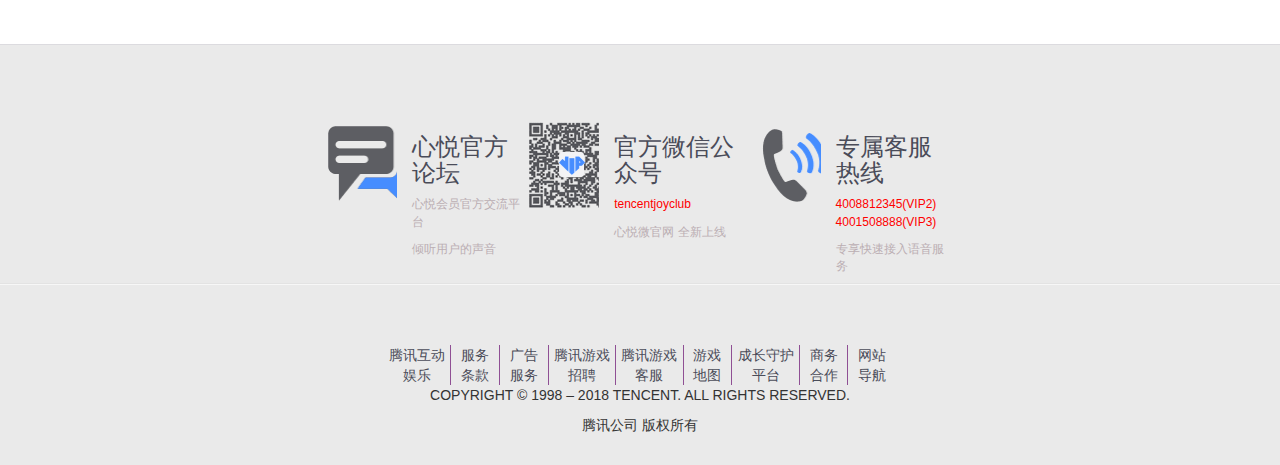
<file: 心悦会员官网/youxitequan.html>
<!DOCTYPE html>
<html lang="en">
<head>
	<meta charset="UTF-8">
	<title>专属端游-游戏特权-心悦官网</title>
	<link rel="shortcut icon" href="youxitequan/youxitequan/img/biaoti.png">
	<link rel="stylesheet" href="bootstrap.css">
	<link rel="stylesheet" href="youxitequan/css/style.css">
	<script src="jquery-3.3.1.js"></script>
	<script src="bootstrap.min.js"></script>
</head>
<body>
	<div class="container-fluid datou">
		<div class="col-md-1 tequan col-md-offset-8"><a href="">你好，请登录</a></div>
		<div class="col-md-2 tequan xianshi">
			<a href="" class=" ditu">特权地图<i class="te"></i></a>
			<div class="erji">
				<div class="list">
					<h3>生活特权</h3>
					<a href="">京东购物优惠福</a>
					<a href="">深航专享福利</a>
					<a href="">悦·享绿钻</a>
					<a href="">心悦观影特权</a>
				</div>
				<div class="list">
					<h3>游戏特权</h3>
					<a href="">心悦精品推荐</a>
					<a href="">心悦手游专区</a>
					<a href="">心悦新游专区</a>
					<a href="">心悦页游专区</a>
					<a href="">游戏礼包</a>
				</div>
				<div class="list">
					<h3>服务特权</h3>
					<a href="">会员专线</a>
					<a href="">心悦限时处理</a>
					<a href="">被盗找回</a>
					<a href="">误操作恢复</a>
					<a href="">点亮尊贵图标</a>
				</div>
				<div class="list">
					<h3>其他</h3>
					<a href="">个人中心</a>
					<a href="">心悦任务</a>
					<a href="">心悦体系</a>
					<a href="">召唤心悦</a>
					<a href="">心悦论坛</a>
					<a href="">帮助中心</a>
				</div>
			</div>
		</div>
	</div>
	<div id="g_nav">
		<div class="container">
			<p><a href=""><img src="youxitequan/img/logo.jpg" alt=""></a></p>
			<ul class="tese">
				<li><a href="shouye.html">首页</a></li>
				<li>
					<a href="">游戏特权</a>
					<ul class="sanji">
						<li><a href="">心悦手游专区</a></li>
						<li><a href="">新游体验专区</a></li>
						<li><a href="">精品游戏推荐</a></li>
						<li><a href="">传奇悦享会</a></li>
					</ul>
				</li>
				<li>
					<a href="fuwu.html">服务特权</a>
					<ul class="sanji">
						<li><a href="">400服务专区</a></li>
					</ul>
				</li>
				<li><a href="">生活特权</a></li>
				<li><a href="">新闻中心</a></li>
				<li><a href="">个人中心</a></li>
				<li><a href="">会员体系</a></li>
				<li><a href="">G分</a></li>
			</ul>
		</div>
	</div>
	<div class="container shen">
		<div class="col-md-2 xin">
			<div>
				<span></span>
			</div>
			<div>
				<a href="">登录查看我的信息</a>
				<p>腾讯游戏心悦俱乐部</p>
				<p>为你提供丰富的游戏、生活、服务等专属特权</p>
			</div>
		</div>
		<div class="col-md-10">
			<div id="myCarousel" class="carousel slide" data-ride="carousel">
			    <ol class="carousel-indicators lunbo">
			        <li data-target="#myCarousel" data-slide-to="0" class="active"></li>
			        <li data-target="#myCarousel" data-slide-to="1"></li>
			        <li data-target="#myCarousel" data-slide-to="2"></li>
			        <li data-target="#myCarousel" data-slide-to="3"></li>
			    </ol>
			    <div class="carousel-inner">
			        <div class="item active">
			            <img src="youxitequan/img/lun01.jpg" alt="第一张">
			        </div>
			        <div class="item">
			            <img src="youxitequan/img/lun02.jpg" alt="第二张">
			        </div>
			        <div class="item">
			            <img src="youxitequan/img/lun03.jpg" alt="第三张">
			        </div>
			        <div class="item">
			            <img src="youxitequan/img/lun04.jpg" alt="第四张">
			        </div>
			    </div>
			</div>
		</div>
	</div>
	<div class="container shen01">
		<div class="col-md-2 xin01">
			<a>
				<span></span>
				<p><span>帮助中心</span><br>常见问题解答与客服入口</p>	
			</a>
			<a>
				<span></span>
				<p><span>心悦专属论坛</span><br>专属互动、交流平台</p>
			</a>
		</div>
		<div class="col-md-10 jin01">
			<div class="jin">
				<ul class="remen" id="youxi">
					<li>热门游戏</li>
					<li>ABCD</li>
					<li>EFGH</li>
					<li>IJKL</li>
					<li>MNOP</li>
					<li>QRST</li>
					<li>UVW</li>
					<li>XYZ</li>
				</ul>
				<div class="xuan01" id="julebu">
					<ul>
						<li><a href="">穿越火线</a></li>
						<li><a href="">地下城勇士</a></li>
						<li><a href="">逆战</a></li>
						<li><a href="">QQ飞车</a></li>
						<li><a href="">QQ炫舞</a></li>
						<li><a href="">天涯明月刀</a></li>
						<li><a href="">剑灵</a></li>
						<li><a href="">御龙在天</a></li>
						<li><a href="">怪物猎人</a></li>
						<li><a href="">FIFA</a></li>
						<li><a href="">NBA2K OL</a></li>
						<li><a href="">轩辕传奇</a></li>
						<li><a href="">使命召唤</a></li>
						<li><a href="">火影忍者OL</a></li>
						<li><a href="">植物大战僵尸OL</a></li>
						<li><a href="">暴风王座</a></li>
						<li><a href="">传奇时代</a></li>
						<li><a href="">寻仙</a></li>
						<li><a href="">QQ三国</a></li>
					</ul>
					<ul>
						<li><a href="">穿越火线</a></li>
						<li><a href="">地下城与勇士</a></li>
						<li><a href="">苍穹变</a></li>
						<li><a href="">暴风王座</a></li>
						<li><a href="">部落守卫战</a></li>
						<li><a href="">传奇时代</a></li>
						<li><a href="">刀剑2</a></li>
						<li><a href="">刀锋铁骑</a></li>
					</ul>
					<ul>
						<li><a href="">FIFA</a></li>
						<li><a href="">火影忍者OL</a></li>
						<li><a href="">怪物猎人</a></li>
						<li><a href="">飞升</a></li>
						<li><a href="">疯狂联盟</a></li>
						<li><a href="">烽火战国</a></li>
						<li><a href="">横扫西游</a></li>
					</ul>
					<ul>
						<li><a href="">剑灵</a></li>
						<li><a href="">疾风之刃</a></li>
						<li><a href="">就要K歌</a></li>
						<li><a href="">六界仙尊</a></li>
						<li><a href="">烈火屠龙</a></li>
					</ul>
					<ul>
						<li><a href="">逆战</a></li>
						<li><a href="">NBA2K OL</a></li>
					</ul>
					<ul>
						<li><a href="">QQ飞车</a></li>
						<li><a href="">QQ炫舞</a></li>
						<li><a href="">天涯明月刀</a></li>
						<li><a href="">七雄争霸</a></li>
						<li><a href="">上古世纪</a></li>
						<li><a href="">天堂</a></li>
						<li><a href="">枪神纪</a></li>
						<li><a href="">天天酷跑</a></li>
						<li><a href="">天天炫斗</a></li>
						<li><a href="">天天爱消除</a></li>
						<li><a href="">三国之刃</a></li>
						<li><a href="">全民偶像</a></li>
					</ul>
					<ul>
						<li><a href="">王朝争霸</a></li>
					</ul>
					<ul>
						<li><a href="">御龙在天</a></li>
						<li><a href="">新天堂II</a></li>
						<li><a href="">新部落守卫战</a></li>
						<li><a href="">轩辕传奇</a></li>
						<li><a href="">寻仙</a></li>
						<li><a href="">炫舞时代</a></li>
						<li><a href="">寻侠</a></li>
						<li><a href="">英雄联盟</a></li>
						<li><a href="">勇者大冒险</a></li>
						<li><a href="">倚天</a></li>
						<li><a href="">夜店之王</a></li>
						<li><a href="">战地之王</a></li>
						<li><a href="">自由足球</a></li>
					</ul>
				</div>
			</div>
			<div class="xiang" id="leli">
				<ul>
					<li>全部</li>
					<li>抢先体验</li>
					<li>热门手游</li>
					<li>专属端游</li>
					<li>专享页游</li>
				</ul>
			</div>
			<div class="xiay">
				<div>
					<div>
						<img src="youxitequan/img/xiay01.jpg" alt="">
					</div>
					<div>
						<h3>《红警OL》手游不删档，心悦下载游戏独享六重豪礼，抽288Q币！</h3>
						<button>正在进行</button>
						<p>活动期限：2018-10-17 - 2018-12-17</p>
					</div>
				</div>
				<div>
					<div>
						<img src="youxitequan/img/xiayi02.jpg" alt="">
					</div>
					<div>
						<h3>《轩辕剑online》不删档测试开启</h3>
						<button>正在进行</button>
						<p>活动期限：2018-10-17 - 2018-12-17</p>
					</div>
				</div>
				<div>
					<div>
						<img src="youxitequan/img/xiay03.jpg" alt="">
					</div>
					<div>
						<h3>《剑灵洪门崛起》 第七职业抢手登场</h3>
						<button>正在进行</button>
						<p>活动期限：2018-10-17 - 2018-12-17</p>
					</div>
				</div>
				<div>
					<div>
						<img src="youxitequan/img/xiay04.jpg" alt="">
					</div>
					<div>
						<h3>《红警OL》10月17日不删档，豪礼提前预告</h3>
						<button>活动已结束</button>
						<p>活动期限：2018-10-17 - 2018-11-17</p>
					</div>
				</div>
			</div>
			<div class="xiay">
				<div>
					<div>
						<img src="youxitequan/img/qiang01.jpg" alt="">
					</div>
					<div>
						<h3>游戏家·中国行（王者北京京站）</h3>
						<button>正在进行</button>
						<p>活动期限：2018-10-17 - 2018-12-17</p>
					</div>
				</div>
				<div>
					<div>
						<img src="youxitequan/img/qiang02.jpg" alt="">
					</div>
					<div>
						<h3>游戏家·中国行（QQ飞车南京站）</h3>
						<button>正在进行</button>
						<p>活动期限：2018-10-17 - 2018-12-17</p>
					</div>
				</div>
				<div>
					<div>
						<img src="youxitequan/img/qiang03.jpg" alt="">
					</div>
					<div>
						<h3>2018游戏家-《QQ飞车》手游青岛站报名开启</h3>
						<button>正在进行</button>
						<p>活动期限：2018-10-17 - 2018-12-17</p>
					</div>
				</div>
				<div>
					<div>
						<img src="youxitequan/img/qiang04.jpg" alt="">
					</div>
					<div>
						<h3>游戏家·中国行 《QQ飞车》上海站）</h3>
						<button>活动已结束</button>
						<p>活动期限：2018-10-17 - 2018-11-17</p>
					</div>
				</div>
			</div>
			<div class="xiay">
				<div>
					<div>
						<img src="youxitequan/img/re01.jpg" alt="">
					</div>
					<div>
						<h3>《红警OL》手游不删档，心悦下载游戏独享六重豪礼，抽288Q币！</h3>
						<button>正在进行</button>
						<p>活动期限：2018-10-17 - 2018-12-17</p>
					</div>
				</div>
				<div>
					<div>
						<img src="youxitequan/img/re02.jpg" alt="">
					</div>
					<div>
						<h3>《轩辕剑online》不删档测试开启</h3>
						<button>正在进行</button>
						<p>活动期限：2018-10-17 - 2018-12-17</p>
					</div>
				</div>
				<div>
					<div>
						<img src="youxitequan/img/re03.jpg" alt="">
					</div>
					<div>
						<h3>《剑灵洪门崛起》 第七职业抢手登场</h3>
						<button>正在进行</button>
						<p>活动期限：2018-10-17 - 2018-12-17</p>
					</div>
				</div>
				<div>
					<div>
						<img src="youxitequan/img/re04.jpg" alt="">
					</div>
					<div>
						<h3>《红警OL》10月17日不删档，豪礼提前预告</h3>
						<button>活动已结束</button>
						<p>活动期限：2018-10-17 - 2018-11-17</p>
					</div>
				</div>
			</div>
			<div class="xiay">
				<div>
					<div>
						<img src="youxitequan/img/qiang01.jpg" alt="">
					</div>
					<div>
						<h3>游戏家·中国行（王者北京京站）</h3>
						<button>正在进行</button>
						<p>活动期限：2018-10-17 - 2018-12-17</p>
					</div>
				</div>
				<div>
					<div>
						<img src="youxitequan/img/qiang02.jpg" alt="">
					</div>
					<div>
						<h3>游戏家·中国行（QQ飞车南京站）</h3>
						<button>正在进行</button>
						<p>活动期限：2018-10-17 - 2018-12-17</p>
					</div>
				</div>
				<div>
					<div>
						<img src="youxitequan/img/qiang03.jpg" alt="">
					</div>
					<div>
						<h3>2018游戏家-《QQ飞车》手游青岛站报名开启</h3>
						<button>正在进行</button>
						<p>活动期限：2018-10-17 - 2018-12-17</p>
					</div>
				</div>
				<div>
					<div>
						<img src="youxitequan/img/qiang04.jpg" alt="">
					</div>
					<div>
						<h3>游戏家·中国行 《QQ飞车》上海站）</h3>
						<button>活动已结束</button>
						<p>活动期限：2018-10-17 - 2018-11-17</p>
					</div>
				</div>
			</div>
			<div class="xiay">
				<div>
					<div>
						<img src="youxitequan/img/xiay01.jpg" alt="">
					</div>
					<div>
						<h3>《红警OL》手游不删档，心悦下载游戏独享六重豪礼，抽288Q币！</h3>
						<button>正在进行</button>
						<p>活动期限：2018-10-17 - 2018-12-17</p>
					</div>
				</div>
				<div>
					<div>
						<img src="youxitequan/img/xiayi02.jpg" alt="">
					</div>
					<div>
						<h3>《轩辕剑online》不删档测试开启</h3>
						<button>正在进行</button>
						<p>活动期限：2018-10-17 - 2018-12-17</p>
					</div>
				</div>
				<div>
					<div>
						<img src="youxitequan/img/xiay03.jpg" alt="">
					</div>
					<div>
						<h3>《剑灵洪门崛起》 第七职业抢手登场</h3>
						<button>正在进行</button>
						<p>活动期限：2018-10-17 - 2018-12-17</p>
					</div>
				</div>
				<div>
					<div>
						<img src="youxitequan/img/xiay04.jpg" alt="">
					</div>
					<div>
						<h3>《红警OL》10月17日不删档，豪礼提前预告</h3>
						<button>活动已结束</button>
						<p>活动期限：2018-10-17 - 2018-11-17</p>
					</div>
				</div>
			</div>
			<div class="gengduo">
				更多
			</div>
		</div>
	</div>
	<div class="container-fluid footer">
		<div>
			<a href="">
				<span></span>
				<div>
					<h3>心悦官方论坛</h3>
					<p>心悦会员官方交流平台</p>
					<p>倾听用户的声音</p>
				</div>
			</a>
			<a href="">
				<span></span>
				<div>
					<h3>官方微信公众号</h3>
					<p id="dian01">tencentjoyclub</p>
					<p>心悦微官网 全新上线</p>
				</div>
			</a>
			<a href="">
				<span></span>
				<div>
					<h3>专属客服热线</h3>
					<p id="dian">4008812345(VIP2)<br>4001508888(VIP3)</p>
					<p>专享快速接入语音服务</p>
				</div>
			</a>
		</div>
	</div>
	<div class="container-fluid footer01">
		<div>
			<ul>
				<li><a href="">腾讯互动娱乐</a></li>
				<li><a href="">服务条款</a></li>
				<li><a href="">广告服务</a></li>
				<li><a href="">腾讯游戏招聘</a></li>
				<li><a href="">腾讯游戏客服</a></li>
				<li><a href="">游戏地图</a></li>
				<li><a href="">成长守护平台</a></li>
				<li><a href="">商务合作</a></li>
				<li><a href="">网站导航</a></li>
			</ul>
		</div>
		<p>COPYRIGHT &copy; 1998 – 2018 TENCENT. ALL RIGHTS RESERVED.</p>
		<p>腾讯公司 版权所有</p>
	</div>
	<script>
		var oDa=document.getElementById("julebu");
		var oUl=oDa.getElementsByTagName("ul");
		var oYou=document.getElementById("youxi");
		var oLi=oYou.getElementsByTagName("li");
		for(var i=0;i<oLi.length;i++){
			 oLi[i].index = i;
			oLi[i].onmouseover=function(){
				for(var k=0;k<oUl.length;k++){
					oUl[k].style.display="none";
					oLi[k].style.color="black";
				}
				var j=this.index;
				oUl[j].style.display="block";
				oLi[j].style.color="#4699FC";
			}
		};
		var oYou01=document.getElementById("leli");
		var oLi01=oYou01.getElementsByTagName("li");
		var xIay=document.getElementsByClassName("xiay");
		xIay[0].style.display="block";
		for(var i=0;i<oLi01.length;i++){
			 oLi01[i].index = i;
			oLi01[i].onclick=function(){
				for(var k=0;k<xIay.length;k++){
					xIay[k].style.display="none";
					oLi01[k].style.color="black";
				}
				var j=this.index;
				xIay[j].style.display="block";
				oLi01[j].style.color="#4699FC";
			}
		};
	</script>
</body>
</html>
</file>
<file: 江淮担保首页/less/style.css>
@charset "UTF-8";
* {
  margin: 0px;
  padding: 0px;
  box-sizing: border-box;
}
li {
  list-style: none;
}
.nav .list-unstyled {
  background: url("../img/navBg.jpg");
  height: 40px;
  line-height: 40px;
  margin-top: 33px;
}
.nav .list-unstyled .current {
  background: url("../img/navBgH.png") no-repeat;
}
.nav .list-unstyled > li {
  float: left;
  width: 12.5%;
  background: url("../img/navLine.png") no-repeat;
  position: relative;
}
.nav .list-unstyled > li > a {
  display: inline-block;
  height: 40px;
  width: 100%;
  line-height: 40px;
  text-align: center;
  color: white;
  position: relative;
}
.nav .list-unstyled > li > a .arrow {
  display: none;
  width: 17px;
  height: 11px;
  background: url("../img/arrUp.png") no-repeat;
  position: absolute;
  top: 40px;
  left: 45%;
}
.nav .list-unstyled > li > a:hover {
  background: url("../img/navBgH.png") no-repeat;
  text-decoration: none;
}
.nav .list-unstyled > li > a:hover .arrow {
  display: block;
}
.nav .list-unstyled > li:hover .arrow2 {
  display: block;
}
.arrow3 {
  height: 25px;
  position: absolute;
  top: 30px;
  left: 15px;
}
.arrow3 span {
  display: block;
  width: 100%;
  height: 5px;
  background: #cc020c;
  margin-bottom: 5px;
}
.arrow2 {
  display: none;
  width: 100%;
  border-radius: 5px;
  padding: 13px 0;
  z-index: 99;
  position: absolute;
}
.arrow1 {
  width: 100%;
  position: absolute;
  background: #c20102;
  border-radius: 5px;
  padding: 5px 0;
  z-index: 99;
}
.arrow1 > a {
  display: inline-block;
  width: 100%;
  height: 30px;
  color: white;
  line-height: 30px;
  text-align: center;
  text-decoration: none;
  background: url("../img/subLine.png") no-repeat center bottom;
}
.arrow1 > a:hover {
  background: url("../img/navBgH.png") no-repeat;
  color: white;
  text-decoration: none;
}
.lunbo {
  position: relative;
  top: 20px;
}
.chanpin {
  position: relative;
  top: 35px;
}
.btnPro {
  width: 90%;
  left: 5%;
}
.btnPro > a {
  display: inline-block;
  color: #ffffff;
  width: 178px;
  height: 190px;
  background-image: url("../img/zuoypu.png");
  background-repeat: no-repeat;
  position: relative;
  left: 15%;
  background-size: cover;
}
.btnPro > a:hover {
  background-image: url("../img/zuoypu01.png");
  color: white;
}
.line {
  height: 100%;
  width: 2px;
  background: #838484;
  position: absolute;
  right: 30px;
  top: 0;
}
.btnPro > a > h4 {
  font-size: 22px;
  position: absolute;
  top: 43px;
  margin: 0;
  padding: 0;
}
.btnPro > a:first-child > h4 {
  left: 28%;
}
.btnPro > a:nth-child(2) > h4 {
  left: 21%;
}
.btnPro > a > p {
  font-size: 14px;
  position: absolute;
  color: #bb0000;
  font-weight: bold;
  top: 105px;
  left: 37%;
}
.left {
  height: 520px;
  border-bottom-right-radius: 240px;
  box-shadow: 2px 2px 7px #ccc;
  background: #f4f5f5;
}
.leftTop {
  height: auto;
  overflow: hidden;
  padding: 25px 0 20px;
  background: -webkit-gradient(linear, 100% 0, 0 0, from(#dfdfdf), to(#d2d2d3));
  margin: 0 -15px;
  box-shadow: 3px -3px 5px #d8d8d8 inset;
}
.news {
  width: 90%;
  left: 5%;
  position: relative;
  z-index: 5;
}
.title {
  width: auto;
  height: auto;
}
.title > a {
  display: block;
  width: 156px;
  height: 40px;
  line-height: 40px;
  background: url(../img/navBg.jpg) no-repeat center center;
  background-size: cover;
  color: #ffffff;
  position: relative;
  border-radius: 3px;
  box-shadow: 2px 2px 5px #999;
}
.tit {
  position: absolute;
  font-size: 17px;
  left: 25px;
}
.more {
  display: inline-block;
  position: absolute;
  width: 20px;
  height: 20px;
  right: 20px;
  top: 50%;
  margin-top: -10px;
  background: url(../img/titBg01.png) no-repeat center center;
  background-size: cover;
}
#lu01 {
  width: 230px;
  height: 100px;
}
#lu02 {
  left: -2.5%;
  margin-top: 3%;
}
#lu03 {
  bottom: -15%;
}
@media screen and (max-width: 479px) {
  #myCarousel02 {
    height: 270px;
    overflow: hidden;
  }
  .header .logo img {
    width: 185px;
    margin: 0;
  }
  .left {
    overflow: hidden;
  }
  #yidong {
    position: absolute;
    left: 17%;
  }
  .btnPro {
    margin-left: 30px;
    height: 160px;
    display: flex;
    justify-content: center;
    align-items: center;
  }
  #dale {
    margin-left: 0px;
    margin-right: 0px;
  }
  .btnPro > a {
    display: inline-block;
    color: #ffffff;
    width: 124px;
    height: 133px;
    background-image: url("../img/zuoypu.png");
    background-repeat: no-repeat;
    position: relative;
    left: 0;
    background-size: cover;
  }
  .left {
    border-bottom-right-radius: 0px;
    height: 700px;
  }
  .row {
    width: 100%;
  }
  .news {
    width: 80%;
    left: 10%;
    top: 10%;
  }
  .hezuo01 > .news {
    left: 0%;
    width: 84%;
  }
  .btnPro > a > h4 {
    font-size: 16px;
    top: 20%;
  }
  .btnPro > a > p {
    font-size: 12px;
    top: 55%;
  }
  .btnPro > a:hover {
    background-image: url("../img/zuoypu01.png");
  }
  .leftTop {
    overflow: visible;
    height: 400px;
  }
  .xil {
    margin-top: 30px;
    background: white;
    border-top: 2px solid #BBBBBB;
    border-bottom: 2px solid #BBBBBB;
  }
  .title {
    display: flex;
    justify-content: center;
    width: 100%;
  }
  .title > a {
    width: 140px;
  }
  .hezuo01 {
    display: flex;
    flex-wrap: wrap;
    justify-content: center;
    align-items: center;
    align-content: space-around;
    height: 190px;
  }
  .hezuo01 > a {
    display: inline-block;
    width: 70px;
  }
  .img01 {
    width: 70px;
  }
  #img04 {
    width: 30px;
  }
  #chedai {
    width: 160px;
  }
  #dibu03 {
    position: relative;
    left: 0%;
    border-top-right-radius: 0px ;
  }
  #dibu03 > p,
  #dibu03 > span {
    text-align: center;
  }
}
.you > ul {
  margin-top: 5%;
}
.you > ul > li > a {
  display: inline-block;
  font-size: 12px;
  color: black;
  height: 28px;
  line-height: 28px;
}
.geng {
  position: relative;
  left: 80%;
  color: black;
}
.hezuo {
  height: 220px;
}
.hezuo01 {
  position: relative;
  lefe: 10%;
  top: 10%;
}
.hezuo02 {
  position: relative;
  lefe: 10%;
  top: 10%;
}
.hezuo01 > a > img {
  margin-top: 2%;
}
.img01 {
  margin-left: 10%;
}
.img02 {
  position: absolute;
  border-radius: 10px 10px 10px 10px;
  border: 1px solid #A5A1A1;
  left: 0%;
  top: 20px;
  z-index: 0;
  padding: 20px;
}
.biao {
  margin-top: 5%;
  border-bottom: 2px dashed #D3D3D3;
}
.biao > div {
  height: 30px;
  font-size: 12px;
}
.jisuan {
  margin-top: 5%;
  margin-bottom: 5%;
}
#more01 {
  height: 60px;
}
#more01 > span {
  display: inline-block;
  padding: 15px;
  color: white;
  border-radius: 5px 5px 5px 5px;
}
#more01 > span:first-child {
  background: #EC6D19;
}
#more01 > span:last-child {
  background: #244A9F;
}
#erji {
  display: none;
  position: absolute;
  z-index: 999;
  right: 0%;
  top: 8.5%;
}
#erji > ul > li {
  width: 100%;
  height: 40px;
  background: url("../img/navBg.jpg");
  background-size: 100%;
}
#erji > ul > li > a {
  display: inline-block;
  height: 35px;
  width: 100%;
  line-height: 40px;
  text-align: center;
  color: white;
  position: relative;
}
#erji > ul > li > a:hover {
  background: url("../img/navBgH.png") no-repeat;
  text-decoration: none;
}
.dibu {
  position: relative;
  left: -10%;
  border-top-right-radius: 100px;
  background: #F4F4F4;
}
#myCarousel01 {
  height: 410px;
  overflow: hidden;
}
#myCarousel {
  height: 100px;
  overflow: hidden;
}
.dibu01 {
  background: #D3D3D3;
  height: 140px;
  display: flex;
  align-items: center;
}
.dibu01 > div {
  height: 86px;
  width: 86px;
  display: flex;
  justify-content: center;
  align-items: center;
  background: #E5E6E6;
}
.dibu01 > img {
  height: 86px;
  width: 86px;
}
.dianhua01 {
  display: inline-block;
  height: 37px;
  width: 37px;
  background: url(../img/rightCont.png) 0px 130px;
}
.weizhi01 {
  display: inline-block;
  height: 37px;
  width: 37px;
  background: url(../img/rightCont.png) 0px 37px;
}
</file>
<file: 京东移动端/less/asa.css>
@charset "UTF-8";
* {
  margin: 0px;
  padding: 0px;
}
li {
  list-style: none;
}
header {
  width: 100%;
  height: 1.33333333rem;
  position: fixed;
  z-index: 999;
  background: linear-gradient(180deg, #000, #fff);
}
header > i:first-child {
  width: 0.53333333rem;
  height: 0.8rem;
  font-size: 0.66666667rem;
  display: inline-block;
  position: absolute;
  left: 0.4rem;
  top: 0.4rem;
}
header .shuru {
  width: 73%;
  height: 0.77333333rem;
  position: absolute;
  left: 1.33333333rem;
  top: 0.4rem;
  border: 0.01333333rem solid black;
  border-radius: 0.26666667rem 0.26666667rem 0.26666667rem 0.26666667rem;
  background: white;
}
header .shuru .jingdong {
  width: 18%;
  height: 0.77333333rem;
  font-size: 0.53333333rem;
  text-align: center;
  line-height: 0.77333333rem;
  color: red;
  float: left;
}
header .shuru i {
  width: 10%;
  height: 0.4rem;
  font-size: 0.4rem;
  display: inline-block;
  text-align: center;
  line-height: 0.4rem;
  float: left;
  margin-top: 0.21333333rem;
  border-left: 0.01333333rem solid black;
}
header .shuru input {
  width: 68%;
  height: 0.77333333rem;
  border: transparent;
  float: left;
  outline: none;
  font-size: 0.4rem;
}
header > i:last-child {
  width: 0.53333333rem;
  height: 0.8rem;
  font-size: 0.66666667rem;
  display: inline-block;
  position: absolute;
  right: 0.4rem;
  top: 0.4rem;
}
#toubu {
  width: 100%;
  height: 4.88rem;
  overflow: hidden;
}
#toubu ul {
  width: 100%;
  height: 4.88rem;
  position: relative;
}
#toubu ul > li {
  width: 100%;
  height: 4.88rem;
}
#toubu ul > li img {
  width: 100%;
  height: 4.88rem;
}
#toubu ul > li:nth-child(1) {
  position: absolute;
  left: 0%;
}
#toubu ul > li:nth-child(2) {
  position: absolute;
  left: 100%;
}
#toubu ul > li:nth-child(3) {
  position: absolute;
  left: 200%;
}
#toubu ul > li:nth-child(4) {
  position: absolute;
  left: 300%;
}
#toubu ul > li:nth-child(5) {
  position: absolute;
  left: 400%;
}
#toubu ul > li:nth-child(6) {
  position: absolute;
  left: 500%;
}
#toubu ul > li:nth-child(7) {
  position: absolute;
  left: 600%;
}
#toubu ul > li:nth-child(8) {
  position: absolute;
  left: 700%;
}
#xuanxiang {
  width: 100%;
  height: 4.32rem;
}
#xuanxiang ul {
  width: 100%;
  height: 4.32rem;
}
#xuanxiang ul li {
  width: 20%;
  height: 50%;
  float: left;
  text-align: center;
  font-size: 0.26666667rem;
}
#xuanxiang ul li img {
  width: 1.06666667rem;
  height: 1.06666667rem;
  display: inline-block;
  margin-top: 10%;
}
#kuaibao {
  width: 100%;
  height: 0.8rem;
  position: relative;
}
#kuaibao img {
  width: 20%;
  height: 0.42666667rem;
  position: absolute;
  left: 5%;
  top: 20%;
}
#kuaibao #re {
  width: 50%;
  height: 0.8rem;
  position: absolute;
  left: 30%;
  top: 10%;
  font-size: 0.4rem;
}
#kuaibao #re span {
  color: red;
  font-weight: 600;
}
#kuaibao #gengduo {
  width: 15%;
  height: 0.53333333rem;
  position: absolute;
  right: 0%;
  top: 10%;
  font-size: 0.37333333rem;
  text-align: center;
  border-left: 0.01333333rem solid black;
}
#choujiang {
  width: 100%;
  height: 3.2rem;
}
#choujiang img {
  float: left;
}
#choujiang img:nth-child(1) {
  width: 4.98666667rem;
  height: 3.2rem;
}
#choujiang img:nth-child(2) {
  width: 2.48rem;
  height: 3.2rem;
}
#choujiang img:nth-child(3) {
  width: 2.48rem;
  height: 3.2rem;
}
#miaosha {
  width: 100%;
  height: 0.8rem;
  position: relative;
}
#miaosha span:nth-child(1) {
  width: 20%;
  height: 0.8rem;
  position: absolute;
  left: 0%;
  top: 10%;
  font-size: 0.46666667rem;
  font-weight: 600;
  text-align: center;
  line-height: 0.8rem;
  color: red;
  display: inline-block;
}
#miaosha span:nth-child(2) {
  width: 15%;
  height: 0.8rem;
  position: absolute;
  left: 23%;
  top: 10%;
  font-size: 0.4rem;
  text-align: center;
  line-height: 0.8rem;
}
#miaosha span:nth-child(3) {
  width: 30%;
  height: 0.8rem;
  position: absolute;
  left: 40%;
  top: 10%;
  font-size: 0.4rem;
  text-align: center;
  line-height: 0.8rem;
}
#miaosha span:nth-child(4) {
  width: 19%;
  height: 0.8rem;
  position: absolute;
  right: 7%;
  top: 10%;
  font-size: 0.46666667rem;
  text-align: center;
  line-height: 0.8rem;
}
#miaosha span:nth-child(5) {
  width: 5%;
  height: 0.8rem;
  position: absolute;
  right: 2%;
  top: 10%;
  font-size: 0.46666667rem;
  text-align: center;
  line-height: 0.8rem;
  color: red;
}
#shangping {
  width: 100%;
  height: 4.32rem;
  overflow: hidden;
}
#shangping ul {
  width: 150%;
  height: 4.32rem;
}
#shangping ul > li {
  width: 16%;
  height: 4.32rem;
  float: left;
  text-align: center;
}
#shangping ul > li .jiage1 {
  width: 100%;
  height: 0.4rem;
  font-size: 0.37333333rem;
  color: red;
  display: inline-block;
}
#shangping ul > li .jiage2 {
  width: 100%;
  height: 0.4rem;
  font-size: 0.32rem;
  text-decoration: line-through;
}
#shangping ul > li img {
  width: 1.86666667rem;
  height: 1.86666667rem;
}
#shinian {
  width: 100%;
  height: 2.93333333rem;
}
#shinian img {
  width: 100%;
  height: 2.93333333rem;
}
.xiaoyuan {
  width: 100%;
  height: 0.93333333rem;
  position: relative;
}
.xiaoyuan img {
  width: 51%;
  height: 0.93333333rem;
  position: absolute;
  left: 24%;
}
#meishi {
  width: 100%;
  height: 3.2rem;
}
#meishi #hai {
  width: 50%;
  height: 3.2rem;
  float: left;
}
#meishi #hai #hai01 {
  width: 100%;
  height: 1.01333333rem;
  font-size: 0.4rem;
  text-align: center;
}
#meishi #hai #hai01 p {
  width: 100%;
  height: 0.53333333rem;
  font-size: 0.46666667rem;
  text-align: center;
  line-height: 0.61333333rem;
  color: red;
}
#meishi #hai #hai02 {
  width: 50%;
  height: 1.73333333rem;
  float: left;
  position: relative;
}
#meishi #hai #hai02 img {
  width: 1.73333333rem;
  height: 1.73333333rem;
  position: absolute;
  left: 10%;
}
#meishi #hai #hai03 {
  width: 50%;
  height: 1.73333333rem;
  float: left;
  position: relative;
}
#meishi #hai #hai03 img {
  width: 1.73333333rem;
  height: 1.73333333rem;
  position: absolute;
  left: 10%;
}
#meishi #hai04 {
  width: 50%;
  height: 3.2rem;
  float: left;
}
#meishi #hai04 #hai05 {
  width: 100%;
  height: 1.01333333rem;
  font-size: 0.4rem;
  text-align: center;
}
#meishi #hai04 #hai05 p {
  width: 100%;
  height: 0.53333333rem;
  font-size: 0.46666667rem;
  text-align: center;
  color: red;
}
#meishi #hai04 #hai06 {
  width: 50%;
  height: 1.73333333rem;
  float: left;
  position: relative;
}
#meishi #hai04 #hai06 img {
  width: 1.73333333rem;
  height: 1.73333333rem;
  position: absolute;
  left: 10%;
}
#meishi #hai04 #hai07 {
  width: 50%;
  height: 1.73333333rem;
  float: left;
  position: relative;
}
#meishi #hai04 #hai07 img {
  width: 1.73333333rem;
  height: 1.73333333rem;
  position: absolute;
  left: 10%;
}
.zuiju {
  width: 100%;
  height: 3.2rem;
}
.zuiju div {
  width: 25%;
  height: 3.2rem;
  float: left;
  font-size: 0.4rem;
  text-align: center;
}
.zuiju div p {
  width: 100%;
  height: 0.53333333rem;
  font-size: 0.46666667rem;
  text-align: center;
  line-height: 0.61333333rem;
  color: red;
}
.zuiju div img {
  width: 1.73333333rem;
  height: 1.73333333rem;
}
.xiaoyuan03 {
  width: 100%;
  height: 0.93333333rem;
  position: relative;
}
.xiaoyuan03 img {
  width: 100%;
  height: 0.93333333rem;
}
footer {
  width: 100%;
  height: 1.33333333rem;
  position: fixed;
  z-index: 999;
  bottom: 0px;
  background: white;
}
footer ul {
  width: 100%;
  height: 1.33333333rem;
}
footer ul li {
  width: 20%;
  height: 1.33333333rem;
  float: left;
  text-align: center;
  font-size: 0.26666667rem;
}
footer ul li i {
  font-size: 0.66666667rem;
  color: #A9A9A9;
}
</file>
<file: 京东移动端/less/iconfont.css>
@font-face {font-family: "iconfont";
  src: url('iconfont.eot?t=1534298251527'); /* IE9*/
  src: url('iconfont.eot?t=1534298251527#iefix') format('embedded-opentype'), /* IE6-IE8 */
  url('[data-uri]') format('woff'),
  url('iconfont.ttf?t=1534298251527') format('truetype'), /* chrome, firefox, opera, Safari, Android, iOS 4.2+*/
  url('iconfont.svg?t=1534298251527#iconfont') format('svg'); /* iOS 4.1- */
}

.iconfont {
  font-family:"iconfont" !important;
  font-style:normal;
  -webkit-font-smoothing: antialiased;
  -moz-osx-font-smoothing: grayscale;
}

.icon-gouwuche:before { content: "\e635"; }

.icon-huo:before { content: "\e66c"; }

.icon-ren:before { content: "\e647"; }

.icon-liebiao:before { content: "\e602"; }

.icon-iconfontzhizuobiaozhun023101:before { content: "\e667"; }

.icon-sousuo:before { content: "\e616"; }

.icon-xiaoxi:before { content: "\e617"; }

.icon-icon--:before { content: "\e71a"; }

.icon-fenlei:before { content: "\e682"; }
</file>
<file: 小说阅读器APP/faxian/less/faxianstyle.css>
@charset "UTF-8";
* {
  margin: 0px;
  padding: 0px;
  box-sizing: border-box;
}
li {
  list-style: none;
}
.heard {
  width: 100%;
  height: 1.17333333rem;
  border-bottom: 1px solid #D7D2D2;
  background: #FAFAFA;
}
.heard > ul {
  width: 100%;
  height: 1.16rem;
  display: flex;
}
.heard > ul > li {
  width: 20%;
  height: 1.16rem;
  line-height: 1.16rem;
  font-size: 0.4rem;
  text-align: center;
  color: #A7A3A3;
}
.heard > ul > li > img {
  width: 0.46666667rem;
  height: 0.46666667rem;
}
.heard > ul > li:first-child {
  color: black;
}
.duzhan {
  width: 100%;
  height: 0.93333333rem;
  display: flex;
  justify-content: space-between;
  margin-top: 0.26666667rem;
}
.duzhan .jin {
  width: 30%;
  height: 0.93333333rem;
  line-height: 0.93333333rem;
  padding-left: 0.44rem;
  font-size: 0.53333333rem;
}
.duzhan > div:last-child {
  width: 25%;
  display: flex;
  justify-content: space-around;
  align-items: center;
}
.duzhan > div:last-child > img {
  width: 0.57333333rem;
  height: 0.49333333rem;
}
.duzhan > div:last-child > p {
  font-size: 0.4rem;
}
.tianyuan {
  width: 100%;
  height: 3.6rem;
  display: flex;
  justify-content: center;
  align-items: center;
}
.tianyuan > img {
  width: 2.4rem;
  height: 3.2rem;
}
.tianyuan > div {
  width: 45%;
  height: 3.2rem;
  padding-left: 5%;
}
.tianyuan > div > h3 {
  font-size: 0.53333333rem;
}
.tianyuan > div > p {
  font-size: 0.33333333rem;
  margin-top: 0.13333333rem;
}
.tianyuan > div > p:last-child {
  font-size: 0.46666667rem;
  margin-top: 0.13333333rem;
  text-align: right;
  color: red;
}
.taizi {
  width: 100%;
  height: 3.4rem;
  border-bottom: 1px solid #A7A3A3;
  margin-top: 0.26666667rem;
}
.taizi > ul {
  width: 100%;
  height: 100%;
  display: flex;
  justify-content: center;
  align-items: center;
}
.taizi > ul > li {
  width: 25%;
  height: 100%;
}
.taizi > ul > li > a {
  width: 100%;
  height: 100%;
  display: flex;
  flex-wrap: wrap;
  justify-content: center;
  align-items: center;
}
.taizi > ul > li > a > img {
  width: 1.64rem;
  height: 2.18666667rem;
}
.taizi > ul > li > a > p {
  font-size: 0.33333333rem;
  margin-top: 0.13333333rem;
}
hr {
  margin-top: 0.53333333rem;
}
.beijing {
  padding-bottom: 1.33333333rem;
}
.daohang {
  height: 1.30666667rem;
  width: 100%;
  position: fixed;
  bottom: 0px;
  background: white;
}
.daohang > ul {
  width: 100%;
  height: 100%;
  display: flex;
  justify-content: space-around;
}
.daohang > ul > li > a {
  height: 100%;
  display: flex;
  flex-wrap: wrap;
  justify-content: center;
  cursor: pointer;
}
.daohang > ul > li > a > img {
  height: 0.73333333rem;
  width: 0.73333333rem;
}
.daohang > ul > li > a > p {
  width: 100%;
  font-size: 0.4rem;
  text-align: center;
}
.beijing {
  display: none;
}
</file>
<file: 小说阅读器APP/fenlei/less/fenleistyle.css>
@charset "UTF-8";
* {
  margin: 0px;
  padding: 0px;
  box-sizing: border-box;
}
li {
  list-style: none;
}
.head {
  width: 100%;
  height: 88px;
  border-bottom: 1px solid #D7D2D2;
  display: flex;
  align-items: center;
  justify-content: center;
}
.head > img {
  height: 0.46666667rem;
  width: 0.46666667rem;
  margin-left: 10%;
}
.head > ul {
  height: 100%;
  width: 60%;
  display: flex;
}
.head > ul > li {
  width: 50%;
  height: 0.62666667rem;
  line-height: 0.62666667rem;
  font-size: 0.4rem;
  text-align: center;
  color: #A7A3A3;
  padding-left: 0.26666667rem;
  padding-right: 0.26666667rem;
  margin-top: 0.26666667rem;
}
.head > ul > li:first-child {
  color: black;
  border-right: 0.04rem solid black;
}
.shen {
  width: 100%;
  padding-bottom: 1.46666667rem;
  display: none;
}
.shen > ul {
  width: 100%;
}
.shen > ul > li {
  width: 100%;
  height: 2.66666667rem;
  border-bottom: 1px solid #D7D2D2;
  display: flex;
  justify-content: center;
  align-items: center;
}
.shen > ul > li > img:first-child {
  width: 0.96rem;
  height: 1.28rem;
}
.shen > ul > li > div {
  width: 50%;
  padding-left: 0.33333333rem;
}
.shen > ul > li > div > h4 {
  width: 100%;
  font-size: 0.53333333rem;
}
.shen > ul > li > div > p {
  width: 100%;
  font-size: 0.4rem;
  margin-top: 0.13333333rem;
}
.shen > ul > li > img:last-child {
  width: 0.36rem;
  height: 0.65333333rem;
}
.daohang {
  height: 1.30666667rem;
  width: 100%;
  position: fixed;
  bottom: 0px;
  background: white;
}
.daohang > ul {
  width: 100%;
  height: 100%;
  display: flex;
  justify-content: space-around;
}
.daohang > ul > li > a {
  height: 100%;
  display: flex;
  flex-wrap: wrap;
  justify-content: center;
  cursor: pointer;
}
.daohang > ul > li > a > img {
  height: 0.73333333rem;
  width: 0.73333333rem;
}
.daohang > ul > li > a > p {
  width: 100%;
  font-size: 0.4rem;
  text-align: center;
}
</file>
<file: 小说阅读器APP/shujia/less/style.css>
@charset "UTF-8";
* {
  margin: 0px;
  padding: 0px;
  box-sizing: border-box;
}
li {
  list-style: none;
}
.header {
  width: 100%;
  height: 6rem;
  border-radius: 0px 0px 50% 50%;
  border: 0.01333333rem solid black;
  background: linear-gradient(#5E97E8, #40658F);
  display: flex;
  justify-content: center;
  align-items: center;
}
.header > div {
  width: 80%;
  height: 60%;
  display: flex;
  justify-content: center;
  align-items: center;
}
.header > div > img {
  width: 30%;
  height: 3.42666667rem;
}
.header > div > div {
  width: 40%;
  height: 3.42666667rem;
  margin-left: 2.6%;
}
.header > div > div > h3 {
  font-size: 0.8rem;
}
.header > div > div > p {
  font-size: 0.26666667rem;
  margin-top: 0.26666667rem;
}
.header > div > div > p:last-child {
  font-size: 0.53333333rem;
  color: red;
  cursor: pointer;
}
.shenti {
  height: 10.48rem;
  width: 100%;
  padding-top: 0.4rem;
}
.shenti > ul {
  height: 10.08rem;
  width: 100%;
  display: flex;
  flex-wrap: wrap;
}
.shenti > ul > li {
  width: 30%;
  height: 3.42666667rem;
  margin-left: 2.5%;
}
.shenti > ul > li > img {
  width: 100%;
  height: 100%;
}
.shenti > ul > li > p {
  width: 100%;
  font-size: 0.4rem;
  text-align: center;
}
.daohang {
  height: 1.30666667rem;
  width: 100%;
}
.daohang > ul {
  width: 100%;
  height: 100%;
  display: flex;
  justify-content: space-around;
}
.daohang > ul > li > a {
  height: 100%;
  display: flex;
  flex-wrap: wrap;
  justify-content: center;
  cursor: pointer;
}
.daohang > ul > li > a > img {
  height: 0.73333333rem;
  width: 0.73333333rem;
}
.daohang > ul > li > a > p {
  width: 100%;
  font-size: 0.4rem;
  text-align: center;
}
</file>
<file: 小说阅读器APP/wode/less/wodestyle.css>
@charset "UTF-8";
* {
  margin: 0px;
  padding: 0px;
  box-sizing: border-box;
}
li {
  list-style: none;
}
.head {
  width: 100%;
  height: 6rem;
  position: relative;
  background: #EBECF0;
}
.head img {
  height: 2.64rem;
  width: 2.64rem;
  position: absolute;
  top: 2.66666667rem;
  left: 1.33333333rem;
}
.head .head01 {
  width: 100%;
  border-radius: 50% 50% 0% 0%;
  height: 2rem;
  background: white;
  position: absolute;
  bottom: 0rem;
}
.shen {
  width: 100%;
  height: 10.48rem;
}
.shen > ul {
  height: 100%;
  width: 100%;
}
.shen > ul > li {
  width: 100%;
  height: 2.66666667rem;
  display: flex;
  justify-content: center;
  align-items: center;
}
.shen > ul > li > p {
  height: 2.66666667rem;
  width: 70%;
  line-height: 2.66666667rem;
  font-size: 0.66666667rem;
}
.shen > ul > li > img {
  height: 0.54666667rem;
  width: 0.30666667rem;
}
.daohang {
  height: 1.30666667rem;
  width: 100%;
  background: white;
}
.daohang > ul {
  width: 100%;
  height: 100%;
  display: flex;
  justify-content: space-around;
}
.daohang > ul > li > a {
  height: 100%;
  display: flex;
  flex-wrap: wrap;
  justify-content: center;
  cursor: pointer;
}
.daohang > ul > li > a > img {
  height: 0.73333333rem;
  width: 0.73333333rem;
}
.daohang > ul > li > a > p {
  width: 100%;
  font-size: 0.4rem;
  text-align: center;
}
</file>
<file: 心悦会员官网/fuwutequan/css/style.css>
*{margin:0px;padding:0px; box-sizing: border-box;}
a{text-decoration: none;}
li{list-style:none;}
a:hover{
	text-decoration: none;
	color:red;
}
.datou{
	height:50px;
	border-bottom: #cecdd2 1px solid;
	line-height: 50px;
	position: relative;
}
.tequan{
	text-align: center;
	position: relative;
}
.tequan>a{
	font-size: 12px;
}
.te{
	display: inline-block;
	height: 15px;
	width: 15px;
	background: url("../img/zonghe.png") 0px 0px no-repeat;
}
.ditu{
	padding: 8px;
	border:1px solid #d9d9d9;
	overflow: hidden;
}
.erji{
	width:442px;
	position: absolute;
	z-index: 10;
	background: #fff;
	border:#e8e8e9 1px solid;
	top:48px;
	right: 10px;
	border-top: #cecdd2 1px solid;
	display: none;
}

.list{
	float:left;
	width:110px;
	padding-bottom: 5px;
}
.erji>.list>h3{
	background:#f3f3f5;
	padding-left: 15px;
	font-size: 16px;
	line-height: 36px;
	margin-top: 0px;
}
.erji>.list>a{
	display: block;
	width: 110px;
	height:30px;
	line-height: 30px;
	padding-left: 15px;
	color:#52505a;
	font-size: 12px;
}
.erji>.list>a:hover{
	color: red;
}
.xianshi:hover .erji{
	display: block;
}
#g_nav{
	background: #fafafa;
	border-bottom: #468dff 2px solid;
	border-top: #ececec 1px solid;
}
.tese>li{
	float: left;
	padding: 15px 15px 15px 15px;
	margin-left: 20px;
	position: relative;
}
.tese>li>a{
	font-size: 18px;
	color:#52505A;
}
.tese>li:nth-child(3){
	background: #468DFF;
}
.tese>li:nth-child(3)>a{
	color:white;
}
.tese>li>a:hover{
	color:#46A8FD;
}
.tese>li:nth-child(3)>a:hover{
	color:white;
}
.lunbo{
	padding-left: 0px;
	padding-right: 0px;
}
.jiantou{
	position: absolute;
    top: 40%;
    width: 94px;
    height: 94px;
    display: block;
    border-radius: 50%;
    background: rgba(0,0,0,0.4);
    font-size: 60px;
    border:2px solid #E7EAEE;
}
.left{
	left:10%;
}
.sanji{
	background: #fafafa;
	border:#468dff 2px solid;
	border-top: transparent;
	position: absolute;
	top:55px;
	left:0px;
	z-index: 10;
	display: none;
}
.sanji>li>a{
	display: block;
	width: 100px;
	height:30px;
	line-height: 30px;
	padding-left: 15px;
	color:#52505a;
	font-size: 12px;
}
.sanji>li>a:hover{
	color:red;
}
.tese>li:hover .sanji{
	display: block;
}
.xin{
	height:250px;
	border: 1px solid #CECDD2;
}
.xin01{
	height:159px;
	border: 1px solid #CECDD2;
	padding-right: 0px;
	padding-left: 0px;
}
.xin>div{
	width:100%;
}
.xin>div>span{
	width: 84px;
    height: 84px;
    display: block;
    margin: 0 auto;
    background: url(../img/zhonghe.png) no-repeat;
    background-position: 0 -42px;
    margin-top: 20px;
}
.xin>div>a{
	width: 152px;
    height: 37px;
    line-height: 36px;
    display: block;
    margin: 15px auto 0;
    background: url(../img/zhonghe.png) no-repeat;
    background-position: 0 0;
    color: #fff;
    font-size: 16px;
    text-align: center;
}
.xin>div>a:hover{
	background-position: -200px 0;
}
.xin>div>p{
	font-size: 12px;
	margin:0 0 0px;
}
.xin>div>p:nth-child(2){
	font-size: 12px;
	margin-top: 10px;
}
.shen{
	margin-top: 20px;
}
.item{
	border: 1px solid #CECDD2;
}
.lunbo{
	bottom:0px;
}
.shen01{
	margin-top: 20px;
}
.n2{
	display: flex;
	flex-wrap:wrap;
	height:220px;
	border:0.5px solid #CCCBD0;
}
.n1{
	width:50%;
	height:50%;
}
.n2>li:nth-child(1),.n2>li:nth-child(2){
	border-bottom: 1px solid #CCCBD0;
}
.n2>li:nth-child(1),.n2>li:nth-child(3){
	border-right: 1px solid #CCCBD0;
}
.n1>a{
	width: 100%;
	height: 100%;
	display: flex;
	flex-wrap:wrap;
	justify-content:center;
	align-content:center;

}
.n1>a>span:first-child{
	width:50px;
	height: 50px;
	display: inline-block;
	background: red;
	background: url(../img/zonghe.png) no-repeat;
}
.n2>li:nth-child(1)>a>span:first-child{
	background-position: -397px -424px;
}
.n2>li:nth-child(2)>a>span:first-child{
	background-position: -165px -131px;
}
.n2>li:nth-child(3)>a>span:first-child{
	background-position: -55px -131px;
}
.n2>li:nth-child(4)>a>span:first-child{
	background-position: -110px -131px;
}
.n2>li:nth-child(1):hover>a>span:first-child{
	background-position: -449px -424px;
}
.n2>li:nth-child(2):hover>a>span:first-child{
	background-position: -165px -185px;
}
.n2>li:nth-child(3):hover>a>span:first-child{
	background-position: -55px -185px;
}
.n2>li:nth-child(4):hover>a>span:first-child{
	background-position: -110px -185px;
}
.n1>a>span:last-child{
	width:100%;
	height: 40px;
	display: inline-block;
	text-align: center;
	line-height: 40px;
	font-size: 12px;
}
.padd{
	padding-left: 0px;
	padding-right: 0px;
}
.yiyang{
	border-left: 10px solid #4B8CF5;
	padding-left: 15px;
}
.zun{
	width:100%;
	height:150px;
}
.zun>ul{
	width:100%;
	height:100%;
	display: flex;
	justify-content:flex-start;
	align-items:center;
}
.zun>ul>li{
	width: 220px;
	height: 140px;
	margin-left: 20px;
	box-shadow: 2px 2px 2px rgba(6,0,1,0.1);
}
.zun>ul>li>a{
	display: block;
    width: 100%;
    padding-top: 100px;
    height: 40px;
    text-align: center;
}
.zun>ul>li>a>p{
	width: 100%;
    height: 40px;
    text-align: center;
    line-height: 40px;
}
.zun01>ul>li:nth-child(1)>a{
	background:#fbfbfb url(../img/01.jpg) no-repeat 50% 10px;
}
.zun01>ul>li:nth-child(1)>a:hover{
	background:#F4F4F6 url(../img/hover01.jpg) no-repeat 50% 10px;
}
.zun01>ul>li:nth-child(2)>a{
	background:#fbfbfb url(../img/02.png) no-repeat 50% 10px;
}
.zun01>ul>li:nth-child(2)>a:hover{
	background:#F4F4F6 url(../img/hover02.png) no-repeat 50% 10px;
}
.zun01>ul>li:nth-child(3)>a{
	background:#fbfbfb url(../img/03.jpg) no-repeat 50% 10px;
}
.zun01>ul>li:nth-child(3)>a:hover{
	background:#F4F4F6 url(../img/hover03.jpg) no-repeat 50% 10px;
}
.zun02>ul>li:nth-child(1)>a{
	background:#fbfbfb url(../img/04.jpg) no-repeat 50% 10px;
}
.zun02>ul>li:nth-child(1)>a:hover{
	background:#F4F4F6 url(../img/hover04.jpg) no-repeat 50% 10px;
}
.zun02>ul>li:nth-child(2)>a{
	background:#fbfbfb url(../img/05.jpg) no-repeat 50% 10px;
}
.zun02>ul>li:nth-child(2)>a:hover{
	background:#F4F4F6 url(../img/hover05.jpg) no-repeat 50% 10px;
}
.zun02>ul>li:nth-child(3)>a{
	background:#fbfbfb url(../img/06.jpg) no-repeat 50% 10px;
}
.zun02>ul>li:nth-child(3)>a:hover{
	background:#F4F4F6 url(../img/hover06.jpg) no-repeat 50% 10px;
}
.zun02>ul>li:nth-child(4)>a{
	background:#fbfbfb url(../img/07.jpg) no-repeat 50% 10px;
}
.zun02>ul>li:nth-child(4)>a:hover{
	background:#F4F4F6 url(../img/hover07.jpg) no-repeat 50% 10px;
}
.zun03{
	width:100%;
	height:344px;
}
.zun03>ul{
	width: 100%;
	height: 100%;
	display: flex;
	justify-conent:center;
}
.zun03>ul>li{
	width:220px;
	height: 334px;
	position: relative;
	margin-left: 3%;
}
.zun03>ul>li:first-child{
	margin-left: 0%;
}
.zun03>ul>li>a{
	width: 220px;
	height: 84px;
	display: inline-block;
	position: absolute;
	top:250px;
	background: #7fbde7;
	font-size: 23px;
	line-height: 84px;
	text-align: center;
}
.zun03>ul>li>a>span{
	width: 0;
    height: 0;
    overflow: hidden;
    border-color: transparent transparent #7fbde7 transparent;
    border-style: dashed dashed solid dashed;
    border-width: 6px 12px;
    position: absolute;
    left: 100px;
    top: -12px;
}
.zun03>ul>li>a>div{
	width: 100%;
	height: 84px;
	background:#44B4FF;
	position: absolute;
	top:0px; 
	display: none;
	color:white;
}
.zun03>ul>li>a>div>p{
	font-size: 13px;
	line-height: 13px;
	position: absolute;
	top:15px;
	text-align: left;
	padding-left: 15px;
	padding-right: 15px;
}
.zun03>ul>li>a>div>p>span{
	width: 100%;
	display: inline-block;
	text-align: right;
	padding-right: 15px;
}
.zun03>ul>li>a:hover div{
	display: block;
}
.zun03>ul>li>a:hover span{
	 border-color: transparent transparent #44B4FF transparent;
}

.footer{
	height: 240px;
    background: #eaeaea;
    border-top: #dcdbdf 1px solid;
    border-bottom: #e3e3e3 1px solid;
    margin-top: 25px;
    display: flex;
	justify-content:center;
	align-items:center;
}
.footer>div{
	width:50%;
	height:180px;
	margin:0px auto;
	display: flex;
	justify-content:space-around;
	align-items:center;
}
.footer>div>a{
	display: flex;
}
.footer>div>a>span{
	width: 86px;
    height: 86px;
    display: block;
    margin: 8px 15px 0 0;
    background: url(../img/zonghe.png) no-repeat;
}
.footer>div>a>div{
    height: 100px;
}
.footer>div>a:nth-child(1)>span{
	background-position: 0px -40px;
}
.footer>div>a:nth-child(2)>span{
	background-position: -91px -40px;
}
.footer>div>a:nth-child(3)>span{
	background-position: -182px -40px;
}
.footer>div>a>div>p{
	font-size: 12px;
	color:#BBAEB3;
}
.footer>div>a>div>h3{
	color:#4A4C59;
}
#dian{
	color:red;
}
#dian01{
	color:red;
}
.footer01{
	text-align: center;
    padding: 60px 0 20px 0;
    background: #eaeaea;
    border-top: #f7f7f7 1px solid;
}
.footer01>div>ul{
	margin: 0px auto;
	width:40%;
	display: flex;
	justify-content:space-around;
	align-items:center;
}
.footer01>div>ul>li{
	padding-left: 5px;
	padding-right: 5px;
	border-right: 1px solid #8F5094;
}
.footer01>div>ul>li:last-child{
	border-right: transparent;
}
.footer01>div>ul>li>a{
	color:#4A4C59;
}
.padd{
	padding-right: 0px;
	padding-left: 0px;
}


@media screen and (max-width: 1280px){
	.container{
		width:1280px;
	}
	.container-fluid{
		width: 1280px;
	}
}
</file>
<file: 心悦会员官网/shenghuotequan/css/style.css>
*{margin:0px;padding:0px; box-sizing: border-box;}
a{text-decoration: none;}
li{list-style:none;}
a:hover{
	text-decoration: none;
	color:red;
}
.datou{
	height:50px;
	border-bottom: #cecdd2 1px solid;
	line-height: 50px;
	position: relative;
}
.tequan{
	text-align: center;
	position: relative;
}
.tequan>a{
	font-size: 12px;
}
.te{
	display: inline-block;
	height: 15px;
	width: 15px;
	background: url("../img/zonghe.png") 0px 0px no-repeat;
}
.ditu{
	padding: 8px;
	border:1px solid #d9d9d9;
	overflow: hidden;
}
.erji{
	width:442px;
	position: absolute;
	z-index: 10;
	background: #fff;
	border:#e8e8e9 1px solid;
	top:48px;
	right: 10px;
	border-top: #cecdd2 1px solid;
	display: none;
}

.list{
	float:left;
	width:110px;
	padding-bottom: 5px;
}
.erji>.list>h3{
	background:#f3f3f5;
	padding-left: 15px;
	font-size: 16px;
	line-height: 36px;
	margin-top: 0px;
}
.erji>.list>a{
	display: block;
	width: 110px;
	height:30px;
	line-height: 30px;
	padding-left: 15px;
	color:#52505a;
	font-size: 12px;
}
.erji>.list>a:hover{
	color: red;
}
.xianshi:hover .erji{
	display: block;
}
#g_nav{
	background: #fafafa;
	border-bottom: #468dff 2px solid;
	border-top: #ececec 1px solid;
}
.tese>li{
	float: left;
	padding: 15px 15px 15px 15px;
	margin-left: 20px;
	position: relative;
}
.tese>li>a{
	font-size: 18px;
	color:#52505A;
}
.tese>li:nth-child(4){
	background: #468DFF;
}
.tese>li:nth-child(4)>a{
	color:white;
}
.tese>li>a:hover{
	color:#46A8FD;
}
.tese>li:nth-child(4)>a:hover{
	color:white;
}
.sanji{
	background: #fafafa;
	border:#468dff 2px solid;
	border-top: transparent;
	position: absolute;
	top:55px;
	left:0px;
	z-index: 10;
	display: none;
}
.sanji>li>a{
	display: block;
	width: 100px;
	height:30px;
	line-height: 30px;
	padding-left: 15px;
	color:#52505a;
	font-size: 12px;
}
.sanji>li>a:hover{
	color:red;
}
.tese>li:hover .sanji{
	display: block;
}





.footer{
	height: 240px;
    background: #eaeaea;
    border-top: #dcdbdf 1px solid;
    border-bottom: #e3e3e3 1px solid;
    margin-top: 25px;
    display: flex;
	justify-content:center;
	align-items:center;
}
.footer>div{
	width:50%;
	height:180px;
	margin:0px auto;
	display: flex;
	justify-content:space-around;
	align-items:center;
}
.footer>div>a{
	display: flex;
}
.footer>div>a>span{
	width: 86px;
    height: 86px;
    display: block;
    margin: 8px 15px 0 0;
    background: url(../img/zonghe.png) no-repeat;
}
.footer>div>a>div{
    height: 100px;
}
.footer>div>a:nth-child(1)>span{
	background-position: 0px -40px;
}
.footer>div>a:nth-child(2)>span{
	background-position: -91px -40px;
}
.footer>div>a:nth-child(3)>span{
	background-position: -182px -40px;
}
.footer>div>a>div>p{
	font-size: 12px;
	color:#BBAEB3;
}
.footer>div>a>div>h3{
	color:#4A4C59;
}
#dian{
	color:red;
}
#dian01{
	color:red;
}
.footer01{
	text-align: center;
    padding: 60px 0 20px 0;
    background: #eaeaea;
    border-top: #f7f7f7 1px solid;
}
.footer01>div>ul{
	margin: 0px auto;
	width:40%;
	display: flex;
	justify-content:space-around;
	align-items:center;
}
.footer01>div>ul>li{
	padding-left: 5px;
	padding-right: 5px;
	border-right: 1px solid #8F5094;
}
.footer01>div>ul>li:last-child{
	border-right: transparent;
}
.footer01>div>ul>li>a{
	color:#4A4C59;
}
</file>
<file: 心悦会员官网/css/shoustyle.css>
*{margin:0px;padding:0px; box-sizing: border-box;}
a{text-decoration: none;}
li{list-style:none;}
a:hover{
	text-decoration: none;
	color:red;
}
.datou{
	height:50px;
	border-bottom: #cecdd2 1px solid;
	line-height: 50px;
	position: relative;
}
.tequan{
	text-align: center;
	position: relative;
}
.tequan>a{
	font-size: 12px;
}
.te{
	display: inline-block;
	height: 15px;
	width: 15px;
	background: url("../img/zonghe.png") 0px 0px no-repeat;
}
.ditu{
	padding: 8px;
	border:1px solid #d9d9d9;
	overflow: hidden;
}
.erji{
	width:442px;
	position: absolute;
	z-index: 10;
	background: #fff;
	border:#e8e8e9 1px solid;
	top:48px;
	right: 10px;
	border-top: #cecdd2 1px solid;
	display: none;
}
.list{
	float:left;
	width:110px;
	padding-bottom: 5px;
}
.erji>.list>h3{
	background:#f3f3f5;
	padding-left: 15px;
	font-size: 16px;
	line-height: 36px;
	margin-top: 0px;
}
.erji>.list>a{
	display: block;
	width: 110px;
	height:30px;
	line-height: 30px;
	padding-left: 15px;
	color:#52505a;
	font-size: 12px;
}
.erji>.list>a:hover{
	color: red;
}
.xianshi:hover .erji{
	display: block;
}
#g_nav{
	background: #fafafa;
	border-bottom: #468dff 2px solid;
	border-top: #ececec 1px solid;
}
.tese>li{
	float: left;
	padding: 15px 30px 15px 30px;
	position: relative;
}
.tese>li>a{
	font-size: 18px;
	color:#52505A;
}
.tese>li:first-child{
	background: #468DFF;
}
.tese>li:first-child>a{
	color:white;
}
.tese>li>a:hover{
	color:#46A8FD;
}
.tese>li:first-child>a:hover{
	color:white;
}
.lunbo{
	padding-left: 0px;
	padding-right: 0px;
}
.jiantou{
	position: absolute;
    top: 40%;
    width: 94px;
    height: 94px;
    display: block;
    border-radius: 50%;
    background: rgba(0,0,0,0.4);
    font-size: 60px;
    border:2px solid #E7EAEE;
}
.left{
	left:10%;
}
.sanji{
	background: #fafafa;
	border:#468dff 2px solid;
	border-top: transparent;
	position: absolute;
	top:55px;
	left:15px;
	z-index: 10;
	display: none;
}
.sanji>li>a{
	display: block;
	width: 110px;
	height:30px;
	line-height: 30px;
	padding-left: 15px;
	color:#52505a;
	font-size: 12px;
}
.sanji>li>a:hover{
	color:red;
}
.tese>li:hover .sanji{
	display: block;
}
.shen>div>h2{
	border-left: 10px solid #4B8CF5;
	padding-left: 15px;
}
.xiaodian{
	bottom:0px;
	left: 65%;
}
.s{
	position: absolute;
    top: 0;
    left: 0;
    width: 170px;
    height: 220px;
    display: block;
    background: url(../img/shenghuo.png) no-repeat;
    z-index: 10;
}
.s:hover{
	left:-10px;
	transition:left 0.5s;
}
#myTab{
	border:1px solid 
}
.xuan{
	height:220px;
	border:1px solid #DCDCDC;
	box-sizing: border-box;
	padding-right: 0px;
	padding-left: 0px;
}
.xuan>ul{
	border-bottom: 2px solid #CCCBD0;
	background: #F3F3F5; 
	overflow: hidden;
}
.xuan>ul>li{
	float:left;
	padding:10px 0px 10px 0px;
}
.xuan>ul>li>a{
	padding:0px 20px 0px 20px; 
	border-right: 1px solid #DCDCDC;
}
.xuan>ul>li:nth-child(4)>a{
	border-right: transparent;
}
.xuan>ul>span{
	float: right;
	padding:10px 20px 10px 20px;
}
.info>div{
	display: none;
	margin-top: 20px;
}
.info>div>p{
	padding-left: 15px;
}
.info>div:first-child{
	display: block;
}
.info>div>p>span{
	float:right;
	padding-right: 15px;
}
.n2{
	display: flex;
	flex-wrap:wrap;
	height:220px;
	border:0.5px solid #CCCBD0;
}
.n1{
	width:50%;
	height:50%;
}
.n2>li:nth-child(1),.n2>li:nth-child(2){
	border-bottom: 1px solid #CCCBD0;
}
.n2>li:nth-child(1),.n2>li:nth-child(3){
	border-right: 1px solid #CCCBD0;
}
.n1>a{
	width: 100%;
	height: 100%;
	display: flex;
	flex-wrap:wrap;
	justify-content:center;
	align-content:center;

}
.n1>a>span:first-child{
	width:50px;
	height: 50px;
	display: inline-block;
	background: red;
	background: url(../img/zonghe.png) no-repeat;
}
.n2>li:nth-child(1)>a>span:first-child{
	background-position: -397px -424px;
}
.n2>li:nth-child(2)>a>span:first-child{
	background-position: -165px -131px;
}
.n2>li:nth-child(3)>a>span:first-child{
	background-position: -55px -131px;
}
.n2>li:nth-child(4)>a>span:first-child{
	background-position: -110px -131px;
}
.n2>li:nth-child(1):hover>a>span:first-child{
	background-position: -449px -424px;
}
.n2>li:nth-child(2):hover>a>span:first-child{
	background-position: -165px -185px;
}
.n2>li:nth-child(3):hover>a>span:first-child{
	background-position: -55px -185px;
}
.n2>li:nth-child(4):hover>a>span:first-child{
	background-position: -110px -185px;
}
.n1>a>span:last-child{
	width:100%;
	height: 40px;
	display: inline-block;
	text-align: center;
	line-height: 40px;
	font-size: 12px;
}
.kehu{
	padding-left: 15px;

}
.kehu>a{
	display: flex;
	align-items:center;
	color:#52505A;
}
.kehu>a:hover{
	color:#52505A;
}
.kehu>a>p{
	font-size: 26px;
}
.kehu>a>span{
	display: inline-block;
	width: 50px;
    height: 50px;
    background:url(../img/zonghe.png) ;
    background-position: -328px -40px;
}
.kehu01>a>span{
    background-position: -273px -40px;
}
.kehu02>a>span{
    background-position: -450px -0px;
}
.kehu03>a>span{
    background-position: -383px -40px;
}
.kehu04>a>span{
    background-position: -450px -0px;
}
.kefu{
	position: relative;
	display: inline-block;
	border:1px solid #D2D1D2;
}
.kefu>a{
	position: absolute;
    bottom: 0px;
    width:100%;
    height: 40px;
    line-height: 40px;
    display: block;
    background: #fff;
    filter: alpha(opacity=80);
    opacity: 0.80;
    text-align: center;
    font-size: 14px;
    color: #3e3c46;
    border: 0 none;
}
.kefu:hover{
	border:1px solid #F28568;
}
.kefu:hover a{
	color:#F28568;
}
.chaole{
	display: flex;
	width: 1140px;
	padding-left: 15px;
}
.chaole>div>img{
	height:220px;
}
.chaole>div:first-child>img{
	width:457px;
}
.chaole01>div:nth-child(2)>img,.chaole01>div:nth-child(3)>img,.chaole01>div:nth-child(4)>img{
	width:222px;
}
.chaole02>div:nth-child(2)>img{
	width:446px;
}
.chaole02>div:nth-child(3)>img{
	width:222px;
}
.qiangxian{
	border-left: 10px solid #4B8CF5;
    padding-left: 15px;
}
.qiang01>div{
	float: left;
}
.footer{
	height: 240px;
    background: #eaeaea;
    border-top: #dcdbdf 1px solid;
    border-bottom: #e3e3e3 1px solid;
    margin-top: 25px;
    display: flex;
	justify-content:center;
	align-items:center;
}
.footer>div{
	width:50%;
	height:180px;
	margin:0px auto;
	display: flex;
	justify-content:space-around;
	align-items:center;
}
.footer>div>a{
	display: flex;
}
.footer>div>a>span{
	width: 86px;
    height: 86px;
    display: block;
    margin: 8px 15px 0 0;
    background: url(../img/zonghe.png) no-repeat;
}
.footer>div>a>div{
    height: 100px;
}
.footer>div>a:nth-child(1)>span{
	background-position: 0px -40px;
}
.footer>div>a:nth-child(2)>span{
	background-position: -91px -40px;
}
.footer>div>a:nth-child(3)>span{
	background-position: -182px -40px;
}
.footer>div>a>div>p{
	font-size: 12px;
	color:#BBAEB3;
}
.footer>div>a>div>h3{
	color:#4A4C59;
}
#dian{
	color:red;
}
#dian01{
	color:red;
}
.footer01{
	text-align: center;
    padding: 60px 0 20px 0;
    background: #eaeaea;
    border-top: #f7f7f7 1px solid;
}
.footer01>div>ul{
	margin: 0px auto;
	width:40%;
	display: flex;
	justify-content:space-around;
	align-items:center;
}
.footer01>div>ul>li{
	padding-left: 5px;
	padding-right: 5px;
	border-right: 1px solid #8F5094;
}
.footer01>div>ul>li:last-child{
	border-right: transparent;
}
.footer01>div>ul>li>a{
	color:#4A4C59;
}
.padd{
	padding-right: 0px;
	padding-left: 0px;
}
</file>
<file: 心悦会员官网/xinwenzhongx/css/style.css>
*{margin:0px;padding:0px; box-sizing: border-box;}
a{text-decoration: none;}
li{list-style:none;}
a:hover{
	text-decoration: none;
	color:red;
}
.datou{
	height:50px;
	border-bottom: #cecdd2 1px solid;
	line-height: 50px;
	position: relative;
}
.tequan{
	text-align: center;
	position: relative;
}
.tequan>a{
	font-size: 12px;
}
.te{
	display: inline-block;
	height: 15px;
	width: 15px;
	background: url("../img/zonghe.png") 0px 0px no-repeat;
}
.ditu{
	padding: 8px;
	border:1px solid #d9d9d9;
	overflow: hidden;
}
.erji{
	width:442px;
	position: absolute;
	z-index: 10;
	background: #fff;
	border:#e8e8e9 1px solid;
	top:48px;
	right: 10px;
	border-top: #cecdd2 1px solid;
	display: none;
}

.list{
	float:left;
	width:110px;
	padding-bottom: 5px;
}
.erji>.list>h3{
	background:#f3f3f5;
	padding-left: 15px;
	font-size: 16px;
	line-height: 36px;
	margin-top: 0px;
}
.erji>.list>a{
	display: block;
	width: 110px;
	height:30px;
	line-height: 30px;
	padding-left: 15px;
	color:#52505a;
	font-size: 12px;
}
.erji>.list>a:hover{
	color: red;
}
.xianshi:hover .erji{
	display: block;
}
#g_nav{
	background: #fafafa;
	border-bottom: #468dff 2px solid;
	border-top: #ececec 1px solid;
}
.tese>li{
	float: left;
	padding: 15px 15px 15px 15px;
	margin-left: 20px;
	position: relative;
}
.tese>li>a{
	font-size: 18px;
	color:#52505A;
}
.tese>li:nth-child(4){
	background: #468DFF;
}
.tese>li:nth-child(4)>a{
	color:white;
}
.tese>li>a:hover{
	color:#46A8FD;
}
.tese>li:nth-child(4)>a:hover{
	color:white;
}
.sanji{
	background: #fafafa;
	border:#468dff 2px solid;
	border-top: transparent;
	position: absolute;
	top:55px;
	left:0px;
	z-index: 10;
	display: none;
}
.sanji>li>a{
	display: block;
	width: 100px;
	height:30px;
	line-height: 30px;
	padding-left: 15px;
	color:#52505a;
	font-size: 12px;
}
.sanji>li>a:hover{
	color:red;
}
.tese>li:hover .sanji{
	display: block;
}





.footer{
	height: 240px;
    background: #eaeaea;
    border-top: #dcdbdf 1px solid;
    border-bottom: #e3e3e3 1px solid;
    margin-top: 25px;
    display: flex;
	justify-content:center;
	align-items:center;
}
.footer>div{
	width:50%;
	height:180px;
	margin:0px auto;
	display: flex;
	justify-content:space-around;
	align-items:center;
}
.footer>div>a{
	display: flex;
}
.footer>div>a>span{
	width: 86px;
    height: 86px;
    display: block;
    margin: 8px 15px 0 0;
    background: url(../img/zonghe.png) no-repeat;
}
.footer>div>a>div{
    height: 100px;
}
.footer>div>a:nth-child(1)>span{
	background-position: 0px -40px;
}
.footer>div>a:nth-child(2)>span{
	background-position: -91px -40px;
}
.footer>div>a:nth-child(3)>span{
	background-position: -182px -40px;
}
.footer>div>a>div>p{
	font-size: 12px;
	color:#BBAEB3;
}
.footer>div>a>div>h3{
	color:#4A4C59;
}
#dian{
	color:red;
}
#dian01{
	color:red;
}
.footer01{
	text-align: center;
    padding: 60px 0 20px 0;
    background: #eaeaea;
    border-top: #f7f7f7 1px solid;
}
.footer01>div>ul{
	margin: 0px auto;
	width:40%;
	display: flex;
	justify-content:space-around;
	align-items:center;
}
.footer01>div>ul>li{
	padding-left: 5px;
	padding-right: 5px;
	border-right: 1px solid #8F5094;
}
.footer01>div>ul>li:last-child{
	border-right: transparent;
}
.footer01>div>ul>li>a{
	color:#4A4C59;
}
</file>
<file: 心悦会员官网/youxitequan/css/style.css>
*{margin:0px;padding:0px; box-sizing: border-box;}
a{text-decoration: none;}
li{list-style:none;}
a:hover{
	text-decoration: none;
	color:red;
}
.datou{
	height:50px;
	border-bottom: #cecdd2 1px solid;
	line-height: 50px;
	position: relative;
}
.tequan{
	text-align: center;
	position: relative;
}
.tequan>a{
	font-size: 12px;
}
.te{
	display: inline-block;
	height: 15px;
	width: 15px;
	background: url("../img/zonghe.png") 0px 0px no-repeat;
}
.ditu{
	padding: 8px;
	border:1px solid #d9d9d9;
	overflow: hidden;
}
.erji{
	width:442px;
	position: absolute;
	z-index: 10;
	background: #fff;
	border:#e8e8e9 1px solid;
	top:48px;
	right: 10px;
	border-top: #cecdd2 1px solid;
	display: none;
}

.list{
	float:left;
	width:110px;
	padding-bottom: 5px;
}
.erji>.list>h3{
	background:#f3f3f5;
	padding-left: 15px;
	font-size: 16px;
	line-height: 36px;
	margin-top: 0px;
}
.erji>.list>a{
	display: block;
	width: 110px;
	height:30px;
	line-height: 30px;
	padding-left: 15px;
	color:#52505a;
	font-size: 12px;
}
.erji>.list>a:hover{
	color: red;
}
.xianshi:hover .erji{
	display: block;
}
#g_nav{
	background: #fafafa;
	border-bottom: #468dff 2px solid;
	border-top: #ececec 1px solid;
}
.tese>li{
	float: left;
	padding: 15px 15px 15px 15px;
	margin-left: 20px;
	position: relative;
}
.tese>li>a{
	font-size: 18px;
	color:#52505A;
}
.tese>li:nth-child(2){
	background: #468DFF;
}
.tese>li:nth-child(2)>a{
	color:white;
}
.tese>li>a:hover{
	color:#46A8FD;
}
.tese>li:nth-child(2)>a:hover{
	color:white;
}
.lunbo{
	padding-left: 0px;
	padding-right: 0px;
}
.jiantou{
	position: absolute;
    top: 40%;
    width: 94px;
    height: 94px;
    display: block;
    border-radius: 50%;
    background: rgba(0,0,0,0.4);
    font-size: 60px;
    border:2px solid #E7EAEE;
}
.left{
	left:10%;
}
.sanji{
	background: #fafafa;
	border:#468dff 2px solid;
	border-top: transparent;
	position: absolute;
	top:55px;
	left:0px;
	z-index: 10;
	display: none;
}
.sanji>li>a{
	display: block;
	width: 100px;
	height:30px;
	line-height: 30px;
	padding-left: 15px;
	color:#52505a;
	font-size: 12px;
}
.sanji>li>a:hover{
	color:red;
}
.tese>li:hover .sanji{
	display: block;
}
.xin{
	height:250px;
	border: 1px solid #CECDD2;
}
.xin01{
	height:159px;
	border: 1px solid #CECDD2;
	padding-right: 0px;
	padding-left: 0px;
}
.xin>div{
	width:100%;
}
.xin>div>span{
	width: 84px;
    height: 84px;
    display: block;
    margin: 0 auto;
    background: url(../img/zhonghe.png) no-repeat;
    background-position: 0 -42px;
    margin-top: 20px;
}
.xin>div>a{
	width: 152px;
    height: 37px;
    line-height: 36px;
    display: block;
    margin: 15px auto 0;
    background: url(../img/zhonghe.png) no-repeat;
    background-position: 0 0;
    color: #fff;
    font-size: 16px;
    text-align: center;
}
.xin>div>a:hover{
	background-position: -200px 0;
}
.xin>div>p{
	font-size: 12px;
	margin:0 0 0px;
}
.xin>div>p:nth-child(2){
	font-size: 12px;
	margin-top: 10px;
}
.shen{
	margin-top: 20px;
}
.item{
	border: 1px solid #CECDD2;
}
.lunbo{
	bottom:0px;
}
.shen01{
	margin-top: 20px;
}
.xin01>a{
	width: 100%;
	height:50%;
	display: flex;
	justify-content:space-around;
	align-items:center;

}
.xin01>a>p{
	font-size: 12px;
	width:60%;
}
.xin01>a:first-child:hover span{
	background-position: -243px -42px;
}
.xin01>a:last-child:hover span{
	background-position: -282px -42px;
}
.xin01>a>p>span{
	font-size: 16px;
}
.xin01>a:first-child{
	border-bottom:1px dashed #cecdd2; 
}
.xin01>a>span{
	width: 34px;
    height: 34px;
    display: inline-block;
    background: url(../img/zhonghe.png) no-repeat;
}
.xin01>a:first-child>span{
	background-position: -126px -42px;
}
.xin01>a:last-child>span{
	background-position: -165px -42px;
}
.remen{
	width:100%;
	height: 40px;
	background: #F3F3F5;
	border-bottom:1px solid #cecdd2;
}
.jin{
	border:1px solid #cecdd2;
	overflow: hidden;
}
.remen>li{
	float: left;
	height: 40px;
	width: 96px;
	line-height: 40px;
	text-align: center;
	cursor: pointer;
}
.xuan01>ul{
	width:100%;
	display: none;
}
.xuan01>ul:first-child{
	display: block;
}
.xuan01>ul>li{
	float: left;
	height: 40px;
	width: 96px;
	line-height: 40px;
	text-align: center;
	cursor: pointer;
	font-size: 12px;
}
.xiang{
	width:100%;
	overflow: hidden;
	height:40px;
	border:1px solid #CECDD2;
	margin-top: 20px;
}
.xiang>ul>li{
	float: left;
	height: 40px;
	line-height: 40px;
	padding-left: 25px;
	padding-right: 25px;
	border-right:1px solid #CECDD2;
	cursor: pointer;
}
.xiay{
	width: 100%;
	height: 800px;
	margin-top: 20px;
	display: none;
}
.xiay>div{
	height:25%;
	border:1px solid #CECDD2;
	position: relative;
	display: flex;
	justify-content:space-around;
	align-items:center;
}
.xiay>div>div:first-child{
	width:35%;
	height:80%;
}
.xiay>div>div:first-child>img{
	width:100%;
	height:100%;
}
.xiay>div>div:last-child{
	width:55%;
	height:80%;
}
.xiay>div>div:last-child>button{
	width:194px;
	height: 48px;
	background:#F06A45;
	color:white;
	font-size: 20px;
	text-align: center;
	line-height: 48px;
	margin-left: 20%;
	margin-top: 5px;
}
.xiay>div:last-child>div:last-child>button{
	width:194px;
	height: 48px;
	background:#DADADA;
	color:#9D9DA4;
	font-size: 20px;
	text-align: center;
	line-height: 48px;
	margin-left: 20%;
	margin-top: 5px;
}
.xiay>div>div:last-child>p{
	margin-top: 10px;
}
.gengduo{
	width:194px;
	height: 48px;
	border:1px solid #CECDD2;
	margin:20px auto;
	text-align: center;
	line-height: 48px;
	background: #DADADA;
	cursor: pointer;
}
.gengduo:hover{
	background: #4699FC;
	color:white;
}
.footer{
	height: 240px;
    background: #eaeaea;
    border-top: #dcdbdf 1px solid;
    border-bottom: #e3e3e3 1px solid;
    margin-top: 25px;
    display: flex;
	justify-content:center;
	align-items:center;
}
.footer>div{
	width:50%;
	height:180px;
	margin:0px auto;
	display: flex;
	justify-content:space-around;
	align-items:center;
}
.footer>div>a{
	display: flex;
}
.footer>div>a>span{
	width: 86px;
    height: 86px;
    display: block;
    margin: 8px 15px 0 0;
    background: url(../img/zonghe.png) no-repeat;
}
.footer>div>a>div{
    height: 100px;
}
.footer>div>a:nth-child(1)>span{
	background-position: 0px -40px;
}
.footer>div>a:nth-child(2)>span{
	background-position: -91px -40px;
}
.footer>div>a:nth-child(3)>span{
	background-position: -182px -40px;
}
.footer>div>a>div>p{
	font-size: 12px;
	color:#BBAEB3;
}
.footer>div>a>div>h3{
	color:#4A4C59;
}
#dian{
	color:red;
}
#dian01{
	color:red;
}
.footer01{
	text-align: center;
    padding: 60px 0 20px 0;
    background: #eaeaea;
    border-top: #f7f7f7 1px solid;
}
.footer01>div>ul{
	margin: 0px auto;
	width:40%;
	display: flex;
	justify-content:space-around;
	align-items:center;
}
.footer01>div>ul>li{
	padding-left: 5px;
	padding-right: 5px;
	border-right: 1px solid #8F5094;
}
.footer01>div>ul>li:last-child{
	border-right: transparent;
}
.footer01>div>ul>li>a{
	color:#4A4C59;
}
</file>
